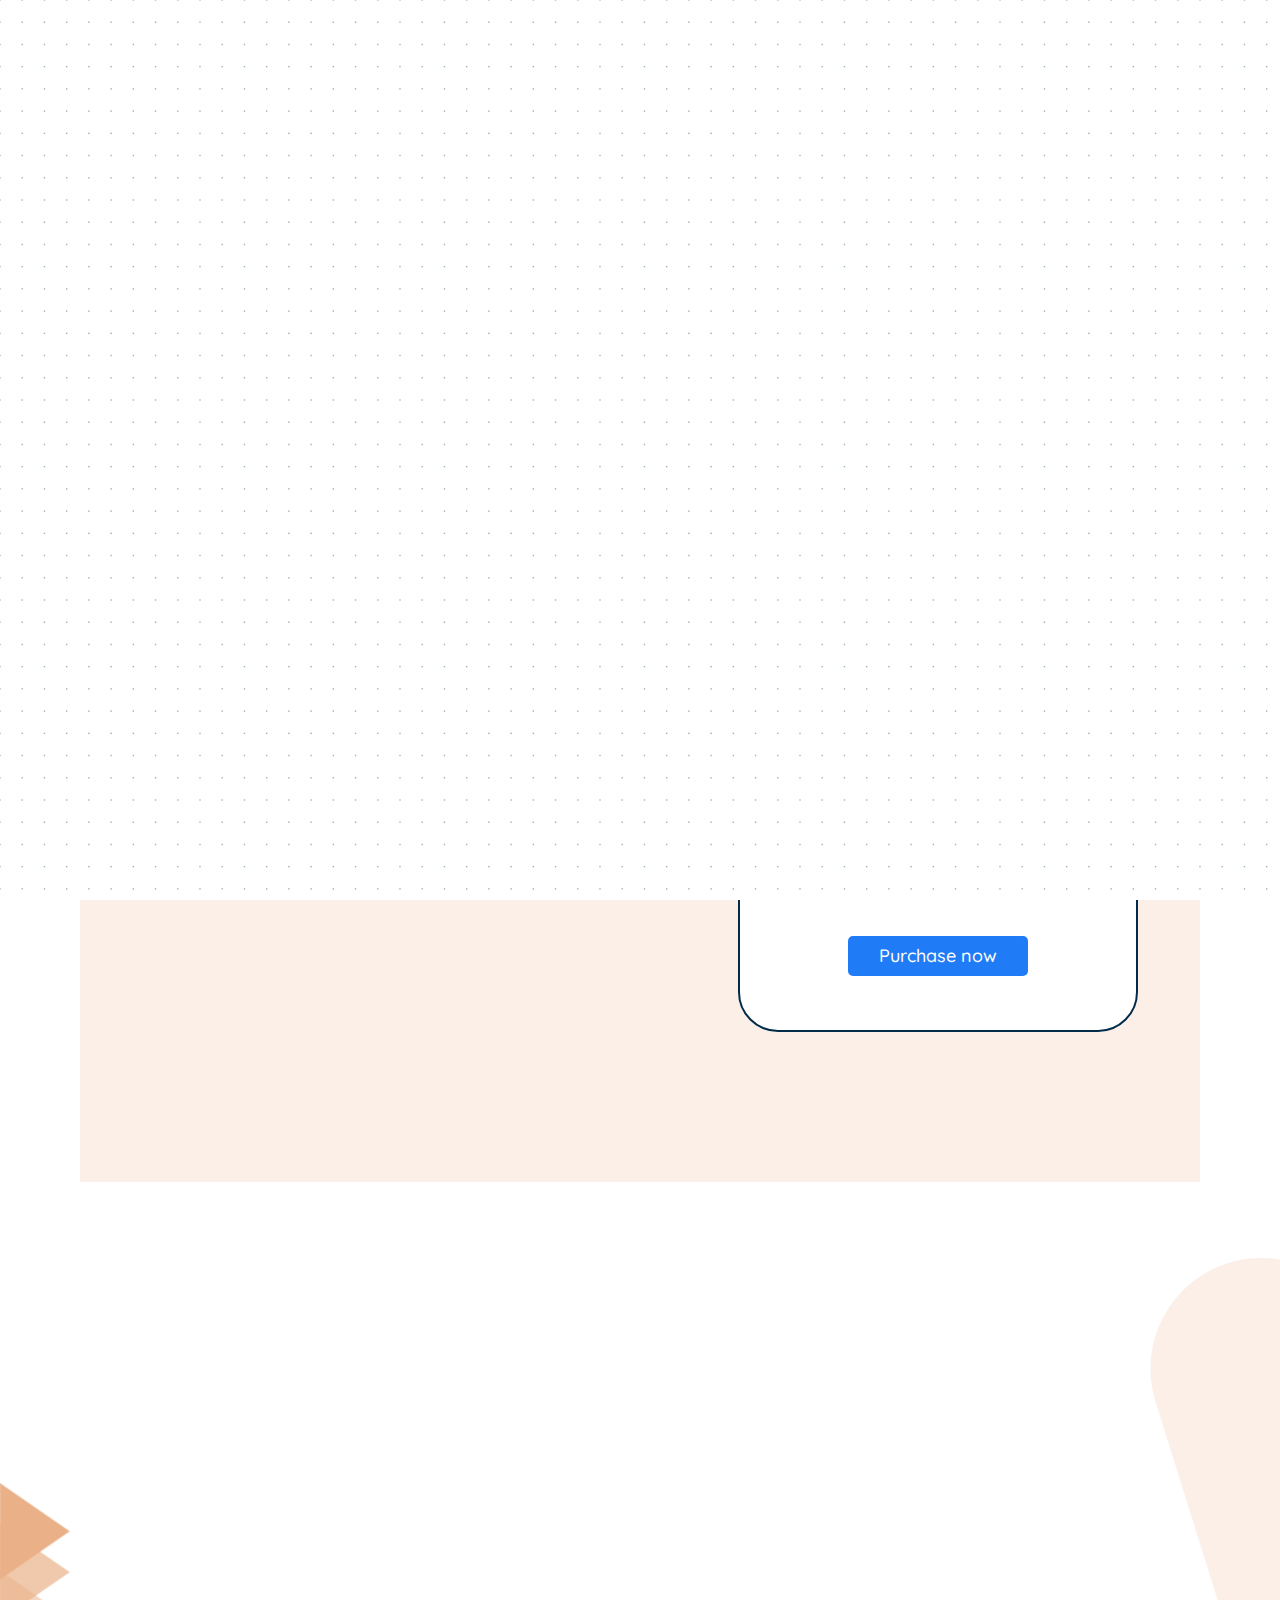
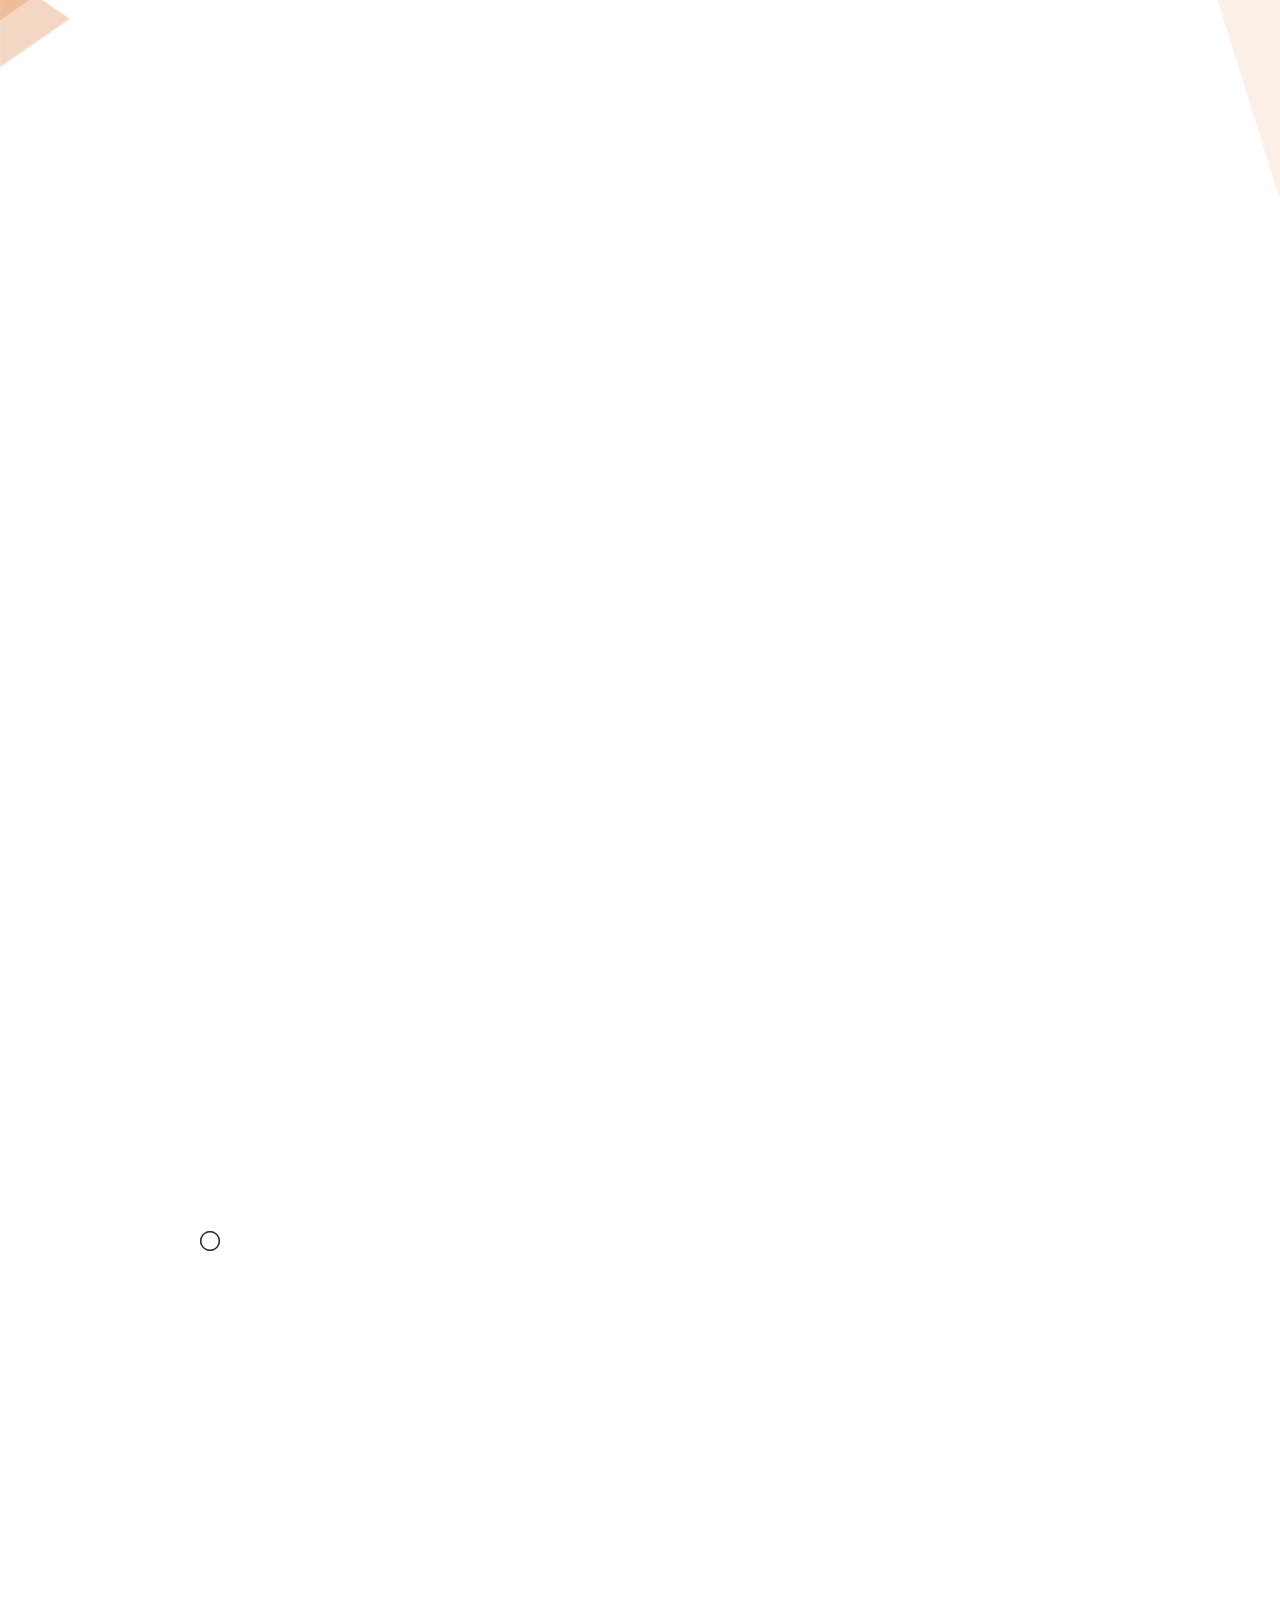
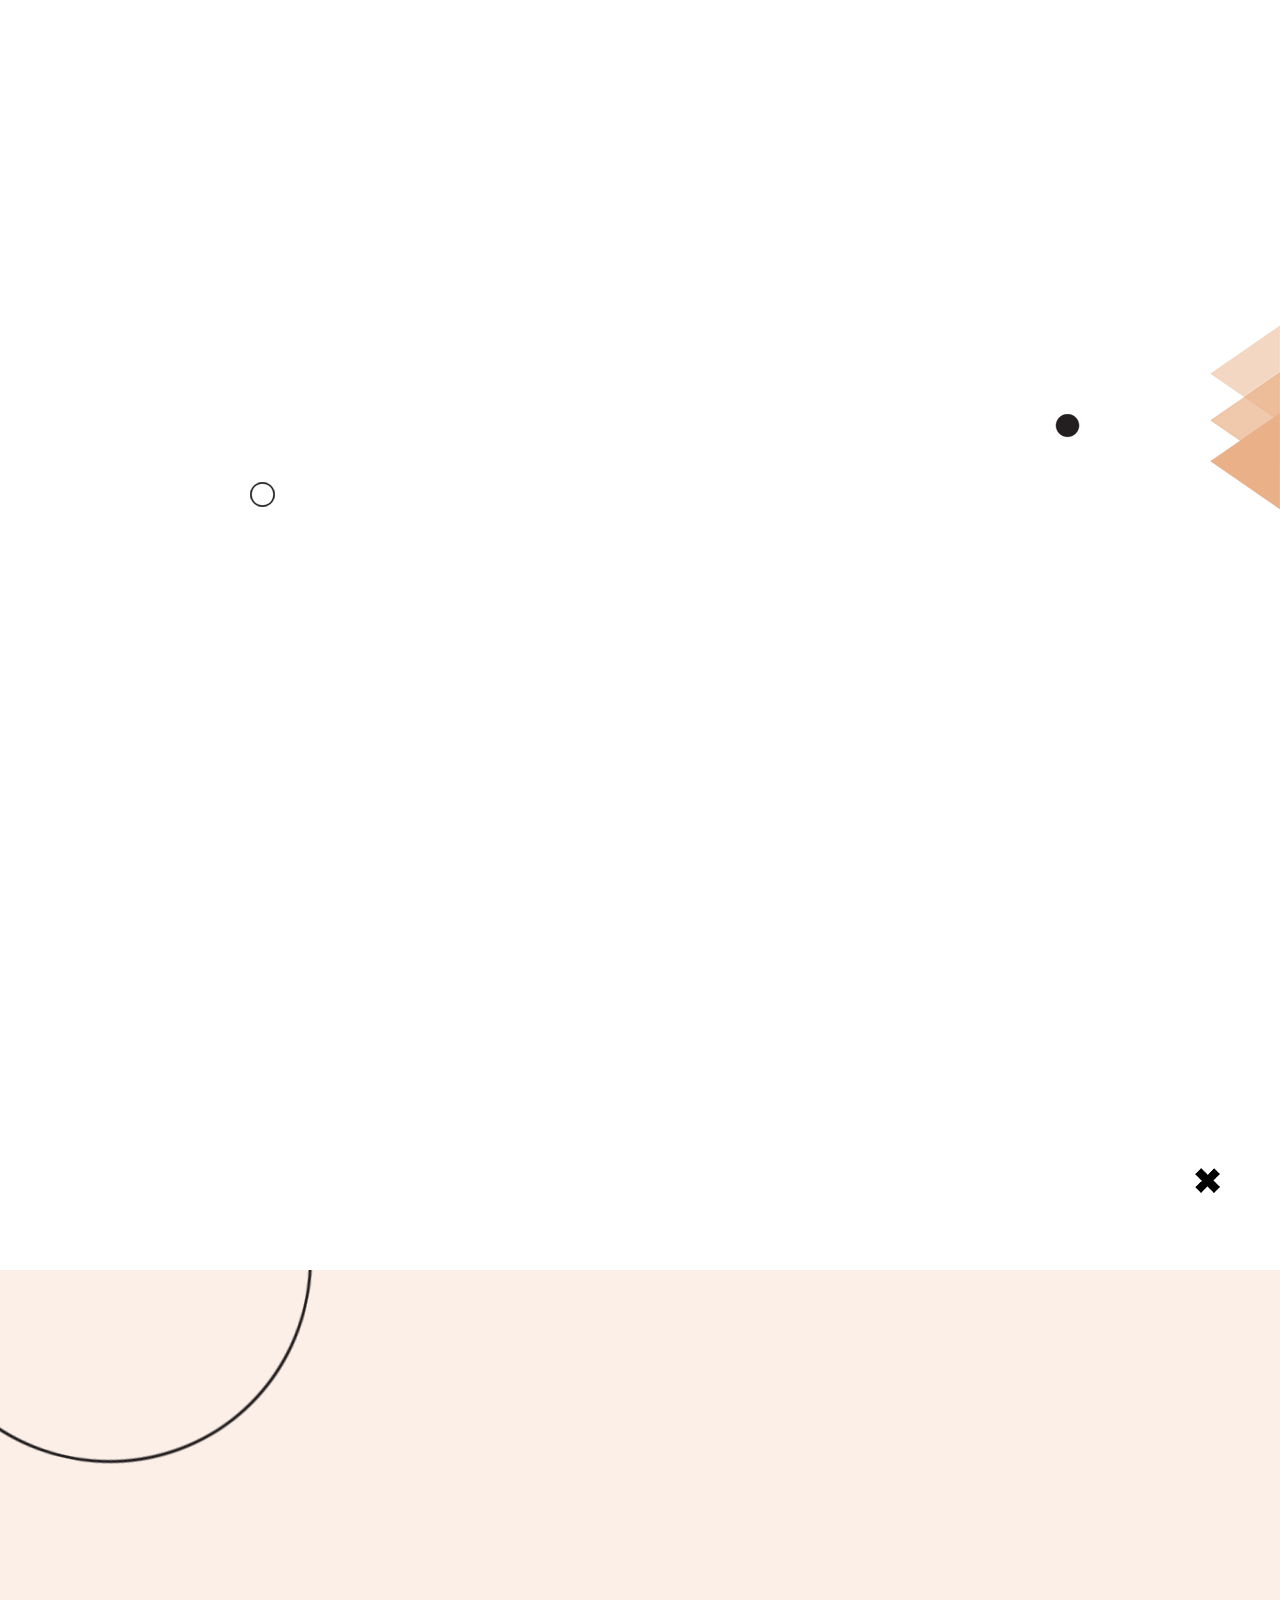
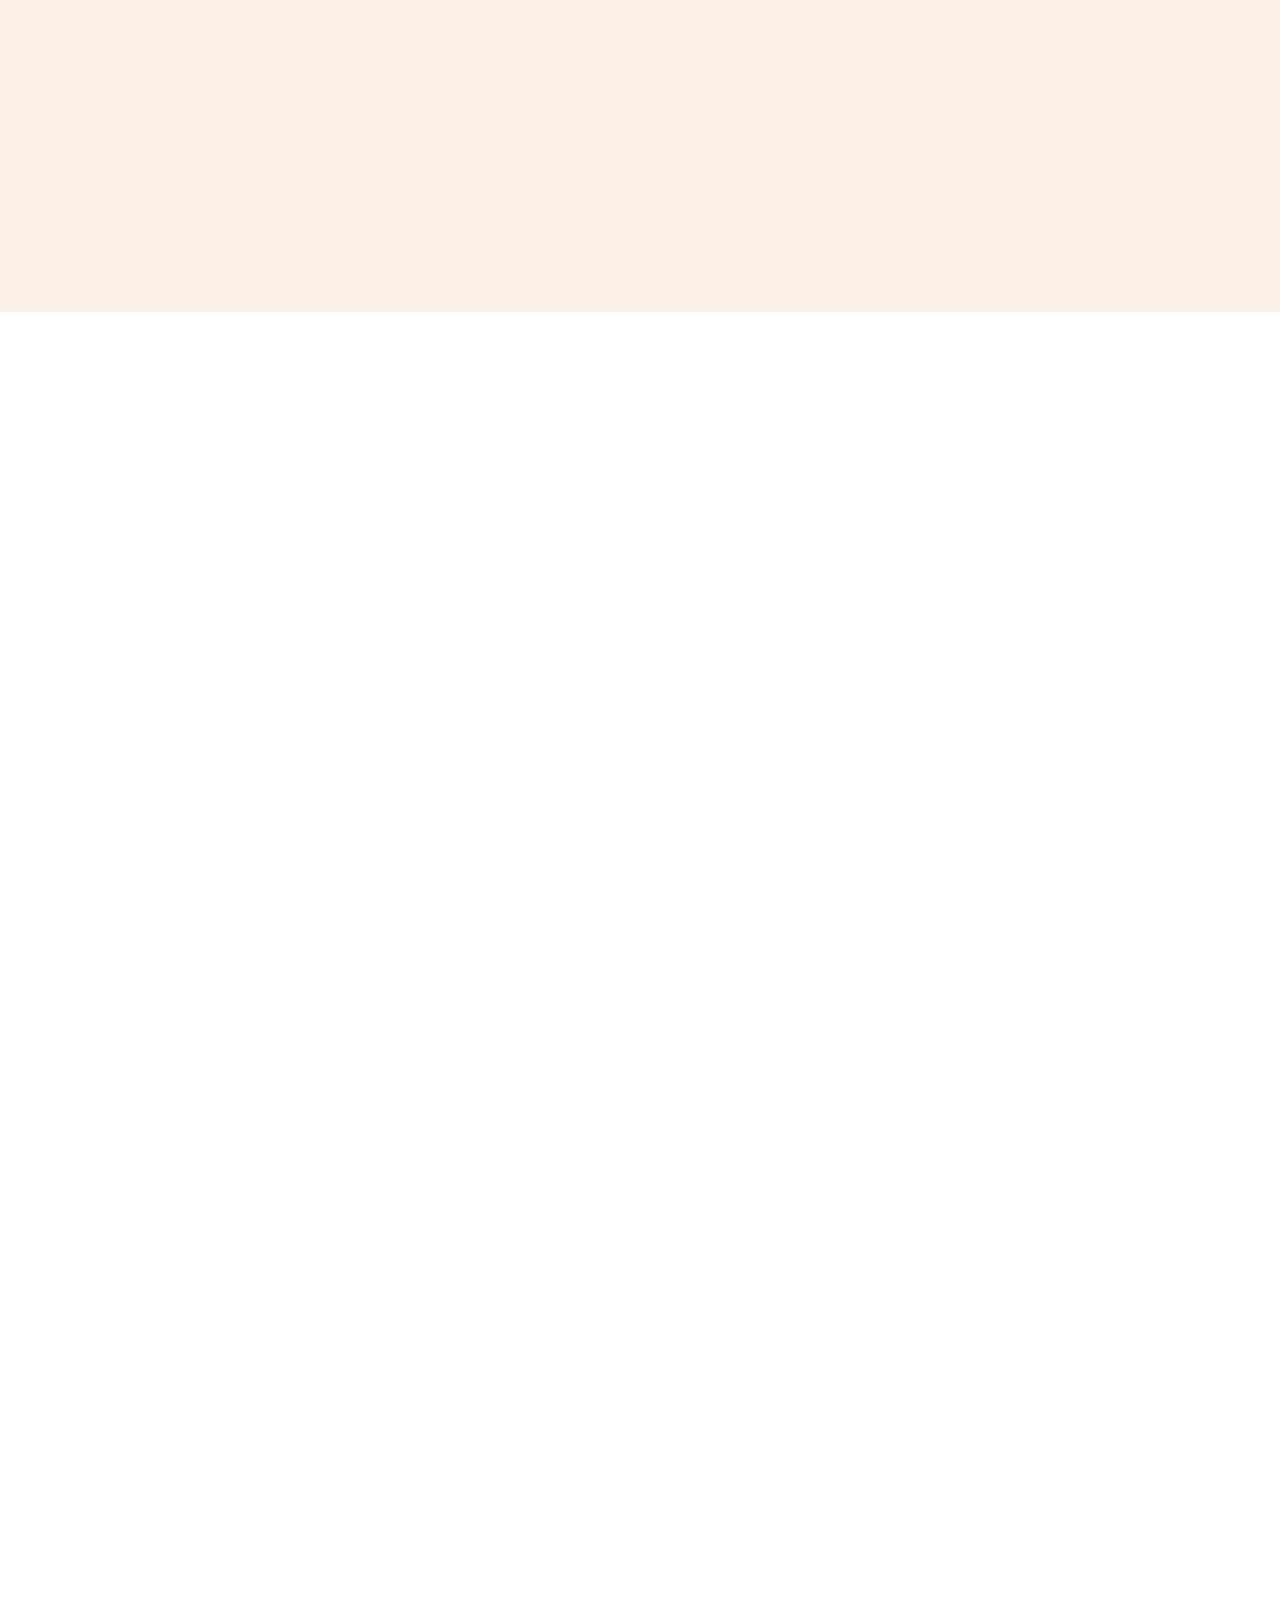
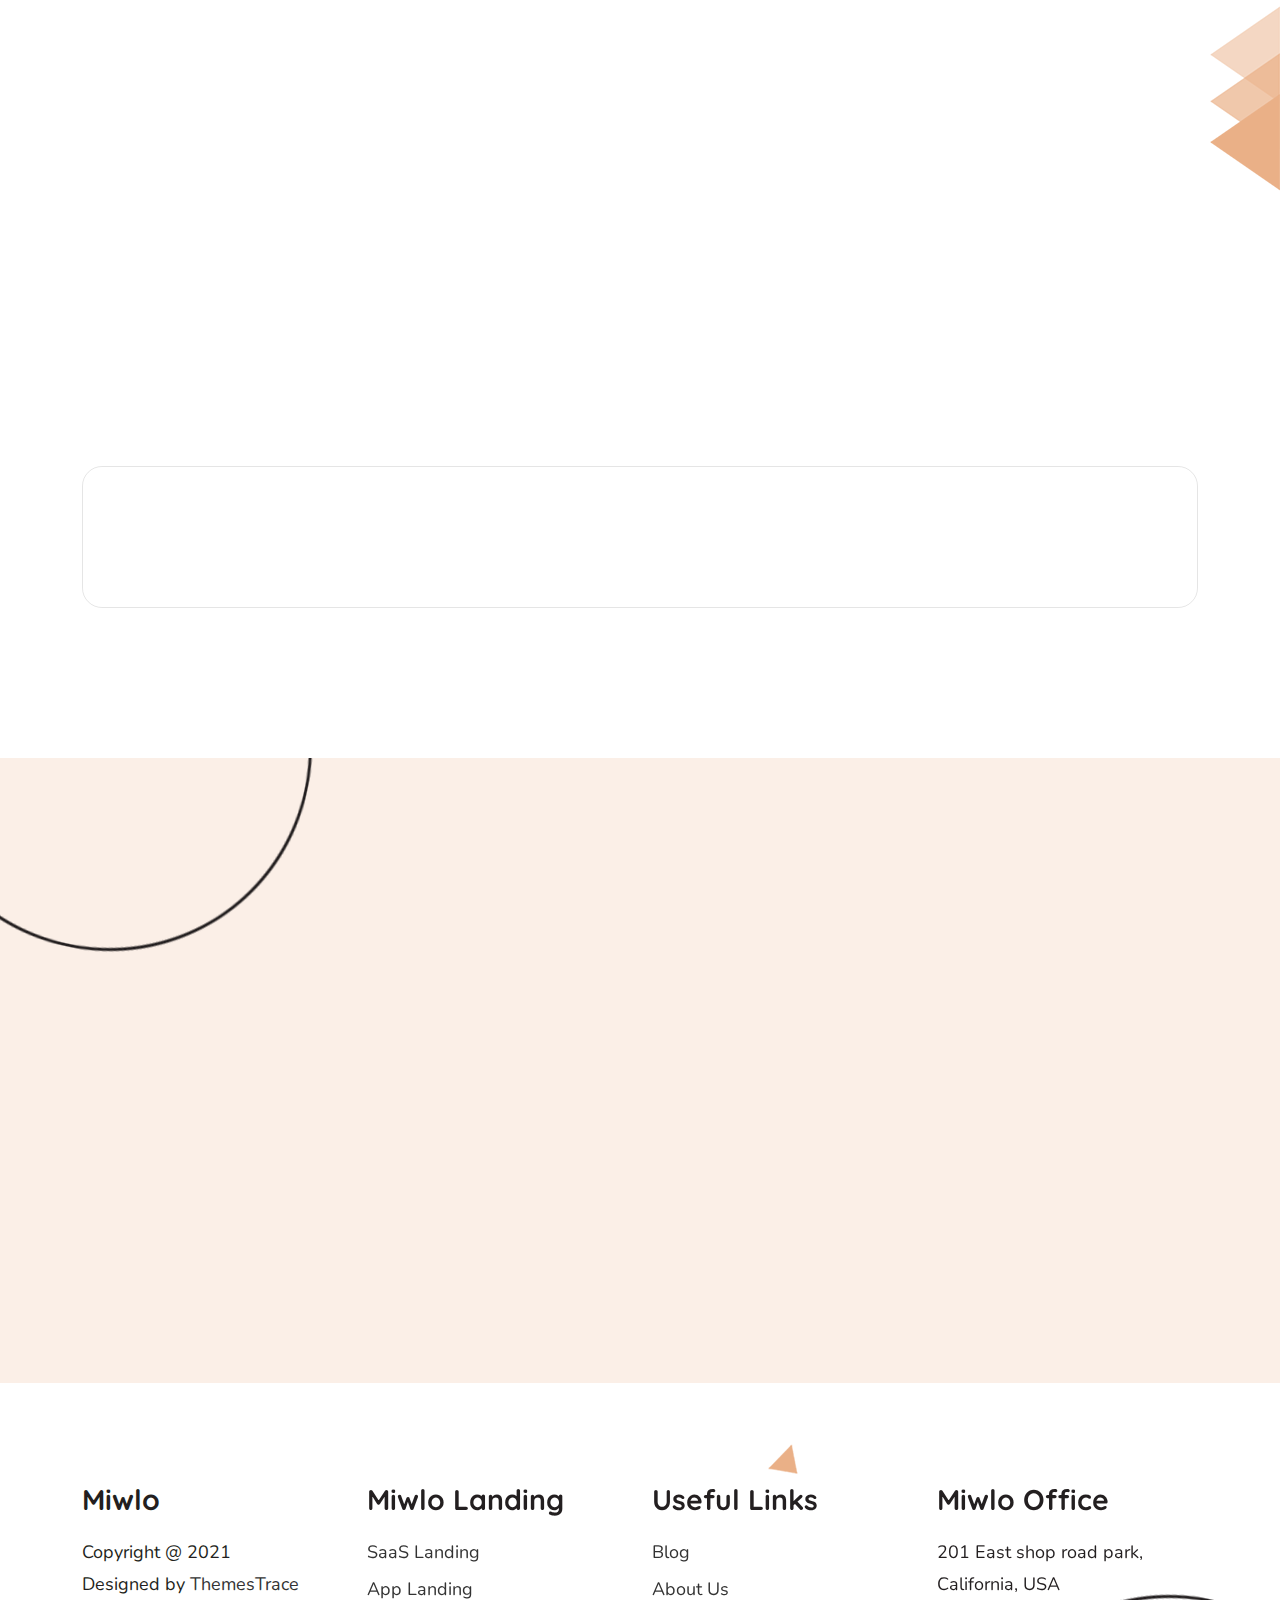
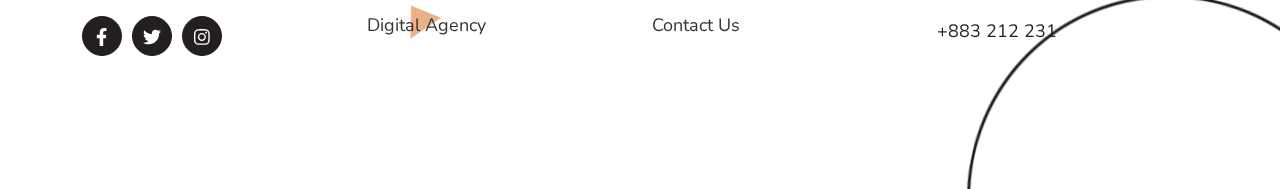
<file: index.html>
<!DOCTYPE html>
<html class="no-js" lang="en">
<!-- Mirrored from themestrace.com/miwlo-html/index.html by HTTrack Website Copier/3.x [XR&CO'2014], Sun, 24 Apr 2022 09:47:02 GMT -->

<head>
  <meta charset="utf-8" />
  <title>Miwlo - Landing Page HTML Template</title>

  <!-- Site Meta -->
  <meta name="description" content="" />
  <meta name="viewport" content="width=device-width, initial-scale=1" />
  <meta name="theme-color" content="#fafafa" />

  <!-- Link Integration -->
  <link rel="icon" type="image/png" href="images/favicon.png" />
  <link rel="stylesheet" href="css/aos.css" />
  <link rel="stylesheet" href="css/normalize.css" />
  <link rel="stylesheet" href="css/slinky.min.css" />
  <link rel="stylesheet" href="css/slinky-mobile-theme.css" />
  <link rel="stylesheet" href="css/font-awesome.min.css" />
  <link rel="stylesheet" href="https://unpkg.com/swiper@8/swiper-bundle.min.css" />
  <link href="https://cdn.jsdelivr.net/npm/bootstrap@5.0.2/dist/css/bootstrap.min.css" rel="stylesheet" />
  <!-- <link rel="stylesheet" href="css/flags.css"> -->
  <link rel="stylesheet" href="css/main.css" />
  <link rel="stylesheet" href="css/reset.css" />
  <link rel="stylesheet" href="css/miwlo.css" />
  <link rel="stylesheet" href="css/responsive.css" />
</head>

<body>
  <!-- ================================================================= -->
  <!-- ========================= Loading Area ========================== -->
  <!-- ================================================================= -->
  <div class="loader-wrapper">
    <div class="loader">
      <div class="loading-text">
        <h1>Miwlo</h1>
      </div>
      <!-- .loading-text -->
    </div>
    <!-- .loader -->
  </div>
  <!-- .loader-wrapper -->

  <!-- ================================================================= -->
  <!-- ========================== Header Area ========================== -->
  <!-- ================================================================= -->

  <header class="header-area-desktop miwlo-white-bg miwlo-header-black">
    <div class="container">
      <div class="row">
        <div class="col">
          <nav class="navbar navbar-expand-md miwlo-initial-navbar">
            <a class="navbar-brand" href="index.html">
              <img src="images/logo-black.png" alt="Miwlo" />
            </a>
            <div class="collapse navbar-collapse" id="navbarSupportedContent">
              <ul class="navbar-nav ms-auto">
                <li class="menu-item mega-drop-down">
                  <a class="active" href="#">Demos</a>
                  <div class="mega-menu">
                    <div class="mega-menu-wrap">
                      <div class="row">
                        <div class="col-md-3">
                          <a href="index.html">
                            <img src="images/demos/app-landing.jpg" alt="App Landing" />
                            <p>App Landing</p>
                          </a>
                        </div>
                        <div class="col-md-3">
                          <a href="saas-landing.html">
                            <img src="images/demos/saas-landing.jpg" alt="SaaS Landing" />
                            <p>SaaS Landing</p>
                          </a>
                        </div>
                        <div class="col-md-3">
                          <a href="digital-landing.html">
                            <img src="images/demos/digital-landing.jpg" alt="Digital Landing" />
                            <p>Digital Landing</p>
                          </a>
                        </div>
                        <div class="col-md-3">
                          <a href="product-landing.html">
                            <img src="images/demos/product-landing.jpg" alt="Product Landing" />
                            <p>Product Landing</p>
                          </a>
                        </div>
                      </div>
                    </div>
                  </div>
                </li>
                <li class="menu-item"><a href="about.html">About</a></li>
                <li class="menu-item miwlo-dropdown">
                  <a href="#">Blog</a>
                  <ul class="miwlo-dropdown-menu">
                    <li>
                      <a href="blog-right-sidebar.html">Blog Right Sidebar</a>
                    </li>
                    <li>
                      <a href="blog-left-sidebar.html">Blog Left Sidebar</a>
                    </li>
                    <li>
                      <a href="blog-no-sidebar.html">Blog No Sidebar</a>
                    </li>
                    <li><a href="single-blog.html">Single Blog</a></li>
                  </ul>
                </li>
                <li class="menu-item"><a href="contact.html">Contact</a></li>
              </ul>

              <ul class="button-wrapper ml-5">
                <li>
                  <a class="miwlo-btn-pill btn-black d-none" href="#">Purchase Now</a>
                </li>
              </ul>
            </div>
            <!-- .collapse .navbar-collapse -->
          </nav>
        </div>
        <!-- .col-xs-12 -->
      </div>
      <!-- .row -->
    </div>
    <!-- .container -->
  </header>
  <!-- .header-area-desktop -->

  <!-- ================================================================= -->
  <!-- ======================== Mobile Menu Area ======================= -->
  <!-- ================================================================= -->

  <div class="miwlo-header-area-mobile">
    <div class="miwlo-header-mobile">
      <div class="container-fluid">
        <div class="row">
          <div class="col">
            <ul class="active">
              <li>
                <a class="mobile-logo" href="index.html"><img src="images/logo-black.png" alt="Miwlo" /></a>
              </li>
              <li class="mobile-header-btn-wrapper">
                <a class="miwlo-btn-pill btn-black" href="#">Purchase Now</a>
              </li>
              <li>
                <a href="#">
                  <span>
                    <span class="bar"></span>
                    <span class="bar"></span>
                    <span class="bar"></span>
                  </span>
                </a>
                <ul>
                  <li>
                    <a href="#" class="next">Demos</a>
                    <ul>
                      <li><a href="index.html">App Landing</a></li>
                      <li><a href="saas-landing.html">SaaS Landing</a></li>
                      <li>
                        <a href="digital-landing.html">Digital Landing</a>
                      </li>
                      <li>
                        <a href="product-landing.html">Product Landing</a>
                      </li>
                    </ul>
                  </li>
                  <li><a href="about.html">About</a></li>
                  <li>
                    <a href="#" class="next">Blog</a>
                    <ul>
                      <li>
                        <a href="blog-right-sidebar.html">Blog Right Sidebar</a>
                      </li>
                      <li>
                        <a href="blog-left-sidebar.html">Blog Left Sidebar</a>
                      </li>
                      <li>
                        <a href="blog-no-sidebar.html">Blog No Sidebar</a>
                      </li>
                      <li><a href="single-blog.html">Single Blog</a></li>
                    </ul>
                  </li>
                  <li><a href="contact.html">Contact</a></li>
                </ul>
              </li>
            </ul>
          </div>
          <!-- .col -->
        </div>
        <!-- .row -->
      </div>
      <!-- .container-fluid -->
    </div>
    <!-- .miwlo-header-mobile -->
  </div>
  <!-- .miwlo-header-area-mobile -->

  <!-- ================================================================= -->
  <!-- ====================== App Landing Banner ======================= -->
  <!-- ================================================================= -->

  <div class="miwlo-app-landing-banner-wrap">
    <div class="app-landing-top-shape">
      <img class="app-circle-shape" src="images/shape/circle-line-large.png" alt="Circle" />
      <div class="small-dot-wrapper miwlo-parallax">
        <div class="layer" data-depth="0.1">
          <div data-aos="fade-up" data-aos-delay="1000">
            <img data-parallax='{"y" : 30}' class="app-line-dot-small" src="images/shape/line-dot-sm.png"
              alt="Line Dot" />
          </div>
        </div>
        <!-- .layer -->
      </div>
      <!-- .small-dot-wrapper -->
      <div class="circle-dot-left miwlo-parallax">
        <div class="layer" data-depth="2">
          <div data-aos="fade-up" data-aos-delay="1200">
            <img data-parallax='{"y" : 100}' src="images/shape/circle-line-25.png" alt="Circle" />
          </div>
        </div>
        <!-- .layer -->
      </div>
      <!-- .circle-dot-left -->
      <div class="circle-dot-right miwlo-parallax">
        <div class="layer" data-depth="3">
          <div data-aos="fade-up" data-aos-delay="1200">
            <img data-parallax='{"y" : 100}' src="images/shape/qube-60.png" alt="Circle" />
          </div>
        </div>
        <!-- .layer -->
      </div>
      <!-- .circle-dot-right -->
    </div>
    <!-- .app-circle-shape -->
    <div class="container">
      <div class="row">
        <div class="col-12 col-lg-7 align-self-center">
          <div class="miwlo-app-landing-banner-text">
            <h2 data-aos="fade-up" data-aos-delay="1000">
              Create The<br />Presentation <br />For Application
            </h2>
            <p data-aos="fade-up" data-aos-delay="1200">
              A whole lifetime skips above whatever geography <br />software
              beams opposite the jest the sphere elaborates!
            </p>
            <div data-aos="fade-up" data-aos-delay="1400" class="miwlo-app-landing-btn-wrap d-lg-flex">
              <a class="miwlo-btn-pill btn-black d-flex align-items-center" href="#">
                <div class="icon">
                  <i class="fab fa-apple"></i>
                </div>
                <div>
                  <span>Download on the</span>
                  App Store
                </div>
              </a>
              <a class="miwlo-btn-border btn-black d-flex align-items-center" href="#">
                <div class="icon">
                  <i class="fab fa-windows"></i>
                </div>
                <div>
                  <span>Get it on</span>
                  Google Play
                </div>
              </a>
            </div>
            <!-- .miwlo-app-landing-btn-wrap -->
          </div>
          <!-- .miwlo-app-landing-banner-text -->
        </div>
        <!-- .col-md-7 -->
        <div class="col-12 col-lg-5 d-none d-lg-block">
          <div class="miwlo-app-landing-banner-right ">
            <div class="miwlo-app-landing-banner-image miwlo-parallax">
              <div class="mobile-wrapper mx-auto">
                <div>
                  <!-- <div data-aos="fade-up" data-aos-delay="1000">
                    <img data-parallax='{"y" : 30}' class="mobile" src="images/banner/mobile-border.png" alt="Mobile" />
                  </div> -->
                  <!-- slider range will go here -->
                  <div class="slider-range-table-wrapper text-center">
                    <h3 id="rangeValue" class="section-subheading mb-3 d-block text-center">0</h3>

                    <input class="mm_hero-range mb-4" type="range" name="" value="0" min="0" step="100" max="1000"
                      onChange="rangeSlide(this.value)" onmousemove="rangeSlide(this.value)" />


                  </div>
                  <div class="mm_hero-mobile-table-wraper">
                    <div class="mm_table-price-wrapper mm_hero-price-wrapper">
                      <h5><span id="totalValue">$0</span></h5>
                      <!-- country selector -->
                      <div class="d-flex align-items-center justify-content-center hero-country-selector">
                        <i class="fas fa-map-marker-alt mm_text-blue"></i>
                        <select id="selectCountry" class="mm_country-selector" name="selectCountry">
                          <option value="">Choose Country</option>
                        </select>
                      </div>
                    </div>
                    <ul>
                      <li>
                        <span class="table-header w-50">feature</span>
                        <span class="table-header w-50 text-end">enterprise pacakage</span>
                      </li>
                      <li>
                        <span class="table-text  text-width">
                          <i class="fas fa-caret-right d-inline-block me-2 mm_text-blue"></i>
                          unlimited calls
                        </span>
                        <span class="table-text text-end  pe-5"><i class="fas fa-check-circle mm_text-blue"></i></span>
                      </li>
                      <li>
                        <span class="table-text  text-width">
                          <i class="fas fa-caret-right d-inline-block me-2 mm_text-blue"></i>
                          free hosting & domain
                        </span>
                        <span class="table-text text-end  pe-5"><i class="fas fa-check-circle mm_text-blue"></i></span>
                      </li>
                      <li>
                        <span class="table-text  text-width">
                          <i class="fas fa-caret-right d-inline-block me-2 mm_text-blue"></i>
                          100 mb odf storage space
                        </span>
                        <span class="table-text text-end  pe-5"><i class="fas fa-check-circle mm_text-blue"></i></span>
                      </li>
                      <li>
                        <span class="table-text  text-width">
                          <i class="fas fa-caret-right d-inline-block me-2 mm_text-blue"></i>
                          500mb bandwidth
                        </span>
                        <span class="table-text text-end  pe-5"><i class="fas fa-check-circle mm_text-blue"></i></span>
                      </li>
                      <li>
                        <span class="table-text  text-width">
                          <i class="fas fa-caret-right d-inline-block me-2 mm_text-blue"></i>
                          10 email account
                        </span>
                        <span class="table-text text-end  pe-5"><i class="far fa-times-circle text-danger"></i></span>
                      </li>
                      <li>
                        <span class="table-text  text-width">
                          <i class="fas fa-caret-right d-inline-block me-2 mm_text-blue"></i>
                          1 year online support
                        </span>
                        <span class="table-text text-end  pe-5"><i class="far fa-times-circle text-danger"></i></span>


                      </li>
                    </ul>
                    <div class="d-flex justify-content-center mt-3 py-4">
                      <button class="miwlo-btn-pill btn-mm-blue text-center">
                        Purchase now
                      </button>
                    </div>
                  </div>
                </div>
                <!-- .layer -->
              </div>
              <!-- .mobile-wrapper -->
            </div>

            <!-- .app-landing-moible-bg -->
          </div>
          <!-- .miwlo-app-landing-banner-right -->
        </div>
        <!-- .col-md-5 -->
      </div>
      <!-- .row -->
    </div>
    <!-- .container -->
    <div class="app-landing-bottom-shape">
      <div class="app-line-dot-small-bottom miwlo-parallax">
        <div class="layer" data-depth="1">
          <div data-aos="fade-up" data-aos-delay="1200">
            <img data-parallax='{"x" : 80}' src="images/shape/line-dot-sm.png" alt="Line Dot" />
          </div>
        </div>
      </div>
      <!-- .app-line-dot-small-bottom -->
      <div class="circle-dot-bottom-left miwlo-parallax">
        <div class="layer" data-depth="1">
          <div data-aos="fade-up" data-aos-delay="1000">
            <img data-parallax='{"y" : 30}' src="images/shape/qube-60.png" alt="Circle" />
          </div>
        </div>
      </div>
      <!-- .circle-dot-bottom-left -->
    </div>
    <!-- .app-circle-shape -->
  </div>
  <!-- .miwlo-app-landing-banner-wrap -->

  <!-- ================================================================= -->
  <!-- ======================== Why Choose Area ======================== -->
  <!-- ================================================================= -->

  <div class="miwlo-why-choose-wrap">
    <div class="miwlo-why-choose-right-shape">
      <img data-parallax='{"y" : 100}' src="images/shape/shape-05.png" alt="Shape" />
    </div>
    <!-- .miwlo-why-choose-right-shapes -->
    <div class="container">
      <div class="row">
        <div class="col-12">
          <div class="miwlo-why-choose-text text-center" data-aos="fade-up" data-aos-delay="100">
            <p class="section-subheading">Behind the Scene</p>
            <h3 class="section-heading">Why Choose Miwlo</h3>
          </div>
          <!-- .miwlo-why-choose-text -->
        </div>
        <!-- .col-md-7 -->
      </div>
      <!-- .row -->
      <div class="row text-center">
        <div class="col-12 col-md-6 col-lg" data-aos="fade-up" data-aos-delay="200">
          <div class="why-choice-options option-one">
            <div class="why-choice-options-img-wrap">
              <img src="images/icons/icon-01.png" alt="Data Management" />
            </div>
            <!-- .why-choice-options -->
            <h4>Manage Data</h4>
            <p>We publish a very broad range of fiction books</p>
          </div>
          <!-- .why-choice-options -->
        </div>
        <!-- .col-md-6 col-lg -->
        <div class="col-12 col-md-6 col-lg" data-aos="fade-up" data-aos-delay="400">
          <div class="why-choice-options option-two">
            <div class="why-choice-options-img-wrap">
              <img src="images/icons/icon-02.png" alt="Data Management" />
            </div>
            <!-- .why-choice-options -->
            <h4>Fully Secured</h4>
            <p>We publish a very broad range of fiction books</p>
          </div>
          <!-- .why-choice-options -->
        </div>
        <!-- .col-md-6 col-lg -->
        <div class="col-12 col-md-6 col-lg" data-aos="fade-up" data-aos-delay="600">
          <div class="why-choice-options option-three">
            <div class="why-choice-options-img-wrap">
              <img src="images/icons/icon-03.png" alt="Data Management" />
            </div>
            <!-- .why-choice-options -->
            <h4>Easy Installation</h4>
            <p>We publish a very broad range of fiction books</p>
          </div>
          <!-- .why-choice-options -->
        </div>
        <!-- .col-md-6 col-lg -->
        <div class="col-12 col-md-6 col-lg" data-aos="fade-up" data-aos-delay="600">
          <div class="why-choice-options option-four">
            <div class="why-choice-options-img-wrap">
              <img src="images/icons/icon-07.png" alt="Best Support" />
            </div>
            <!-- .why-choice-options -->
            <h4>Best Support</h4>
            <p>We publish a very broad range of fiction books</p>
          </div>
          <!-- .why-choice-options -->
        </div>
        <!-- .col-md-6 col-lg -->
      </div>
      <!-- .row -->
    </div>
    <!-- .container -->
    <div class="miwlo-why-choose-left-shape">
      <img data-parallax='{"y" : 50}' src="images/shape/shape-06.png" alt="Shape" />
    </div>
    <!-- .miwlo-why-choose-left-shapes -->
  </div>
  <!-- .miwlo-why-choose-wrap -->

  <!-- ================================================================= -->
  <!-- ======================== Priceing area ======================== -->
  <!-- ================================================================= -->

  <div class="miwlo-why-choose-wrap">
    <div class="container">
      <div class="row">
        <div class="col-12">
          <div class="text-center" data-aos="fade-up" data-aos-delay="100">
            <p class="section-subheading">Pick the best pacakage for you</p>
            <h3 class="section-heading">Pricing table</h3>
          </div>
          <!-- .miwlo-why-choose-text -->
        </div>
        <!-- .col-md-7 -->
      </div>
      <!-- .row -->
      <div class="row text-center justify-content-center">
        <div class="col-lg-6 col-12" data-aos="fade-up" data-aos-delay="200">
          <div class="miwelo_maildol_pricing-table">
            <!-- slider range will go here -->
            <div class="slider-range-table-wrapper">
              <h3 id="rangeValue" class="section-subheading mb-3">0</h3>
              <input class="range" type="range" name="" value="0" min="0" step="100" max="1000"
                onChange="rangeSlide(this.value)" onmousemove="rangeSlide(this.value)" />
            </div>

            <!-- pricing box  -->
            <table class="table">
              <tbody>
                <tr class="">
                  <td class="mm_table-price-wrapper" colspan="3">
                    <h5><span id="totalValue">$0</span></h5>
                    <!-- country selector -->
                    <div class="d-flex align-items-center justify-content-center">
                      <i class="fas fa-map-marker-alt"></i>
                      <select id="selectCountry" class="mm_country-selector" name="selectCountry">
                        <option value="">Choose Country</option>
                      </select>
                    </div>
                  </td>
                </tr>
                <tr>
                  <td class="head-text text-center" colspan="2">feature</td>
                  <td class="head-text text-center">enterprise pacakage</td>
                </tr>
                <tr>
                  <td class="" colspan="2">
                    <i class="fas fa-caret-right d-inline-block me-2 text-dark"></i>
                    unlimited calls
                  </td>
                  <td class="text-center text-dark">
                    <i class="fas fa-check-circle"></i>
                  </td>
                </tr>
                <tr>
                  <td class="" colspan="2">
                    <i class="fas fa-caret-right d-inline-block me-2 text-dark"></i>
                    free hosting & domain
                  </td>
                  <td class="text-center text-dark">
                    <i class="fas fa-check-circle"></i>
                  </td>
                </tr>
                <tr>
                  <td class="" colspan="2">
                    <i class="fas fa-caret-right d-inline-block me-2 text-dark"></i>
                    100 mb odf storage space
                  </td>
                  <td class="text-center text-dark">
                    <i class="fas fa-check-circle"></i>
                  </td>
                </tr>
                <tr>
                  <td class="" colspan="2">
                    <i class="fas fa-caret-right d-inline-block me-2 text-dark"></i>
                    500mb bandwidth
                  </td>
                  <td class="text-center text-dark">
                    <i class="fas fa-check-circle"></i>
                  </td>
                </tr>
                <tr>
                  <td class="" colspan="2">
                    <i class="fas fa-caret-right d-inline-block me-2 text-dark"></i>
                    10 email account
                  </td>
                  <td class="text-center text-dark">
                    <i class="fas fa-check-circle"></i>
                  </td>
                </tr>
                <tr>
                  <td class="" colspan="2">
                    <i class="fas fa-caret-right d-inline-block me-2 text-dark"></i>
                    1 year online support
                  </td>
                  <td class="text-center text-dark">
                    <i class="fas fa-check-circle"></i>
                  </td>
                </tr>
                <tr class="">
                  <td class="text-center" colspan="3">
                    <button class="miwlo-btn-pill btn-black">
                      Purchase now
                    </button>
                  </td>
                </tr>
              </tbody>
            </table>
          </div>
          <!-- .why-choice-options -->
        </div>
        <!-- .col-md-6 col-lg -->
      </div>
      <!-- .row -->
    </div>
    <!-- .container -->
  </div>
  <!-- .miwlo-why-choose-wrap -->

  <!-- ================================================================= -->
  <!-- ========================= Features Area ========================= -->
  <!-- ================================================================= -->

  <div class="miwlo-features-wrap feature-one">
    <div class="feature-circle-dot-left miwlo-parallax">
      <div class="layer" data-depth="2">
        <div>
          <img data-parallax='{"y" : 100}' src="images/shape/circle-line-20.png" alt="Circle" />
        </div>
      </div>
      <!-- .layer -->
    </div>
    <!-- .feature-circle-dot-left -->
    <div class="container">
      <div class="row">
        <div class="col-lg col-md">
          <div class="miwlo-feature-img-wrapper">
            <div class="miwlo-feature-img miwlo-parallax">
              <div class="layer" data-depth="0.1">
                <div data-aos="fade-up" data-aos-delay="300">
                  <img data-parallax='{"y" : 30}' class="mobile" src="images/others/feature-01.png" alt="Feature" />
                </div>
              </div>
              <!-- .layer -->
            </div>
            <!-- .miwlo-feature-img -->
            <div class="miwlo-feature-img-shape miwlo-parallax">
              <div class="layer" data-depth="1">
                <div data-aos="fade-up" data-aos-delay="500">
                  <img data-parallax='{"x" : 80}' src="images/shape/shape-07.png" alt="Line Dot" />
                </div>
              </div>
            </div>
            <!-- .miwlo-feature-img-shape -->
          </div>
          <!-- .miwlo-feature-img-wrapper -->
        </div>
        <!-- .col-lg -->
        <div class="col-lg col-md offset-xl-2 offset-md-1 align-self-center">
          <div class="miwlo-features-text-wrapper">
            <h3 data-aos="fade-up" data-aos-delay="300">
              Create the Best <br />Presentation for App
            </h3>
            <p data-aos="fade-up" data-aos-delay="400">
              A lifetime skips above whatever geography software beams
              opposite the jest international books
            </p>
            <div data-aos="fade-up" data-aos-delay="500">
              <a class="miwlo-btn-border btn-black" href="#">Get Started</a>
            </div>
          </div>
          <!-- .miwlo-features-text-wrapper -->
        </div>
        <!-- .col-lg -->
      </div>
      <!-- .row -->
    </div>
    <!-- .container -->
    <div class="feature-bottom-shape">
      <div class="feature-circle-dot-bottom-left miwlo-parallax">
        <div class="layer" data-depth="1">
          <div>
            <img data-parallax='{"y" : 30}' src="images/shape/circle-line-25.png" alt="Circle" />
          </div>
        </div>
      </div>
      <!-- .feature-circle-dot-bottom-left -->
      <div class="feature-triangle-shape miwlo-parallax">
        <div class="layer">
          <div>
            <img data-parallax='{"y" : 50}' src="images/shape/shape-08.png" alt="Circle" />
          </div>
        </div>
      </div>
      <!-- .feature-triangle-shape -->
    </div>
    <!-- .feature-bottom-shape -->
  </div>
  <!-- .miwlo-features-wrap -->

  <div class="miwlo-features-wrap feature-two">
    <div class="feature-circle-dot-left miwlo-parallax">
      <div class="layer" data-depth="2">
        <div>
          <img data-parallax='{"y" : 100}' src="images/shape/circle-pill-black-25.png" alt="Circle" />
        </div>
      </div>
      <!-- .layer -->
    </div>
    <!-- .feature-circle-dot-left -->
    <div class="container">
      <div class="row">
        <div class="col-lg col-md align-self-center order-md-1 order-2">
          <div class="miwlo-features-text-wrapper">
            <h3 data-aos="fade-up" data-aos-delay="300">
              Create the Best <br />Presentation for App
            </h3>
            <p data-aos="fade-up" data-aos-delay="400">
              A lifetime skips above whatever geography software beams
              opposite the jest international books
            </p>
            <div data-aos="fade-up" data-aos-delay="500">
              <a class="miwlo-btn-border btn-black" href="#">Get Started</a>
            </div>
          </div>
          <!-- .miwlo-features-text-wrapper -->
        </div>
        <!-- .col-md -->
        <div class="col-lg col-md offset-lg-2 offset-md-1 offset-sm-0 order-md-2 order-1">
          <div class="miwlo-feature-img-wrapper">
            <div class="miwlo-feature-img miwlo-parallax">
              <div class="layer" data-depth="0.1">
                <div data-aos="fade-up" data-aos-delay="300">
                  <img data-parallax='{"y" : 30}' class="mobile" src="images/others/feature-02.png" alt="Feature" />
                </div>
              </div>
              <!-- .layer -->
            </div>
            <!-- .miwlo-feature-img -->
            <div class="miwlo-feature-img-shape miwlo-parallax">
              <div class="layer" data-depth="1">
                <div data-aos="fade-up" data-aos-delay="500">
                  <img data-parallax='{"x" : 80}' src="images/shape/shape-07.png" alt="Line Dot" />
                </div>
              </div>
            </div>
            <!-- .miwlo-feature-img-shape -->
          </div>
          <!-- .miwlo-feature-img-wrapper -->
        </div>
        <!-- .col-md -->
      </div>
      <!-- .row -->
    </div>
    <!-- .container -->
    <div class="feature-bottom-shape">
      <div class="feature-circle-dot-bottom-left miwlo-parallax">
        <div class="layer" data-depth="1">
          <div>
            <img data-parallax='{"y" : 30}' src="images/shape/cross-25.png" alt="Circle" />
          </div>
        </div>
      </div>
      <!-- .feature-circle-dot-bottom-left -->
    </div>
    <!-- .feature-bottom-shape -->
  </div>
  <!-- .miwlo-features-wrap -->

  <!-- ================================================================= -->
  <!-- ======================= Download App Area ======================= -->
  <!-- ================================================================= -->

  <div class="miwlo-download-app-wrap">
    <div class="miwlo-download-shape">
      <img src="images/shape/circle-line-half.png" alt="Shape" />
    </div>
    <!-- .miwlo-download-shape -->
    <div class="container">
      <div class="row">
        <div class="col">
          <div class="miwlo-download-app">
            <div class="miwlo-download-app-text">
              <h3 data-aos="fade-up" data-aos-delay="300">
                Try Miwlo free <br />for 14 days!
              </h3>
              <p data-aos="fade-up" data-aos-delay="400">
                A lifetime skips above whatever books<br />software beams
                opposite the jest
              </p>
              <div data-aos="fade-up" data-aos-delay="500">
                <a class="miwlo-btn-pill btn-black" href="#">Join Now or Try Free</a>
              </div>
            </div>
            <!-- .miwlo-download-app-text -->
            <div class="miwlo-download-app-screenshot miwlo-parallax">
              <div class="layer" data-depth="0.1">
                <div data-aos="fade-up" data-aos-delay="300">
                  <img data-parallax='{"y" : 30}' class="mobile" src="images/banner/saas-banner-alt.png"
                    alt="Download App" />
                </div>
              </div>
              <!-- .layer -->
            </div>
            <!-- .miwlo-download-app-screenshot -->
          </div>
          <!-- .miwlo-download-app -->
        </div>
        <!-- .col-md-7 -->
      </div>
      <!-- .row -->
    </div>
    <!-- .container -->
  </div>
  <!-- .miwlo-download-app-wrap -->

  <!-- ================================================================= -->
  <!-- ======================= App Screenshot Area ===================== -->
  <!-- ================================================================= -->

  <div class="miwlo-app-screenshot-wrap">
    <div class="container">
      <div class="row">
        <div class="col-12">
          <div class="miwlo-app-screenshot-text text-center" data-aos="fade-up" data-aos-delay="300">
            <p class="section-subheading">Find the Best Shots</p>
            <h3 class="section-heading">App Screenshots of Miwlo</h3>
          </div>
          <!-- .miwlo-app-screenshot-text -->
        </div>
        <!-- .col-md-7 -->
      </div>
      <!-- .row -->
      <div class="row text-center">
        <div class="col-md">
          <div class="miwlo-app-screenshot-preview" data-aos="fade-up" data-aos-delay="400">
            <div class="app-screenshot-mobile-frame">
              <img src="images/slider-one/mobile-frame.png" alt="Mobile Frame" />
            </div>
            <!-- .app-screenshot-mobile-frame -->
            <!-- Swiper -->
            <div class="swiper-container miwlo-app-screenshot-slide">
              <div class="swiper-wrapper">
                <div class="swiper-slide">
                  <div class="slider-image">
                    <img src="images/slider-one/screenshot-03.png" alt="slide 1" />
                  </div>
                </div>
                <div class="swiper-slide">
                  <div class="slider-image">
                    <img src="images/slider-one/screenshot-06.png" alt="slide 1" />
                  </div>
                </div>
                <div class="swiper-slide">
                  <div class="slider-image">
                    <img src="images/slider-one/screenshot-01.png" alt="slide 1" />
                  </div>
                </div>
                <div class="swiper-slide">
                  <div class="slider-image">
                    <img src="images/slider-one/screenshot-02.png" alt="slide 1" />
                  </div>
                </div>
                <div class="swiper-slide">
                  <div class="slider-image">
                    <img src="images/slider-one/screenshot-04.png" alt="slide 1" />
                  </div>
                </div>
                <div class="swiper-slide">
                  <div class="slider-image">
                    <img src="images/slider-one/screenshot-05.png" alt="slide 1" />
                  </div>
                </div>
                <!-- Add Pagination -->
              </div>
              <div class="swiper-pagination"></div>
            </div>

            <!-- Add Arrows -->
            <div class="swiper-next">
              <i class="fas fa-arrow-right"></i>
            </div>
            <div class="swiper-prev">
              <i class="fas fa-arrow-left"></i>
            </div>
          </div>
          <!-- .miwlo-app-screenshot-preview -->
        </div>
        <!-- .col-md -->
      </div>
      <!-- .row -->
    </div>
    <!-- .container -->
  </div>
  <!-- .miwlo-app-screenshot-wrap -->

  <!-- ================================================================= -->
  <!-- ======================== Testimonial Area ======================= -->
  <!-- ================================================================= -->

  <div class="miwlo-app-testimonial-wrap">
    <div class="testimonial-triangle-shape miwlo-parallax">
      <div class="layer">
        <div>
          <img data-parallax='{"y" : 50}' src="images/shape/shape-08.png" alt="Circle" />
        </div>
      </div>
    </div>
    <!-- .testimonial-triangle-shape -->
    <div class="container">
      <div class="row">
        <div class="col-md-6">
          <div class="miwlo-app-testimonial-text" data-aos="fade-left" data-aos-delay="300">
            <div class="miwlo-testimonial-text-icon miwlo-parallax">
              <div class="layer" data-depth="1">
                <div data-parallax='{"y" : 30}'>
                  <img src="images/icons/quote-alt.png" alt="Quote" />
                </div>
              </div>
              <!-- .layer -->
            </div>
            <!-- .miwlo-testimonial-text-icon -->
            <h2>What Our <br />Customers <br />Are Saying</h2>
            <div class="miwlo-testimonial-text-shape miwlo-parallax">
              <div class="layer" data-depth=".3">
                <div>
                  <img data-parallax='{"y" : 30}' src="images/shape/shape-10.png" alt="Line Dot" />
                </div>
              </div>
            </div>
            <!-- .miwlo-testimonial-text-shape -->
          </div>
          <!-- .miwlo-app-testimonial-text -->
        </div>
        <!-- .col-md -->
        <div class="col-md-6 align-self-center">
          <div class="miwlo-app-testimonial-slide-container swiper-container text-center" data-aos="fade-right"
            data-aos-delay="300">
            <div class="miwlo-testimonial-slide-shape-top miwlo-parallax">
              <div class="layer" data-depth="1">
                <div>
                  <img data-parallax='{"y" : 30}' src="images/shape/shape-11.png" alt="Triangle" />
                </div>
              </div>
            </div>
            <!-- .miwlo-testimonial-slide-shape-top -->
            <div class="miwlo-app-testimonial-slide-wrapper swiper-wrapper">
              <div class="miwlo-app-testimonial-single-slide swiper-slide">
                <h4>Death ends a life, not a relationship.</h4>
                <p>
                  Don't judge each day by the harvest you reap but by the
                  seeds that you plant but the majority have suffered
                  alteration
                </p>
              </div>
              <!-- .miwlo-app-testimonial-single-slide -->
              <div class="miwlo-app-testimonial-single-slide swiper-slide">
                <h4>A healthy family is sacred territory.</h4>
                <p>
                  To him that you tell your secret you resign your liberty in
                  some form those who lack the courage will always find a
                  philosophy to justify it
                </p>
              </div>
              <!-- .miwlo-app-testimonial-single-slide -->
              <div class="miwlo-app-testimonial-single-slide swiper-slide">
                <h4>You should not add oil to the fire.</h4>
                <p>
                  Majority have suffered alteration in some form injected
                  humour the essence of all art is to have pleasure in giving
                  pleasure
                </p>
              </div>
              <!-- .miwlo-app-testimonial-single-slide -->
            </div>
            <!-- .miwlo-app-testimonial-slide-wrapper -->
            <!-- Add Pagination -->
            <div class="testimonial-pagination"></div>

            <div class="miwlo-testimonial-slide-shape-bottom miwlo-parallax">
              <div class="layer" data-depth="1">
                <div>
                  <img data-parallax='{"y" : 30}' src="images/shape/shape-12.png" alt="Triangle" />
                </div>
              </div>
            </div>
            <!-- .miwlo-testimonial-slide-shape-bottom -->
          </div>
          <!-- .miwlo-app-testimonial-slide-container -->
        </div>
        <!-- .col-md -->
      </div>
      <!-- .row -->
    </div>
    <!-- .container -->
  </div>
  <!-- .miwlo-app-testimonial-wrap -->

  <!-- ================================================================= -->
  <!-- ======================= Who Work With Us ======================== -->
  <!-- ================================================================= -->

  <div class="miwlo-who-work-with-us">
    <div class="container">
      <div class="miwlo-who-work-with-us-container">
        <div class="row align-items-center">
          <div class="col-lg col-md-4 col-6 who-work-with-us-col" data-aos="fade-up" data-aos-delay="200">
            <div class="who-work-with-us-image">
              <a href="#"><img src="images/clients/client-01.png" alt="Client Picture" /></a>
            </div>
            <!-- .who-work-with-us-image -->
          </div>
          <!-- .col-lg col-md-4 col-6 who-work-with-us-col -->
          <div class="col-lg col-md-4 col-6 who-work-with-us-col" data-aos="fade-up" data-aos-delay="300">
            <div class="who-work-with-us-image">
              <a href="#"><img src="images/clients/client-02.png" alt="Client Picture" /></a>
            </div>
            <!-- .who-work-with-us-image -->
          </div>
          <!-- .col-lg col-md-4 col-6 who-work-with-us-col -->
          <div class="col-lg col-md-4 col-6 who-work-with-us-col" data-aos="fade-up" data-aos-delay="400">
            <div class="who-work-with-us-image">
              <a href="#"><img src="images/clients/client-03.png" alt="Client Picture" /></a>
            </div>
            <!-- .who-work-with-us-image -->
          </div>
          <!-- .col-lg col-md-4 col-6 who-work-with-us-col -->
          <div class="col-lg col-md-4 col-6 who-work-with-us-col offset-lg-0 offset-md-2" data-aos="fade-up"
            data-aos-delay="500">
            <div class="who-work-with-us-image">
              <a href="#"><img src="images/clients/client-04.png" alt="Client Picture" /></a>
            </div>
            <!-- .who-work-with-us-image -->
          </div>
          <!-- .col-lg col-md-4 col-6 who-work-with-us-col -->
          <div class="col-lg col-md-4 col-6 offset-md-0 offset-3 who-work-with-us-col" data-aos="fade-up"
            data-aos-delay="600">
            <div class="who-work-with-us-image">
              <a href="#"><img src="images/clients/client-05.png" alt="Client Picture" /></a>
            </div>
            <!-- .who-work-with-us-image -->
          </div>
          <!-- .col-lg col-md-4 col-6 who-work-with-us-col -->
        </div>
        <!-- .miwlo-who-work-with-us-container -->
      </div>
      <!-- .row -->
    </div>
    <!-- .container -->
  </div>
  <!-- .miwlo-who-work-with-us -->

  <!-- ================================================================= -->
  <!-- =================== Subscribe Newsletter Area =================== -->
  <!-- ================================================================= -->

  <div class="miwlo-subscribe-newsletter-wrap is-full-width">
    <div class="miwlo-download-shape">
      <img src="images/shape/circle-line-half.png" alt="Shape" />
    </div>
    <!-- .miwlo-download-shape -->
    <div class="container">
      <div class="row align-items-center">
        <div class="col-lg-5 col-12">
          <div class="miwlo-subscribe-text" data-aos="fade-left" data-aos-delay="300">
            <h3>Subscribe Our Newsletter</h3>
            <p>
              Don't judge each day by the harvest you reap but by the seeds
              that you plant but the majority have suffered
            </p>
          </div>
          <!-- .miwlo-subscribe-text -->
        </div>
        <!-- .col-lg-5 col-12 -->
        <div class="col-lg-7 col-12">
          <div class="miwlo-subscribe-form" data-aos="fade-right" data-aos-delay="300">
            <form action="#">
              <input type="email" id="email" placeholder="Your Email" />
              <input type="submit" value="Subscribe" />
            </form>
          </div>
          <!-- .miwlo-subscribe-form -->
        </div>
        <!-- .col-lg-7 col-12 -->
      </div>
      <!-- .row -->
    </div>
    <!-- .container -->
  </div>
  <!-- .miwlo-subscribe-newsletter-wrap -->

  <!-- ================================================================= -->
  <!-- ========================== Footer Wrap ========================== -->
  <!-- ================================================================= -->

  <div class="miwlo-footer-wrap">
    <div class="footer-triangle-shape-top miwlo-parallax">
      <div class="layer" data-depth="1">
        <div>
          <img data-parallax='{"y" : 30}' src="images/shape/shape-11.png" alt="Triangle" />
        </div>
      </div>
    </div>
    <!-- .footer-triangle-shape-top -->
    <div class="container">
      <div class="row">
        <div class="col-lg col-sm-12">
          <div class="miwlo-footer-text">
            <h3>Miwlo</h3>
            <p>
              Copyright @ 2021<br />
              Designed by
              <a href="https://themeforest.net/user/themestrace">ThemesTrace</a>
            </p>
            <ul class="miwlo-footer-social">
              <li>
                <a href="https://www.facebook.com/themestrace"><i class="fab fa-facebook-f"></i></a>
              </li>
              <li>
                <a href="#"><i class="fab fa-twitter"></i></a>
              </li>
              <li>
                <a href="#"><i class="fab fa-instagram"></i></a>
              </li>
            </ul>
          </div>
          <!-- .miwlo-footer-text -->
        </div>
        <!-- .col-lg col-sm-12 -->
        <div class="col-lg col-sm-4">
          <div class="miwlo-footer-text">
            <h3>Miwlo Landing</h3>
            <ul>
              <li>
                <a href="https://themestrace.com/saas-landing.html">SaaS Landing</a>
              </li>
              <li>
                <a href="https://themestrace.com/index.html">App Landing</a>
              </li>
              <li>
                <a href="https://themestrace.com/digital-agency.html">Digital Agency</a>
              </li>
            </ul>
          </div>
          <!-- .miwlo-footer-text -->
        </div>
        <!-- .col-lg col-sm-4 -->
        <div class="col-lg col-sm-4">
          <div class="miwlo-footer-text">
            <h3>Useful Links</h3>
            <ul>
              <li><a href="https://themestrace.com/blog.html">Blog</a></li>
              <li>
                <a href="https://themestrace.com/about.html">About Us</a>
              </li>
              <li>
                <a href="https://themestrace.com/contact.html">Contact Us</a>
              </li>
            </ul>
          </div>
          <!-- .miwlo-footer-text -->
        </div>
        <!-- .col-lg col-sm-4 -->
        <div class="col-lg col-sm-4">
          <div class="miwlo-footer-text">
            <h3>Miwlo Office</h3>
            <p>201 East shop road park, <br />California, USA</p>
            <p>+883 212 231</p>
          </div>
          <!-- .miwlo-footer-text -->
        </div>
        <!-- .col-lg col-sm-4 -->
      </div>
      <!-- .row -->
    </div>
    <!-- .container -->
    <div class="footer-triangle-shape-bottom miwlo-parallax">
      <div class="layer" data-depth="1">
        <div>
          <img data-parallax='{"y" : 30}' src="images/shape/shape-12.png" alt="Triangle" />
        </div>
      </div>
    </div>
    <!-- .footer-triangle-shape-bottom -->
    <img class="app-circle-shape-footer" src="images/shape/circle-line-footer.png" alt="Circle" />
  </div>
  <!-- .miwlo-footer-wrap -->

  <script src="https://code.jquery.com/jquery-3.6.0.min.js"
    integrity="sha256-/xUj+3OJU5yExlq6GSYGSHk7tPXikynS7ogEvDej/m4=" crossorigin="anonymous"></script>

  <!-- Bootstrap -->
  <script src="https://cdn.jsdelivr.net/npm/bootstrap@5.1.3/dist/js/bootstrap.bundle.min.js"
    integrity="sha384-ka7Sk0Gln4gmtz2MlQnikT1wXgYsOg+OMhuP+IlRH9sENBO0LRn5q+8nbTov4+1p"
    crossorigin="anonymous"></script>

  <!-- Modernizr -->
  <script src="js/vendor/modernizr-3.11.2.min.js"></script>

  <!-- Parallax -->
  <script src="js/parallax.min.js"></script>
  <script src="js/parallax-scroll.js"></script>

  <!-- Animation -->
  <script src="js/aos.js"></script>

  <!-- Slider -->
  <script src="https://unpkg.com/swiper/swiper-bundle.min.js"></script>

  <!-- Fonts -->
  <script src="js/font-awesome.min.js"></script>

  <!-- Mobile Menu -->
  <script src="js/slinky.min.js"></script>

  <!-- Miwlo JS -->
  <script src="js/app.js"></script>
  <script type="text/javascript">
    function rangeSlide(value) {
      document.getElementById("rangeValue").innerHTML = value;

      // calc 1
      // quantity[email] * (price[per email{USA}] + gender[male] + age[20-25] + occupation[doctor]);
      // var total = value * (10 + 1 + 1 + 2);

      // calc 2
      // quantity[email] * price[per email{USA}];
      var total = value * 10;

      document.getElementById("totalValue").innerHTML = "$" + total;
      console.log("Result: $" + total);
    }
  </script>
</body>

<!-- Mirrored from themestrace.com/miwlo-html/index.html by HTTrack Website Copier/3.x [XR&CO'2014], Sun, 24 Apr 2022 09:47:30 GMT -->

</html>
</file>
<file: css/slinky-mobile-theme.css>
/*
-- Mobile Header
==========================================================
*/

.miwlo-header-area-mobile {
    display: none;
    position: fixed;
    z-index: 101;
    background-color: #ffffff;
    width: 100%;
    left: 0;
    top: 0;
    transition: all 0.4s ease-in-out;
    box-shadow: 0px 4px 5px 0px rgba(0, 0, 30, 0.06);
}

.miwlo-header-mobile .col > ul > li:last-child {
    float: right;
    margin: 19px 0;
}

.miwlo-header-mobile .col > ul > li {
    display: inline-block;
}

.miwlo-header-mobile a.mobile-logo {
    padding-left: 0;
    padding-top: 10px;
    padding-bottom: 10px;
}

.miwlo-header-mobile a.mobile-logo img {
    width: 70px;
}

.miwlo-header-mobile ul li a {
    text-decoration: none;
}

.miwlo-header-area-mobile .slinky-theme-default {
    background-color: #FFF;
}

.miwlo-header-mobile .col ul li ul li a:not(.back) {
    font-weight: 500;
    font-size: 18px;
    color: #000;
    display: block;
    padding: .6em 1em;
    transition: all 0.4s ease-in-out;
}

.bar {
    background-color: #333;
    height: 2px;
    width: 20px;
    display: block;
}

.bar:not(:last-child) {
    margin-bottom: 5px;
}

.bar:first-child {
    width: 30px;
}

.bar:last-child {
    width: 10px;
}

.slinky-theme-default .back::before,
.slinky-theme-default .next::after {
    position: relative;
    display: inline-block;
    top: 4px;
}

.miwlo-header-area-mobile .col {
    background-color: transparent;
    min-height: 90px;
}

.miwlo-header-area-mobile .col ul > li:last-child > a:after {
    display: none;
}

.slinky-theme-default a:not(.back):hover {
    background: transparent;
    color: #6513e1;
}

.slinky-theme-default .back:before {
    padding: 1em 0;
    left: 16px;
}

.slinky-theme-default .next::after {
    float: right;
}

.miwlo-header-area-mobile .mobile-header-btn-wrapper {
    position: absolute;
    right: 70px;
    top: 50%;
    transform: translateY(-50%);
}

.miwlo-header-area-mobile .mobile-header-btn-wrapper .miwlo-btn-pill {
    color: #FFF;
    padding: 14px 28px;
    display: inline-block;
}
</file>
<file: css/flags.css>
.flagstrap {
    display: inline-block;
    position: relative;
    width: 100%;
}

.flagstrap-icon {
    display: inline-block;
    width: 16px;
    height: 11px;
    background: url(flags.png) no-repeat
}

.flagstrap-icon.flagstrap-ad {
    background-position: -16px 0
}

.flagstrap-icon.flagstrap-ae {
    background-position: -32px 0
}

.flagstrap-icon.flagstrap-af {
    background-position: -48px 0
}

.flagstrap-icon.flagstrap-ag {
    background-position: -64px 0
}

.flagstrap-icon.flagstrap-ai {
    background-position: -80px 0
}

.flagstrap-icon.flagstrap-al {
    background-position: -96px 0
}

.flagstrap-icon.flagstrap-am {
    background-position: -112px 0
}

.flagstrap-icon.flagstrap-an {
    background-position: -128px 0
}

.flagstrap-icon.flagstrap-ao {
    background-position: -144px 0
}

.flagstrap-icon.flagstrap-ar {
    background-position: -160px 0
}

.flagstrap-icon.flagstrap-as {
    background-position: -176px 0
}

.flagstrap-icon.flagstrap-at {
    background-position: -192px 0
}

.flagstrap-icon.flagstrap-au {
    background-position: -208px 0
}

.flagstrap-icon.flagstrap-aw {
    background-position: -224px 0
}

.flagstrap-icon.flagstrap-az {
    background-position: -240px 0
}

.flagstrap-icon.flagstrap-ba {
    background-position: 0 -11px
}

.flagstrap-icon.flagstrap-bb {
    background-position: -16px -11px
}

.flagstrap-icon.flagstrap-bd {
    background-position: -32px -11px
}

.flagstrap-icon.flagstrap-be {
    background-position: -48px -11px
}

.flagstrap-icon.flagstrap-bf {
    background-position: -64px -11px
}

.flagstrap-icon.flagstrap-bg {
    background-position: -80px -11px
}

.flagstrap-icon.flagstrap-bh {
    background-position: -96px -11px
}

.flagstrap-icon.flagstrap-bi {
    background-position: -112px -11px
}

.flagstrap-icon.flagstrap-bj {
    background-position: -128px -11px
}

.flagstrap-icon.flagstrap-bm {
    background-position: -144px -11px
}

.flagstrap-icon.flagstrap-bn {
    background-position: -160px -11px
}

.flagstrap-icon.flagstrap-bo {
    background-position: -176px -11px
}

.flagstrap-icon.flagstrap-br {
    background-position: -192px -11px
}

.flagstrap-icon.flagstrap-bs {
    background-position: -208px -11px
}

.flagstrap-icon.flagstrap-bt {
    background-position: -224px -11px
}

.flagstrap-icon.flagstrap-bv {
    background-position: -240px -11px
}

.flagstrap-icon.flagstrap-bw {
    background-position: 0 -22px
}

.flagstrap-icon.flagstrap-by {
    background-position: -16px -22px
}

.flagstrap-icon.flagstrap-bz {
    background-position: -32px -22px
}

.flagstrap-icon.flagstrap-ca {
    background-position: -48px -22px
}

.flagstrap-icon.flagstrap-catalonia {
    background-position: -64px -22px
}

.flagstrap-icon.flagstrap-cd {
    background-position: -80px -22px
}

.flagstrap-icon.flagstrap-cf {
    background-position: -96px -22px
}

.flagstrap-icon.flagstrap-cg {
    background-position: -112px -22px
}

.flagstrap-icon.flagstrap-ch {
    background-position: -128px -22px
}

.flagstrap-icon.flagstrap-ci {
    background-position: -144px -22px
}

.flagstrap-icon.flagstrap-ck {
    background-position: -160px -22px
}

.flagstrap-icon.flagstrap-cl {
    background-position: -176px -22px
}

.flagstrap-icon.flagstrap-cm {
    background-position: -192px -22px
}

.flagstrap-icon.flagstrap-cn {
    background-position: -208px -22px
}

.flagstrap-icon.flagstrap-co {
    background-position: -224px -22px
}

.flagstrap-icon.flagstrap-cr {
    background-position: -240px -22px
}

.flagstrap-icon.flagstrap-cu {
    background-position: 0 -33px
}

.flagstrap-icon.flagstrap-cv {
    background-position: -16px -33px
}

.flagstrap-icon.flagstrap-cw {
    background-position: -32px -33px
}

.flagstrap-icon.flagstrap-cy {
    background-position: -48px -33px
}

.flagstrap-icon.flagstrap-cz {
    background-position: -64px -33px
}

.flagstrap-icon.flagstrap-de {
    background-position: -80px -33px
}

.flagstrap-icon.flagstrap-dj {
    background-position: -96px -33px
}

.flagstrap-icon.flagstrap-dk {
    background-position: -112px -33px
}

.flagstrap-icon.flagstrap-dm {
    background-position: -128px -33px
}

.flagstrap-icon.flagstrap-do {
    background-position: -144px -33px
}

.flagstrap-icon.flagstrap-dz {
    background-position: -160px -33px
}

.flagstrap-icon.flagstrap-ec {
    background-position: -176px -33px
}

.flagstrap-icon.flagstrap-ee {
    background-position: -192px -33px
}

.flagstrap-icon.flagstrap-eg {
    background-position: -208px -33px
}

.flagstrap-icon.flagstrap-eh {
    background-position: -224px -33px
}

.flagstrap-icon.flagstrap-england {
    background-position: -240px -33px
}

.flagstrap-icon.flagstrap-er {
    background-position: 0 -44px
}

.flagstrap-icon.flagstrap-es {
    background-position: -16px -44px
}

.flagstrap-icon.flagstrap-et {
    background-position: -32px -44px
}

.flagstrap-icon.flagstrap-eu {
    background-position: -48px -44px
}

.flagstrap-icon.flagstrap-fi {
    background-position: -64px -44px
}

.flagstrap-icon.flagstrap-fj {
    background-position: -80px -44px
}

.flagstrap-icon.flagstrap-fk {
    background-position: -96px -44px
}

.flagstrap-icon.flagstrap-fm {
    background-position: -112px -44px
}

.flagstrap-icon.flagstrap-fo {
    background-position: -128px -44px
}

.flagstrap-icon.flagstrap-fr {
    background-position: -144px -44px
}

.flagstrap-icon.flagstrap-ga {
    background-position: -160px -44px
}

.flagstrap-icon.flagstrap-gb {
    background-position: -176px -44px
}

.flagstrap-icon.flagstrap-gd {
    background-position: -192px -44px
}

.flagstrap-icon.flagstrap-ge {
    background-position: -208px -44px
}

.flagstrap-icon.flagstrap-gf {
    background-position: -224px -44px
}

.flagstrap-icon.flagstrap-gg {
    background-position: -240px -44px
}

.flagstrap-icon.flagstrap-gh {
    background-position: 0 -55px
}

.flagstrap-icon.flagstrap-gi {
    background-position: -16px -55px
}

.flagstrap-icon.flagstrap-gl {
    background-position: -32px -55px
}

.flagstrap-icon.flagstrap-gm {
    background-position: -48px -55px
}

.flagstrap-icon.flagstrap-gn {
    background-position: -64px -55px
}

.flagstrap-icon.flagstrap-gp {
    background-position: -80px -55px
}

.flagstrap-icon.flagstrap-gq {
    background-position: -96px -55px
}

.flagstrap-icon.flagstrap-gr {
    background-position: -112px -55px
}

.flagstrap-icon.flagstrap-gs {
    background-position: -128px -55px
}

.flagstrap-icon.flagstrap-gt {
    background-position: -144px -55px
}

.flagstrap-icon.flagstrap-gu {
    background-position: -160px -55px
}

.flagstrap-icon.flagstrap-gw {
    background-position: -176px -55px
}

.flagstrap-icon.flagstrap-gy {
    background-position: -192px -55px
}

.flagstrap-icon.flagstrap-hk {
    background-position: -208px -55px
}

.flagstrap-icon.flagstrap-hm {
    background-position: -224px -55px
}

.flagstrap-icon.flagstrap-hn {
    background-position: -240px -55px
}

.flagstrap-icon.flagstrap-hr {
    background-position: 0 -66px
}

.flagstrap-icon.flagstrap-ht {
    background-position: -16px -66px
}

.flagstrap-icon.flagstrap-hu {
    background-position: -32px -66px
}

.flagstrap-icon.flagstrap-ic {
    background-position: -48px -66px
}

.flagstrap-icon.flagstrap-id {
    background-position: -64px -66px
}

.flagstrap-icon.flagstrap-ie {
    background-position: -80px -66px
}

.flagstrap-icon.flagstrap-il {
    background-position: -96px -66px
}

.flagstrap-icon.flagstrap-im {
    background-position: -112px -66px
}

.flagstrap-icon.flagstrap-in {
    background-position: -128px -66px
}

.flagstrap-icon.flagstrap-io {
    background-position: -144px -66px
}

.flagstrap-icon.flagstrap-iq {
    background-position: -160px -66px
}

.flagstrap-icon.flagstrap-ir {
    background-position: -176px -66px
}

.flagstrap-icon.flagstrap-is {
    background-position: -192px -66px
}

.flagstrap-icon.flagstrap-it {
    background-position: -208px -66px
}

.flagstrap-icon.flagstrap-je {
    background-position: -224px -66px
}

.flagstrap-icon.flagstrap-jm {
    background-position: -240px -66px
}

.flagstrap-icon.flagstrap-jo {
    background-position: 0 -77px
}

.flagstrap-icon.flagstrap-jp {
    background-position: -16px -77px
}

.flagstrap-icon.flagstrap-ke {
    background-position: -32px -77px
}

.flagstrap-icon.flagstrap-kg {
    background-position: -48px -77px
}

.flagstrap-icon.flagstrap-kh {
    background-position: -64px -77px
}

.flagstrap-icon.flagstrap-ki {
    background-position: -80px -77px
}

.flagstrap-icon.flagstrap-km {
    background-position: -96px -77px
}

.flagstrap-icon.flagstrap-kn {
    background-position: -112px -77px
}

.flagstrap-icon.flagstrap-kp {
    background-position: -128px -77px
}

.flagstrap-icon.flagstrap-kr {
    background-position: -144px -77px
}

.flagstrap-icon.flagstrap-kurdistan {
    background-position: -160px -77px
}

.flagstrap-icon.flagstrap-kw {
    background-position: -176px -77px
}

.flagstrap-icon.flagstrap-ky {
    background-position: -192px -77px
}

.flagstrap-icon.flagstrap-kz {
    background-position: -208px -77px
}

.flagstrap-icon.flagstrap-la {
    background-position: -224px -77px
}

.flagstrap-icon.flagstrap-lb {
    background-position: -240px -77px
}

.flagstrap-icon.flagstrap-lc {
    background-position: 0 -88px
}

.flagstrap-icon.flagstrap-li {
    background-position: -16px -88px
}

.flagstrap-icon.flagstrap-lk {
    background-position: -32px -88px
}

.flagstrap-icon.flagstrap-lr {
    background-position: -48px -88px
}

.flagstrap-icon.flagstrap-ls {
    background-position: -64px -88px
}

.flagstrap-icon.flagstrap-lt {
    background-position: -80px -88px
}

.flagstrap-icon.flagstrap-lu {
    background-position: -96px -88px
}

.flagstrap-icon.flagstrap-lv {
    background-position: -112px -88px
}

.flagstrap-icon.flagstrap-ly {
    background-position: -128px -88px
}

.flagstrap-icon.flagstrap-ma {
    background-position: -144px -88px
}

.flagstrap-icon.flagstrap-mc {
    background-position: -160px -88px
}

.flagstrap-icon.flagstrap-md {
    background-position: -176px -88px
}

.flagstrap-icon.flagstrap-me {
    background-position: -192px -88px
}

.flagstrap-icon.flagstrap-mg {
    background-position: -208px -88px
}

.flagstrap-icon.flagstrap-mh {
    background-position: -224px -88px
}

.flagstrap-icon.flagstrap-mk {
    background-position: -240px -88px
}

.flagstrap-icon.flagstrap-ml {
    background-position: 0 -99px
}

.flagstrap-icon.flagstrap-mm {
    background-position: -16px -99px
}

.flagstrap-icon.flagstrap-mn {
    background-position: -32px -99px
}

.flagstrap-icon.flagstrap-mo {
    background-position: -48px -99px
}

.flagstrap-icon.flagstrap-mp {
    background-position: -64px -99px
}

.flagstrap-icon.flagstrap-mq {
    background-position: -80px -99px
}

.flagstrap-icon.flagstrap-mr {
    background-position: -96px -99px
}

.flagstrap-icon.flagstrap-ms {
    background-position: -112px -99px
}

.flagstrap-icon.flagstrap-mt {
    background-position: -128px -99px
}

.flagstrap-icon.flagstrap-mu {
    background-position: -144px -99px
}

.flagstrap-icon.flagstrap-mv {
    background-position: -160px -99px
}

.flagstrap-icon.flagstrap-mw {
    background-position: -176px -99px
}

.flagstrap-icon.flagstrap-mx {
    background-position: -192px -99px
}

.flagstrap-icon.flagstrap-my {
    background-position: -208px -99px
}

.flagstrap-icon.flagstrap-mz {
    background-position: -224px -99px
}

.flagstrap-icon.flagstrap-na {
    background-position: -240px -99px
}

.flagstrap-icon.flagstrap-nc {
    background-position: 0 -110px
}

.flagstrap-icon.flagstrap-ne {
    background-position: -16px -110px
}

.flagstrap-icon.flagstrap-nf {
    background-position: -32px -110px
}

.flagstrap-icon.flagstrap-ng {
    background-position: -48px -110px
}

.flagstrap-icon.flagstrap-ni {
    background-position: -64px -110px
}

.flagstrap-icon.flagstrap-nl {
    background-position: -80px -110px
}

.flagstrap-icon.flagstrap-no {
    background-position: -96px -110px
}

.flagstrap-icon.flagstrap-np {
    background-position: -112px -110px
}

.flagstrap-icon.flagstrap-nr {
    background-position: -128px -110px
}

.flagstrap-icon.flagstrap-nu {
    background-position: -144px -110px
}

.flagstrap-icon.flagstrap-nz {
    background-position: -160px -110px
}

.flagstrap-icon.flagstrap-om {
    background-position: -176px -110px
}

.flagstrap-icon.flagstrap-pa {
    background-position: -192px -110px
}

.flagstrap-icon.flagstrap-pe {
    background-position: -208px -110px
}

.flagstrap-icon.flagstrap-pf {
    background-position: -224px -110px
}

.flagstrap-icon.flagstrap-pg {
    background-position: -240px -110px
}

.flagstrap-icon.flagstrap-ph {
    background-position: 0 -121px
}

.flagstrap-icon.flagstrap-pk {
    background-position: -16px -121px
}

.flagstrap-icon.flagstrap-pl {
    background-position: -32px -121px
}

.flagstrap-icon.flagstrap-pm {
    background-position: -48px -121px
}

.flagstrap-icon.flagstrap-pn {
    background-position: -64px -121px
}

.flagstrap-icon.flagstrap-pr {
    background-position: -80px -121px
}

.flagstrap-icon.flagstrap-ps {
    background-position: -96px -121px
}

.flagstrap-icon.flagstrap-pt {
    background-position: -112px -121px
}

.flagstrap-icon.flagstrap-pw {
    background-position: -128px -121px
}

.flagstrap-icon.flagstrap-py {
    background-position: -144px -121px
}

.flagstrap-icon.flagstrap-qa {
    background-position: -160px -121px
}

.flagstrap-icon.flagstrap-re {
    background-position: -176px -121px
}

.flagstrap-icon.flagstrap-ro {
    background-position: -192px -121px
}

.flagstrap-icon.flagstrap-rs {
    background-position: -208px -121px
}

.flagstrap-icon.flagstrap-ru {
    background-position: -224px -121px
}

.flagstrap-icon.flagstrap-rw {
    background-position: -240px -121px
}

.flagstrap-icon.flagstrap-sa {
    background-position: 0 -132px
}

.flagstrap-icon.flagstrap-sb {
    background-position: -16px -132px
}

.flagstrap-icon.flagstrap-sc {
    background-position: -32px -132px
}

.flagstrap-icon.flagstrap-scotland {
    background-position: -48px -132px
}

.flagstrap-icon.flagstrap-sd {
    background-position: -64px -132px
}

.flagstrap-icon.flagstrap-se {
    background-position: -80px -132px
}

.flagstrap-icon.flagstrap-sg {
    background-position: -96px -132px
}

.flagstrap-icon.flagstrap-sh {
    background-position: -112px -132px
}

.flagstrap-icon.flagstrap-si {
    background-position: -128px -132px
}

.flagstrap-icon.flagstrap-sk {
    background-position: -144px -132px
}

.flagstrap-icon.flagstrap-sl {
    background-position: -160px -132px
}

.flagstrap-icon.flagstrap-sm {
    background-position: -176px -132px
}

.flagstrap-icon.flagstrap-sn {
    background-position: -192px -132px
}

.flagstrap-icon.flagstrap-so {
    background-position: -208px -132px
}

.flagstrap-icon.flagstrap-somaliland {
    background-position: -224px -132px
}

.flagstrap-icon.flagstrap-sr {
    background-position: -240px -132px
}

.flagstrap-icon.flagstrap-ss {
    background-position: 0 -143px
}

.flagstrap-icon.flagstrap-st {
    background-position: -16px -143px
}

.flagstrap-icon.flagstrap-sv {
    background-position: -32px -143px
}

.flagstrap-icon.flagstrap-sx {
    background-position: -48px -143px
}

.flagstrap-icon.flagstrap-sy {
    background-position: -64px -143px
}

.flagstrap-icon.flagstrap-sz {
    background-position: -80px -143px
}

.flagstrap-icon.flagstrap-tc {
    background-position: -96px -143px
}

.flagstrap-icon.flagstrap-td {
    background-position: -112px -143px
}

.flagstrap-icon.flagstrap-tf {
    background-position: -128px -143px
}

.flagstrap-icon.flagstrap-tg {
    background-position: -144px -143px
}

.flagstrap-icon.flagstrap-th {
    background-position: -160px -143px
}

.flagstrap-icon.flagstrap-tj {
    background-position: -176px -143px
}

.flagstrap-icon.flagstrap-tk {
    background-position: -192px -143px
}

.flagstrap-icon.flagstrap-tl {
    background-position: -208px -143px
}

.flagstrap-icon.flagstrap-tm {
    background-position: -224px -143px
}

.flagstrap-icon.flagstrap-tn {
    background-position: -240px -143px
}

.flagstrap-icon.flagstrap-to {
    background-position: 0 -154px
}

.flagstrap-icon.flagstrap-tr {
    background-position: -16px -154px
}

.flagstrap-icon.flagstrap-tt {
    background-position: -32px -154px
}

.flagstrap-icon.flagstrap-tv {
    background-position: -48px -154px
}

.flagstrap-icon.flagstrap-tw {
    background-position: -64px -154px
}

.flagstrap-icon.flagstrap-tz {
    background-position: -80px -154px
}

.flagstrap-icon.flagstrap-ua {
    background-position: -96px -154px
}

.flagstrap-icon.flagstrap-ug {
    background-position: -112px -154px
}

.flagstrap-icon.flagstrap-um {
    background-position: -128px -154px
}

.flagstrap-icon.flagstrap-us {
    background-position: -144px -154px
}

.flagstrap-icon.flagstrap-uy {
    background-position: -160px -154px
}

.flagstrap-icon.flagstrap-uz {
    background-position: -176px -154px
}

.flagstrap-icon.flagstrap-va {
    background-position: -192px -154px
}

.flagstrap-icon.flagstrap-vc {
    background-position: -208px -154px
}

.flagstrap-icon.flagstrap-ve {
    background-position: -224px -154px
}

.flagstrap-icon.flagstrap-vg {
    background-position: -240px -154px
}

.flagstrap-icon.flagstrap-vi {
    background-position: 0 -165px
}

.flagstrap-icon.flagstrap-vn {
    background-position: -16px -165px
}

.flagstrap-icon.flagstrap-vu {
    background-position: -32px -165px
}

.flagstrap-icon.flagstrap-wales {
    background-position: -48px -165px
}

.flagstrap-icon.flagstrap-wf {
    background-position: -64px -165px
}

.flagstrap-icon.flagstrap-ws {
    background-position: -80px -165px
}

.flagstrap-icon.flagstrap-ye {
    background-position: -96px -165px
}

.flagstrap-icon.flagstrap-yt {
    background-position: -112px -165px
}

.flagstrap-icon.flagstrap-za {
    background-position: -128px -165px
}

.flagstrap-icon.flagstrap-zanzibar {
    background-position: -144px -165px
}

.flagstrap-icon.flagstrap-zm {
    background-position: -160px -165px
}

.flagstrap-icon.flagstrap-zw {
    background-position: -176px -165px
}
</file>
<file: css/main.css>
/*! HTML5 Boilerplate v8.0.0 | MIT License | https://html5boilerplate.com/ */

/* main.css 2.1.0 | MIT License | https://github.com/h5bp/main.css#readme */
/*
 * What follows is the result of much research on cross-browser styling.
 * Credit left inline and big thanks to Nicolas Gallagher, Jonathan Neal,
 * Kroc Camen, and the H5BP dev community and team.
 */

/* ==========================================================================
   Base styles: opinionated defaults
   ========================================================================== */

html {
  color: #222;
  font-size: 1em;
  line-height: 1.4;
}

/*
 * Remove text-shadow in selection highlight:
 * https://twitter.com/miketaylr/status/12228805301
 *
 * Vendor-prefixed and regular ::selection selectors cannot be combined:
 * https://stackoverflow.com/a/16982510/7133471
 *
 * Customize the background color to match your design.
 */

::-moz-selection {
  background: transparent;
  text-shadow: none;
}

::selection {
  background: transparent;
  text-shadow: none;
}

h1::-moz-selection {
  background: #6513e1;
  color: #FFF;
}

h1::selection {
  background: #6513e1;
  color: #FFF;
}

h2::-moz-selection {
  background: #6513e1;
  color: #FFF;
}

h2::selection {
  background: #6513e1;
  color: #FFF;
}

h3::-moz-selection {
  background: #6513e1;
  color: #FFF;
}

h3::selection {
  background: #6513e1;
  color: #FFF;
}

h4::-moz-selection {
  background: #6513e1;
  color: #FFF;
}

h4::selection {
  background: #6513e1;
  color: #FFF;
}

h5::-moz-selection {
  background: #6513e1;
  color: #FFF;
}

h5::selection {
  background: #6513e1;
  color: #FFF;
}

h6::-moz-selection {
  background: #6513e1;
  color: #FFF;
}

h6::selection {
  background: #6513e1;
  color: #FFF;
}

p::-moz-selection {
  background: #6513e1;
  color: #FFF;
}

p::selection {
  background: #6513e1;
  color: #FFF;
}










.miwlo-orange ::-moz-selection {
  background: transparent;
  text-shadow: none;
}

.miwlo-orange ::selection {
  background: transparent;
  text-shadow: none;
}

.miwlo-orange h1::-moz-selection {
  background: #f55959;
  color: #FFF;
}

.miwlo-orange h1::selection {
  background: #f55959;
  color: #FFF;
}

.miwlo-orange h2::-moz-selection {
  background: #f55959;
  color: #FFF;
}

.miwlo-orange h2::selection {
  background: #f55959;
  color: #FFF;
}

.miwlo-orange h3::-moz-selection {
  background: #f55959;
  color: #FFF;
}

.miwlo-orange h3::selection {
  background: #f55959;
  color: #FFF;
}

.miwlo-orange h4::-moz-selection {
  background: #f55959;
  color: #FFF;
}

.miwlo-orange h4::selection {
  background: #f55959;
  color: #FFF;
}

.miwlo-orange h5::-moz-selection {
  background: #f55959;
  color: #FFF;
}

.miwlo-orange h5::selection {
  background: #f55959;
  color: #FFF;
}

.miwlo-orange h6::-moz-selection {
  background: #f55959;
  color: #FFF;
}

.miwlo-orange h6::selection {
  background: #f55959;
  color: #FFF;
}

.miwlo-orange p::-moz-selection {
  background: #f55959;
  color: #FFF;
}

.miwlo-orange p::selection {
  background: #f55959;
  color: #FFF;
}

/*
 * A better looking default horizontal rule
 */

hr {
  display: block;
  height: 1px;
  border: 0;
  border-top: 1px solid #ccc;
  margin: 1em 0;
  padding: 0;
}

/*
 * Remove the gap between audio, canvas, iframes,
 * images, videos and the bottom of their containers:
 * https://github.com/h5bp/html5-boilerplate/issues/440
 */

audio,
canvas,
iframe,
img,
svg,
video {
  vertical-align: middle;
}

/*
 * Remove default fieldset styles.
 */

fieldset {
  border: 0;
  margin: 0;
  padding: 0;
}

/*
 * Allow only vertical resizing of textareas.
 */

textarea {
  resize: vertical;
}

/* ==========================================================================
   Author's custom styles
   ========================================================================== */

/* ==========================================================================
   Helper classes
   ========================================================================== */

/*
 * Hide visually and from screen readers
 */

.hidden,
[hidden] {
  display: none !important;
}

/*
 * Hide only visually, but have it available for screen readers:
 * https://snook.ca/archives/html_and_css/hiding-content-for-accessibility
 *
 * 1. For long content, line feeds are not interpreted as spaces and small width
 *    causes content to wrap 1 word per line:
 *    https://medium.com/@jessebeach/beware-smushed-off-screen-accessible-text-5952a4c2cbfe
 */

.sr-only {
  border: 0;
  clip: rect(0, 0, 0, 0);
  height: 1px;
  margin: -1px;
  overflow: hidden;
  padding: 0;
  position: absolute;
  white-space: nowrap;
  width: 1px;
  /* 1 */
}

/*
 * Extends the .sr-only class to allow the element
 * to be focusable when navigated to via the keyboard:
 * https://www.drupal.org/node/897638
 */

.sr-only.focusable:active,
.sr-only.focusable:focus {
  clip: auto;
  height: auto;
  margin: 0;
  overflow: visible;
  position: static;
  white-space: inherit;
  width: auto;
}

/*
 * Hide visually and from screen readers, but maintain layout
 */

.invisible {
  visibility: hidden;
}

/*
 * Clearfix: contain floats
 *
 * For modern browsers
 * 1. The space content is one way to avoid an Opera bug when the
 *    `contenteditable` attribute is included anywhere else in the document.
 *    Otherwise it causes space to appear at the top and bottom of elements
 *    that receive the `clearfix` class.
 * 2. The use of `table` rather than `block` is only necessary if using
 *    `:before` to contain the top-margins of child elements.
 */

.clearfix::before,
.clearfix::after {
  content: " ";
  display: table;
}

.clearfix::after {
  clear: both;
}

/* ==========================================================================
   EXAMPLE Media Queries for Responsive Design.
   These examples override the primary ('mobile first') styles.
   Modify as content requires.
   ========================================================================== */

@media only screen and (min-width: 35em) {
  /* Style adjustments for viewports that meet the condition */
}

@media print,
  (-webkit-min-device-pixel-ratio: 1.25),
  (min-resolution: 1.25dppx),
  (min-resolution: 120dpi) {
  /* Style adjustments for high resolution devices */
}

/* ==========================================================================
   Print styles.
   Inlined to avoid the additional HTTP request:
   https://www.phpied.com/delay-loading-your-print-css/
   ========================================================================== */

@media print {
  *,
  *::before,
  *::after {
    background: #fff !important;
    color: #000 !important;
    /* Black prints faster */
    box-shadow: none !important;
    text-shadow: none !important;
  }

  a,
  a:visited {
    text-decoration: underline;
  }

  a[href]::after {
    content: " (" attr(href) ")";
  }

  abbr[title]::after {
    content: " (" attr(title) ")";
  }

  /*
   * Don't show links that are fragment identifiers,
   * or use the `javascript:` pseudo protocol
   */
  a[href^="#"]::after,
  a[href^="javascript:"]::after {
    content: "";
  }

  pre {
    white-space: pre-wrap !important;
  }

  pre,
  blockquote {
    border: 1px solid #999;
    page-break-inside: avoid;
  }

  /*
   * Printing Tables:
   * https://web.archive.org/web/20180815150934/http://css-discuss.incutio.com/wiki/Printing_Tables
   */
  thead {
    display: table-header-group;
  }

  tr,
  img {
    page-break-inside: avoid;
  }

  p,
  h2,
  h3 {
    orphans: 3;
    widows: 3;
  }

  h2,
  h3 {
    page-break-after: avoid;
  }
}
</file>
<file: css/miwlo.css>
/*------------------------------------------------------------------
[Main Stylesheet]

Project     :  Miwlo - Landing Page HTML Template
Version     :  1.0.0
Primary Use :  Saas & Software Startup
Last change :  01/10/2021[Initial Release!]
Updated By  :  ThemesTrace
-------------------------------------------------------------------*/

/*------------------------------------------------------------------
[Table of contents]

01. Body / Typography
02. Header Area
03. Miwlo App Landing
04. Miwlo Saas Landing
05. Miwlo Product Landing
06. Miwlo Digital Landing
07. About
08. Contact
09. Blog
10. Footer
11.Pricing table section

-------------------------------------------------------------------*/

/*------------------------------------------------------------------
[Color codes]

# Dark: #01024e
# Grey: #c7c7c7
# Primary Color: #ff6464
# */

/*------------------------------------------------------------------
[Typography]

Body            :   18px font-family: 'Nunito', sans-serif;
Headers         :   'Lora', serif;
Input, textarea :   'Nunito', sans-serif;
Sidebar heading :   'Quicksand', sans-serif;

-------------------------------------------------------------------*/

/*
01. Body / Typography
==========================================================
*/

@import url('https://fonts.googleapis.com/css2?family=Quicksand:wght@400;500;600;700&amp;display=swap');
@import url('https://fonts.googleapis.com/css2?family=Nunito:wght@300;400;500&amp;display=swap');
@import url('https://fonts.googleapis.com/css2?family=Lora:wght@400;500;600;700&amp;display=swap');

body {
    font-family: 'Nunito', sans-serif;
    font-size: 18px;
    color: #231f20;
}

h1,
h2,
h3,
h4,
h5,
h6 {
    font-family: 'Quicksand', sans-serif;
}

p {
    color: #231f20;
}

img {
	max-width: 100%;
}

.miwlo-shrink {
    position: relative;
    max-width: 80%;
    margin: 0 auto;
}

.no-padding {
    padding-left: 0;
    padding-right: 0;
}

.miwlo-btn-pill,
.miwlo-btn-border {
    padding: 10px 30px;
    display: inline-block;
    text-decoration: none;
    border-radius: 5px;
    width: max-content;
    -webkit-transition: all .3s ease-in;
    -o-transition: all .3s ease-in;
    transition: all .3s ease-in;
}

.miwlo-btn-pill {
    background-color: #6513e1;
    color: #FFF;
    border: 2px solid transparent;
}

.miwlo-btn-pill span,
.miwlo-btn-border span {
    display: block;
    color: #898989;
    font-size: 14px;
    line-height: 1;
}

.miwlo-header-area-mobile .miwlo-btn-pill span,
.miwlo-header-area-mobile .miwlo-btn-border span {
    color: #FFF;
    font-size: 18px;
}

.miwlo-header-area-mobile .miwlo-btn-pill:hover span {
    color: #6513e1;
}

.miwlo-btn-pill .icon,
.miwlo-btn-border .icon {
    font-size: 30px;
    margin-right: 13px;
}

.miwlo-btn-pill:hover {
    text-decoration: none;
    background-color: transparent;
    border: 2px solid #6513e1;
    color: #6513e1;
}

.miwlo-btn-border {
    border: 2px solid #6513e1;
    color: #6513e1;
}

.miwlo-btn-border:hover {
    text-decoration: none;
    color: #FFF;
    background-color: #6513e1;
    border: 2px solid transparent;
}

.miwlo-btn-pill.radius,
.miwlo-btn-border.radius {
    border-radius: 50px;
}

.miwlo-btn-pill.primary,
.miwlo-btn-border.primary {
    border-radius: 10px;
}

.miwlo-btn-pill.btn-orange {
    background-color: #f55959;
}

.miwlo-btn-pill.btn-orange:hover {
    border: 2px solid #f55959;
    background-color: transparent;
    color: #f55959;
}

.miwlo-btn-pill.btn-orange:hover span {
    color: #f55959;
}

.miwlo-btn-border.btn-orange {
    border: 2px solid #f55959;
    color: #f55959;
}

.miwlo-btn-border.btn-orange:hover {
    background-color: #f55959;
    border: 2px solid transparent;
}

.miwlo-btn-border.btn-black {
    border: 2px solid #231f20;
    color: #231f20;
}

.miwlo-btn-border.btn-black:hover {
    background-color: #231f20;
    color: #FFF;
    border: 2px solid transparent;
}

.miwlo-btn-pill.btn-black {
    background-color: #231f20;
}

.miwlo-btn-pill.btn-black:hover {
    border: 2px solid #231f20;
    background-color: transparent;
    color: #231f20;
}

.miwlo-header-area-mobile .miwlo-btn-pill.btn-black:hover span {
    color: #231f20;
}

.section-heading {
    font-weight: 600;
}

.section-subheading {
    color: #797979;
}

.section-subheading-orange {
    color: #f55959;
}

.section-subheading,
.section-subheading-orange {
    font-family: 'Quicksand', sans-serif;
    line-height: 1;
    margin-bottom: 0;
    font-size: 18px;
    letter-spacing: 0.7px;
    text-transform: uppercase;
}

@-moz-keyframes spin {
    100% {
        -moz-transform: rotate(360deg);
    } 
}
@-webkit-keyframes spin {
    100% {
        -webkit-transform: rotate(360deg);
    }
}
@keyframes spin {
    100% {
        -webkit-transform: rotate(360deg);
        transform:rotate(360deg);
    }
}

.loader-wrapper {
	position: fixed;
    top: 0;
    left: 0;
    right: 0;
	z-index: 99999;
	text-align: center;
	background-color: #FFF;
	display: flex;
	flex-direction: column;
	align-items: center;
	justify-content: center;
	height: 100vh;
    background-image: url(../images/shape/dot-grid.png);
}

.loading-text h1 {
	background-image: url('https://media2.giphy.com/media/26BROrSHlmyzzHf3i/giphy.gif?cid=790b76118bd96b4bea9280706982bb99ce84a270ac8a3ca6&rid=giphy.gif&ct=g');
	background-size: cover;
	color: transparent;
	-moz-background-clip: text;
	-webkit-background-clip: text;
	font-size: 120px;
}



/*
02. Header Area
==========================================================
*/

.header-area-desktop {
    position: fixed;
    top: 0;
    width: 100%;
    z-index: 999;
    height: 100px;
    -webkit-transition: all .3s ease-in;
    -o-transition: all .3s ease-in;
    transition: all .3s ease-in;
}

.navbar-brand img {
    width: 70px;
}

.miwlo-white-bg {
    background-color: #fff;
}

.header-area-desktop.fixed {
    background: #fff;
	box-shadow: 0px 0px 30px 0px rgba(0, 0, 0, 0.04);
}

.miwlo-initial-navbar {
    padding: 0;
}

.miwlo-initial-navbar ul.navbar-nav > li > a {
    position: relative;
    font-size: 18px;
    text-transform: capitalize;
    text-decoration: none;
    line-height: 100px;
    color: #231f20;
    -webkit-transition: all .3s ease-in;
    -o-transition: all .3s ease-in;
    transition: all .3s ease-in;
}

.miwlo-initial-navbar ul.navbar-nav > li:not(:last-child) {
    margin-right: 30px;
}

.miwlo-white-menu .miwlo-initial-navbar .navbar-collapse > ul.navbar-nav > li > a,
.miwlo-white-menu .miwlo-initial-navbar .navbar-collapse > ul.navbar-nav > li > a:hover {
    color: #fff;
}

.miwlo-white-menu.fixed .miwlo-initial-navbar ul.navbar-nav li a,
.miwlo-white-menu.fixed .miwlo-initial-navbar ul.navbar-nav li a:hover {
    color: #231f20;
}

.fixed .miwlo-initial-navbar > ul.navbar-nav > li a {
    line-height: 80px;
    height: 80px;
}

.mega-menu-wrap a p {
    position: relative;
    display: block; 
    width: max-content;
    margin: auto;
}

.miwlo-dropdown-menu li a {
    position: relative;
}

.miwlo-initial-navbar .collapse > ul.navbar-nav > li > a:before,
.mega-menu-wrap a p:before,
.miwlo-dropdown-menu li a:before {
    content: '';
    position: absolute;
    left: 0;
    top: 100%;
    width: 100%;
    border-top-width: .13em;
    border-top-style: solid;
    transform: scaleX(0);
    transform-origin: right center;
    transition: transform 0.25s cubic-bezier(0.86, .2, 0.17, 1);
}

.miwlo-header-blue .miwlo-initial-navbar .collapse > ul.navbar-nav > li > a:before,
.miwlo-header-blue .mega-menu-wrap a p:before {
    border-color: #6513e1;
}

.miwlo-header-orange .miwlo-initial-navbar .collapse > ul.navbar-nav > li > a:before,
.miwlo-header-orange .mega-menu-wrap a p:before {
    border-color: #f55959;
}

.miwlo-header-blue .miwlo-initial-navbar .collapse > ul.navbar-nav > li > a.active,
.miwlo-header-blue .miwlo-initial-navbar .collapse > ul.navbar-nav > li > a:hover {
    color: #6513e1;
}

.miwlo-header-orange .miwlo-initial-navbar .collapse > ul.navbar-nav > li > a.active,
.miwlo-header-orange .miwlo-initial-navbar .collapse > ul.navbar-nav > li > a:hover {
    color: #f55959;
}

.miwlo-initial-navbar ul.navbar-nav li a:hover:before,
.miwlo-initial-navbar ul.navbar-nav li a.active:before,
.mega-menu-wrap a:hover p:before {
    transform: scaleX(1);
    transform-origin: left center;
}

/* Dropdown menu css */

.miwlo-initial-navbar ul li ul.sub-menu {
    position: absolute;
    background-color: #fff;
    width: 250px;
    z-index: 9;
    margin: 0;
    padding: 0;
    list-style: none;
    opacity: 0;
    visibility: hidden;
    border-radius: 5px;
    transform: translate(0, 10px);
    transition: opacity 200ms ease-in, transform 200ms ease-in, visibility 200ms ease-in;
}

.miwlo-initial-navbar ul li:hover > ul.sub-menu {
    opacity: 1;
    transform: translate(0, 0);
    visibility: visible;
}

.miwlo-initial-navbar ul li ul.sub-menu li:first-child a {
    padding-top: 24px;
}

.miwlo-initial-navbar ul li ul.sub-menu li:last-child a {
    padding-bottom: 24px;
}

.miwlo-initial-navbar ul li ul.sub-menu li a {
    color: #01024e;
    line-height: 1;
    padding: 0;
    font-size: 16px;
    text-decoration: none;
    display: inline-block;
    padding: 15px 20px;
    position: relative;
    margin-right: 0;
    width: 100%;
    background: #fff;
    border-radius: 5px;
    -webkit-transition: all .3s ease-in;
    -o-transition: all .3s ease-in;
    transition: all .3s ease-in;
}

.miwlo-initial-navbar ul li ul.sub-menu li:hover a {
    box-shadow: 0px 4px 5px 0px rgba(0, 0, 30, 0.06);
    -webkit-transform: scale(1.04);
    -moz-transform: scale(1.04);
    -ms-transform: scale(1.04);
    -o-transform: scale(1.04);
    transform: scale(1.04);
}

li.mega-drop-down {
	position: static;
}

.miwlo-dropdown {
    position: relative;
}

.mega-menu,
.miwlo-dropdown-menu {
	right: 0;
	padding-top: 0;
	position: absolute;
	background-color: #FFF;
	visibility: hidden;
	opacity: 0;
	display: block;
	top: 100%;
    -webkit-transform: translateY(20px);
    -ms-transform: translateY(20px);
    transform: translateY(20px);
    -webkit-transition: all .3s ease-in;
    -o-transition: all .3s ease-in;
    transition: all .3s ease-in;
	border-radius: 10px;
	box-shadow: 0px 0px 30px 0px rgba(0, 0, 0, 0.04);
}

.mega-menu {
	left: 0;
}

.miwlo-dropdown-menu {
    width: max-content;
    left: -50px;
}

.miwlo-dropdown-menu {
    margin: 0;
    padding: 30px;
    list-style: none;
}

.miwlo-dropdown-menu li:not(:last-child) {
    padding-bottom: 10px;
}

.miwlo-dropdown-menu li a {
    text-decoration: none;
}

.miwlo-dropdown-menu li a:hover {
    color: #231f20;
}

.mega-drop-down:hover .mega-menu,
.miwlo-dropdown:hover .miwlo-dropdown-menu {
	visibility: visible;
	opacity: 1;
    -webkit-transform: translateY(0);
    -ms-transform: translateY(0);
    transform: translateY(0);
}

.mega-menu-wrap {
	padding: 30px;
}

.mega-menu-wrap a,
.mega-menu-wrap a:hover {
	text-decoration: none;
}

.mega-menu-wrap a:hover > img {
	opacity: .5;
}

.mega-menu-wrap a img {
	box-shadow: 0px 0px 30px 0px rgba(0, 0, 0, 0.04);
	border: 1px solid #efefef;
    border-radius: 10px;
    -webkit-transition: all .3s ease-in;
    -o-transition: all .3s ease-in;
    transition: all .3s ease-in;
}

.mega-menu-wrap a p {
    text-align: center;
    margin-top: 20px;
    margin-bottom: 0;
}

.mega-menu-wrap .col-md-3:not(:nth-of-type(-n+4)) {
	margin-top: 30px;
}

.button-wrapper {
    list-style: none;
}


/*
03. Miwlo App Landing
==========================================================
*/

.miwlo-app-landing-banner-wrap {
    position: relative;
    background-color: #FBEFE7;
}

.app-landing-top-shape .small-dot-wrapper,
.app-landing-top-shape .app-circle-shape,
.app-landing-top-shape .circle-dot-left,
.app-landing-top-shape .circle-dot-right,
.app-landing-bottom-shape .app-line-dot-small-bottom,
.app-landing-bottom-shape .circle-dot-bottom-left {
    position: absolute;
}

.app-landing-top-shape .app-circle-shape {
    top: -45px;
    -webkit-animation: spin 3s ease-in infinite;
    -moz-animation: spin 3s ease-in infinite;
    animation: spin 3s ease-in infinite;
}

.app-landing-top-shape .small-dot-wrapper {
    top: 130px;
    left: 30px;
}

.app-landing-bottom-shape .app-line-dot-small-bottom {
    bottom: 100px;
    left: 48%;
}

.app-landing-bottom-shape .circle-dot-bottom-left {
    left: 50px;
    bottom: 150px;
}

.miwlo-app-landing-banner-text h2 {
    font-family: 'Lora', serif;
    font-weight: 400;
}

.miwlo-app-landing-banner-text a {
    margin-top: 20px;
    margin-right: 15px;
}

.miwlo-app-landing-banner-right {
    position: relative;
}

.miwlo-app-landing-banner-image,
.miwlo-app-landing-banner-image .mobile {
    position: relative;
    z-index: 1;;
}

@keyframes rotate {
    to {
      transform: rotate(360deg);
    }
  }

.miwlo-app-landing-banner-image .mobile {
    width: 65%;
    display: block;
    margin: auto;
}


.app-landing-moible-bg {
    opacity: .7;
    position: absolute;
    top: 50%;
    transform: translateY(-50%);
}

.miwlo-why-choose-wrap {
    position: relative;
}

.miwlo-why-choose-left-shape,
.miwlo-why-choose-right-shape {
    position: absolute;
}

.miwlo-why-choose-left-shape {
    top: 50%;
    -webkit-transform: translateY(-50%);
    -moz-transform: translateY(-50%);
    transform: translateY(-50%);
}

.miwlo-why-choose-right-shape {
    right: 0;
    top: 0;
    z-index: -1;
}

.why-choice-options {
    background-color: #FFF;
    box-shadow: 0px 0px 30px 0px rgb(0 0 0 / 4%);
    padding: 50px 40px;
    border-radius: 20px;
}

.why-choice-options h2 {
    font-size: 60px;
    margin-bottom: 10px;
}

.why-choice-options h2 + p {
    opacity: .8;
}

.why-choice-options p {
    margin-bottom: 0;
}

.why-choice-options-img-wrap {
    position: relative;
    padding-bottom: 30px;
}

.why-choice-options-img-wrap:before {
    position: absolute;
    content: '';
}

.why-choice-options a {
    margin-top: 10px;
}

.why-choice-options.option-two .miwlo-btn-pill {
    border-color: #f55959;
    background-color: #f55959;
    color: #FFF;
}

.why-choice-options.option-two .miwlo-btn-pill:hover {
    background-color: #FFF;
    color: #f55959;
}

.why-choice-options.option-three .miwlo-btn-pill {
    border-color: #49beb7;
    background-color: #49beb7;
    color: #FFF;
}

.why-choice-options.option-three .miwlo-btn-pill:hover {
    background-color: #FFF;
    color: #49beb7;
}

.miwlo-features-wrap {
    position: relative;
}

.miwlo-feature-img-wrapper {
    position: relative;
}

.miwlo-feature-img {
    position: relative;
    z-index: 1;
}

.miwlo-features-text-wrapper h3 {
    font-family: 'Lora', serif;
    font-weight: 400;
}

.miwlo-feature-img img,
.miwlo-feature-small-img-top img,
.miwlo-feature-small-img-bottom img {
    border-radius: 5px;
}

.feature-one.feature-v2 .miwlo-feature-img-shape {
    left: 60px;
}

.miwlo-feature-small-img-top,
.miwlo-feature-small-img-bottom {
    position: absolute !important;
    z-index: 1;
}

.miwlo-feature-small-img-top {
    right: -70px;
    top: -40px;
}

.miwlo-feature-small-img-bottom {
    left: -70px;
    bottom: -20px;
}

.miwlo-feature-img-shape {
    position: absolute;
    top: -50px;
    right: 40px;
}

.miwlo-features-text-wrapper ul {
    margin: 30px 0 0 0;
    padding: 0;
    list-style: none;
}

.miwlo-features-text-wrapper ul li {
    position: relative;
    padding-left: 45px;
}

.miwlo-features-text-wrapper ul li:nth-child(odd):before {
    position: absolute;
    content: '';
    width: 25px;
    height: 25px;
    top: 3px;
    left: 0;
    background-image: url('../images/shape/list-bullet-01.png');
}

.miwlo-features-text-wrapper ul li:nth-child(even):before {
    position: absolute;
    content: '';
    width: 25px;
    height: 25px;
    top: 3px;
    left: 0;
    background-image: url('../images/shape/list-bullet-02.png');
}

.miwlo-features-text-wrapper a {
    margin-top: 20px;
}

.feature-circle-dot-left,
.feature-circle-dot-bottom-left,
.feature-triangle-shape {
    position: absolute;
}

.feature-one .feature-circle-dot-left {
    top: 0;
    left: 200px;
}

.feature-one .feature-circle-dot-bottom-left {
    bottom: -100px;
    left: 250px;
}

.feature-one .feature-triangle-shape {
    right: 0;
    bottom: -100px;
}

.feature-two .feature-circle-dot-left {
    top: 0;
    right: 200px;
}

.feature-two .feature-circle-dot-bottom-left {
    bottom: 0px;
    right: 250px;
}

.feature-two .feature-triangle-shape {
    left: 0;
    bottom: -100px;
}

.miwlo-download-app-wrap {
    position: relative;
    overflow: hidden;
    background-color: #FBEFE7;
}

.miwlo-download-app {
    position: relative;
}

.miwlo-download-shape {
    position: absolute;
    top: -1px;
    left: -1px;
}

.miwlo-download-app-screenshot {
    position: absolute;
    right: 0;
    text-align: right;
}

.miwlo-download-app-text h3,
.miwlo-subscribe-text h3 {
    font-family: 'Lora', serif;
    font-weight: 400;
}

.miwlo-download-app-text a {
    margin-top: 20px;
}

.miwlo-app-screenshot-text {
    margin-bottom: 65px;
}

.miwlo-app-screenshot-preview {
    position: relative;
}

.app-screenshot-mobile-frame {
    position: absolute;
    left: 0;
    right: 0;
    margin: auto;
    width: max-content;
    z-index: 2;
}

.miwlo-app-screenshot-wrap .swiper-container {
    width: 100%;
    padding-bottom: 30px;
    padding-top: 40px;
    margin-left: auto;
    margin-right: auto;
    position: relative;
    overflow: hidden;
    z-index: 1
}

.miwlo-app-screenshot-wrap .swiper-container-no-flexbox .swiper-slide {
    float: left
}

.miwlo-app-screenshot-wrap .swiper-container-vertical>.swiper-wrapper {
    -webkit-box-orient: vertical;
    -ms-flex-direction: column;
    flex-direction: column
}

.miwlo-app-screenshot-wrap .swiper-wrapper {
    position: relative;
    width: 100%;
    height: 100%;
    z-index: 1;
    display: -webkit-box;
    display: -ms-flexbox;
    display: flex;
    -webkit-transition-property: -webkit-transform;
    transition-property: -webkit-transform;
    transition-property: transform;
    transition-property: transform, -webkit-transform;
    box-sizing: content-box
}

.miwlo-app-screenshot-wrap .swiper-container-android .swiper-slide,
.miwlo-app-screenshot-wrap .swiper-wrapper {
    -webkit-transform: translate3d(0, 0, 0);
    transform: translate3d(0, 0, 0);
}

.miwlo-app-screenshot-wrap .swiper-container-multirow>.swiper-wrapper {
    -webkit-box-lines: multiple;
    -moz-box-lines: multiple;
    -ms-flex-wrap: wrap;
    flex-wrap: wrap
}

.miwlo-app-screenshot-wrap .swiper-container-free-mode>.swiper-wrapper {
    -webkit-transition-timing-function: ease-out;
    transition-timing-function: ease-out;
    margin: 0 auto
}

.miwlo-app-screenshot-wrap .swiper-slide {
    -webkit-flex-shrink: 0;
    -ms-flex: 0 0 auto;
    -ms-flex-negative: 0;
    flex-shrink: 0;
    width: 100%;
    height: 100%;
    position: relative
}

.miwlo-app-screenshot-wrap .swiper-3d .swiper-slide-shadow-left,
.miwlo-app-screenshot-wrap .swiper-3d .swiper-slide-shadow-right {
    background-image: none;
}

.miwlo-app-screenshot-wrap .swiper-slide img {
    display: block;
    margin: auto;
    width: 100%;
    box-shadow: 0px 0px 30px 0px rgb(0 0 0 / 4%);
}

.miwlo-app-screenshot-wrap .swiper-container-autoheight,
.miwlo-app-screenshot-wrap .swiper-container-autoheight .swiper-slide {
    height: auto
}

.miwlo-app-screenshot-wrap .swiper-container-autoheight .swiper-wrapper {
    -webkit-box-align: start;
    -ms-flex-align: start;
    align-items: flex-start;
    -webkit-transition-property: -webkit-transform, height;
    -webkit-transition-property: height, -webkit-transform;
    transition-property: height, -webkit-transform;
    transition-property: transform, height;
    transition-property: transform, height, -webkit-transform
}

.miwlo-app-screenshot-wrap .swiper-container .swiper-notification {
    position: absolute;
    left: 0;
    top: 0;
    pointer-events: none;
    opacity: 0;
    z-index: -1000
}

.miwlo-app-screenshot-wrap .swiper-wp8-horizontal {
    -ms-touch-action: pan-y;
    touch-action: pan-y
}

.miwlo-app-screenshot-wrap .swiper-wp8-vertical {
    -ms-touch-action: pan-x;
    touch-action: pan-x
}

.miwlo-app-screenshot-wrap .swiper-container-3d {
    -webkit-perspective: 1200px;
    -o-perspective: 1200px;
    perspective: 1200px
}

.miwlo-app-screenshot-wrap .swiper-container-3d .swiper-cube-shadow,
.miwlo-app-screenshot-wrap .swiper-container-3d .swiper-slide,
.miwlo-app-screenshot-wrap .swiper-container-3d .swiper-slide-shadow-bottom,
.miwlo-app-screenshot-wrap .swiper-container-3d .swiper-slide-shadow-left,
.miwlo-app-screenshot-wrap .swiper-container-3d .swiper-slide-shadow-right,
.miwlo-app-screenshot-wrap .swiper-container-3d .swiper-slide-shadow-top,
.miwlo-app-screenshot-wrap .swiper-container-3d .swiper-wrapper {
    -webkit-transform-style: preserve-3d;
    transform-style: preserve-3d
}

.miwlo-app-screenshot-wrap .swiper-container-3d .swiper-slide-shadow-bottom,
.miwlo-app-screenshot-wrap .swiper-container-3d .swiper-slide-shadow-left,
.miwlo-app-screenshot-wrap .swiper-container-3d .swiper-slide-shadow-right,
.miwlo-app-screenshot-wrap .swiper-container-3d .swiper-slide-shadow-top {
    position: absolute;
    left: 0;
    top: 0;
    width: 100%;
    height: 100%;
    pointer-events: none;
    z-index: 10
}

.miwlo-app-screenshot-wrap .swiper-container-3d .swiper-slide-shadow-left,
.miwlo-app-screenshot-wrap .swiper-container-3d .swiper-slide-shadow-right,
.miwlo-app-screenshot-wrap .swiper-container-3d .swiper-slide-shadow-top,
.miwlo-app-screenshot-wrap .swiper-container-3d .swiper-slide-shadow-bottom {
    background-image: none;
}

.miwlo-app-screenshot-wrap .swiper-container-coverflow .swiper-wrapper,
.miwlo-app-screenshot-wrap .swiper-container-flip .swiper-wrapper {
    -ms-perspective: 1200px
}

.miwlo-app-screenshot-wrap .miwlo-app-screenshot-slide .swiper-slide {
    width: 250px;
    transform: unset !important;
}

.miwlo-app-screenshot-wrap .swiper-slide .slider-image .preview-icon {
    z-index: -1;
    width: calc(100% - 30px);
}

.miwlo-app-screenshot-wrap .swiper-slide.swiper-slide-active .slider-image:hover .preview-icon {
    opacity: 1;
    -ms-filter: "progid:DXImageTransform.Microsoft.Alpha(Opacity=100)";
    z-index: 1;
}

.miwlo-app-screenshot-wrap .slider-image img {
    transform: scale(.9);
}

.miwlo-app-screenshot-wrap .swiper-slide-prev .slider-image img,
.miwlo-app-screenshot-wrap .swiper-slide-next .slider-image img {
    transform: scale(1);
}

.miwlo-app-screenshot-wrap .swiper-slide-prev .slider-image img {
    margin-left: -15px;
}

.miwlo-app-screenshot-wrap .swiper-slide-next .slider-image img {
    margin-right: -15px;
}

.miwlo-app-screenshot-wrap .swiper-slide-active .slider-image img {
    transform: scale(1.1);
    border-radius: 20px;
    -webkit-transition: all .3s ease-in;
    -o-transition: all .3s ease-in;
    transition: all .3s ease-in;
}

.miwlo-app-screenshot-wrap .swiper-next,
.miwlo-app-screenshot-wrap .swiper-prev {
    position: absolute;
    top: 50%;
    transform: translateY(-50%);
    border: 1px solid #231f20;
    background-color: #231f20;
    width: 50px;
    height: 50px;
    border-radius: 50px;
    color: #FFF;
    padding: 10px;
    z-index: 1;
    -webkit-transition: all .3s ease-in;
    -o-transition: all .3s ease-in;
    transition: all .3s ease-in;
}

.miwlo-app-screenshot-wrap .swiper-next:hover,
.miwlo-app-screenshot-wrap .swiper-prev:hover {
    background-color: #FFF;
    color: #231f20;
}

.miwlo-app-screenshot-wrap .swiper-next:focus,
.miwlo-app-screenshot-wrap .swiper-prev:focus {
    outline: 0;
}

.miwlo-app-testimonial-wrap {
    position: relative;
    overflow: hidden;
}

.testimonial-triangle-shape {
    position: absolute;
    right: 0;
    bottom: 200px;
}

.miwlo-app-testimonial-text {
    position: relative;
    overflow: hidden;
    padding: 150px 80px 145px 80px;
    background-color: #FBEFE7;
    border-radius: 0px 30px 30px 0;
}

.miwlo-app-testimonial-text h2 {
    font-family: 'Lora', serif;
    font-weight: 400;
    margin: 0;
    position: relative;
    z-index: 1;
}

.miwlo-testimonial-text-icon {
    position: absolute;
    top: 60px;
    left: 40px;
}

.miwlo-testimonial-text-icon .layer div {
    position: relative;
    padding: 25px;
    width: 90px;
    height: 90px;
    border: 2px solid #231f20;
    border-radius: 50%;
}

.miwlo-testimonial-text-shape {
    position: absolute;
    bottom: 90px;
    left: 40px;
    opacity: .3;
}

.miwlo-app-testimonial-shape {
    position: absolute;
    top: -25px;
    left: -35px;
    transform: scale(.8);
}

.miwlo-app-testimonial-slide-container {
    position: relative;
    overflow: hidden;
}

.miwlo-testimonial-slide-shape-top {
    position: absolute !important;
    left: 20px;
    top: -10px;
}

.miwlo-testimonial-slide-shape-bottom {
    position: absolute !important;
    right: 50px;
    bottom: 10px;
}

.miwlo-app-testimonial-single-slide p {
    font-weight: 300;
}

.testimonial-pagination {
    margin-top: 45px;
}

.testimonial-pagination.swiper-pagination-bullets {
    bottom: 30px;
    position: relative;
}

.testimonial-pagination .swiper-pagination-bullet {
    margin: 0 15px !important;
    background: transparent;
    border: none;
    font-size: 0;
    line-height: 0;
    opacity: .7;
    width: auto;
    height: auto;
}

.testimonial-pagination .swiper-pagination-bullet:focus {
    outline: 0;
}

.testimonial-pagination .swiper-pagination-bullet.swiper-pagination-bullet-active {
    opacity: 1;
}

.testimonial-pagination .swiper-pagination-bullet .client-image {
    width: 80px;
    background-color: transparent;
    padding: 5px;
    -webkit-transition: all .15s ease-in;
    -o-transition: all .15s ease-in;
    transition: all .15s ease-in;
}

.testimonial-pagination .client-image img {
    border-radius: 50%;
}

.testimonial-pagination .swiper-pagination-bullet.swiper-pagination-bullet-active .client-image {
    width: 80px;
    padding: 0;
}

.miwlo-testimonial-slide-container {
    overflow: hidden;
    margin-top: 40px;
}

.mt-img-wrapper {
    position: relative;
    margin-right: 15px;
    margin-bottom: 15px;
}

.mt-img-wrapper img {
    width: 80px;
    border-radius: 5px;
}

.mt-img-wrapper:after {
    position: absolute;
    content: '';
    width: 87px;
    height: 90px;
    background-repeat: no-repeat;
    background-position: center center;
    top: -30px;
    left: 15px;
    background-image: url(../images/icons/icon-bg-01.png);
    z-index: -1;
}

.mt-qualification {
    color: #77797c;
}

.miwlo-testimonial-single-slide-review-text p {
    font-weight: 300;
    margin-bottom: 0;
}

.miwlo-who-work-with-us {
    padding-bottom: 130px;
}

.miwlo-who-work-with-us-container {
    padding: 50px 0;
    border-radius: 20px;
    border: 1px solid rgba(0, 0, 0, .1)
}

.who-work-with-us-image {
    opacity: 0.5;
    -webkit-transition: all .3s ease-in;
    -o-transition: all .3s ease-in;
    transition: all .3s ease-in;
}

.who-work-with-us-image:hover {
    opacity: 1;
}

.miwlo-subscribe-newsletter-wrap.is-full-width {
    overflow: hidden;
    position: relative;
    background-color: #FBEFE7;
}

.miwlo-subscribe-newsletter {
    position: relative;
    overflow: hidden;
    border-radius: 20px;
    background-color: #FBEFE7;
}

.miwlo-section-blue .miwlo-subscribe-newsletter {
    background-image: -moz-linear-gradient( 30deg, rgb(142,45,226) 40%, rgb(74,0,224) 100%);
    background-image: -webkit-linear-gradient( 30deg, rgb(142,45,226) 40%, rgb(74,0,224) 100%);
    background-image: -ms-linear-gradient( 30deg, rgb(142,45,226) 40%, rgb(74,0,224) 100%);

}

.miwlo-subscribe-text {
    position: relative;
}

.miwlo-section-blue .miwlo-subscribe-text h3,
.miwlo-section-blue .miwlo-subscribe-text p {
    color: #FFF;
}

.miwlo-subscribe-text h3 {
    margin-top: 0;
}

.miwlo-subscribe-text p {
    margin-bottom: 0;
}

.miwlo-subscribe-form form input[type="email"] {
    background: transparent;
    border: none;
    border-bottom: 2px solid #231f20;
    padding: 20px 0;
    border-radius: 0;
    display: inline-block;
    width: 50%;
    color: #231f20;
    font-size: 18px;
}

.miwlo-section-blue .miwlo-subscribe-form form input[type="email"] {
    border-bottom: 1px solid #FFF;
    color: #FFF;
}

.miwlo-subscribe-form form input[type="submit"] {
    display: inline-block;
    background: transparent;
    border-radius: 5px;
    padding: 20px 50px;
    color: #231f20;
    border: 2px solid #231f20;
    -webkit-transition: all .3s ease-in;
    -o-transition: all .3s ease-in;
    transition: all .3s ease-in;
}

.miwlo-section-blue .miwlo-subscribe-form form input[type="submit"] {
    border: 1px solid #FFF;
    color: #FFF;
}

.miwlo-subscribe-form form input[type="submit"]:hover {
    color: #FFF;
    background-color: #231f20;
    border-color: #231f20;
}

.miwlo-section-blue .miwlo-subscribe-form form input[type="submit"]:hover {
    color: #6513e1;
    background-color: #FFF;
    border-color: #FFF;
}

.miwlo-subscribe-form form input[type="email"]::-webkit-input-placeholder { /* Chrome/Opera/Safari */
    color: rgba(0, 0, 0, .9);
}

.miwlo-subscribe-form form input[type="email"]::-moz-placeholder { /* Firefox 19+ */
    color: rgba(0, 0, 0, .9);
}

.miwlo-subscribe-form form input[type="email"]:-ms-input-placeholder { /* IE 10+ */
    color: rgba(0, 0, 0, .9);
}

.miwlo-subscribe-form form input[type="email"]:-moz-placeholder { /* Firefox 18- */
    color: rgba(0, 0, 0, .9);
}

.miwlo-section-blue .miwlo-subscribe-form form input[type="email"]::-webkit-input-placeholder { /* Chrome/Opera/Safari */
    color: rgba(255, 255, 255, .9);
}

.miwlo-section-blue .miwlo-subscribe-form form input[type="email"]::-moz-placeholder { /* Firefox 19+ */
    color: rgba(255, 255, 255, .9);
}

.miwlo-section-blue .miwlo-subscribe-form form input[type="email"]:-ms-input-placeholder { /* IE 10+ */
    color: rgba(255, 255, 255, .9);
}

.miwlo-section-blue .miwlo-subscribe-form form input[type="email"]:-moz-placeholder { /* Firefox 18- */
    color: rgba(255, 255, 255, .9);
}

.miwlo-footer-wrap {
    padding: 150px 0 145px;
    position: relative;
}

.footer-triangle-shape-top {
    position: absolute !important;
    left: 60%;
    top: 60px;
}

.footer-triangle-shape-bottom {
    position: absolute !important;
    bottom: 150px;
    left: 32%;
}

.miwlo-footer-logo {
    width: 70px;
    margin-bottom: 20px;
}

.miwlo-footer-text {
    position: relative;
    z-index: 1;
}

.miwlo-footer-text h3 {
    margin-top: 0;
}

.miwlo-footer-social,
.miwlo-footer-text ul {
    margin: 0;
    padding: 0;
    list-style: none;
}

.miwlo-footer-social li {
    display: inline-block;
}

.miwlo-footer-social li  a {
    border: 1px solid #231f20;
    background-color: #231f20;
    padding: 5px;
    color: #FFF;
    display: inline-block;
    width: 40px;
    text-align: center;
    height: 40px;
    border-radius: 50%;
    margin-right: 5px;
}

.miwlo-footer-social li  a:hover {
    background-color: #FFF;
    color: #231f20;
}

.miwlo-footer-text ul li {
    margin-bottom: 5px;
}

.miwlo-footer-text p a,
.miwlo-footer-social li  a,
.miwlo-footer-text ul li a {
    text-decoration: none;
    -webkit-transition: all .3s ease-in;
    -o-transition: all .3s ease-in;
    transition: all .3s ease-in;
}

.app-circle-shape-footer {
    position: absolute;
    bottom: 0;
    right: 0;
}

/*
04. Miwlo Saas Landing
==========================================================
*/

.miwlo-saas-landing-banner-wrap {
    position: relative;
}

.miwlo-saas-landing-banner-bg {
    position: absolute;
    top: 0;
    left: 0;
    right: 0;
    z-index: -1;
}

.miwlo-saas-landing-banner-bg img {
    width: 100%;
}

.miwlo-saas-landing-banner-wrap h3 {
    margin-top: 0;
    font-weight: 400;
    font-family: 'Lora', serif;
}

.miwlo-saas-landing-banner-text p {
    margin-bottom: 40px;
}

.miwlo-saas-landing-banner-image {
    position: relative;
    z-index: 1;
}

.miwlo-saas-landing-banner-image .saas-banner-img {
    border-radius: 5px;
    box-shadow: 0 0 40px 0 rgb(255 230 231 / 30%);
}

.saas-landing-top-shape .circle-dot-left,
.saas-landing-top-shape .circle-dot-right,
.saas-landing-bottom-shape .circle-dot-bottom-right,
.saas-landing-middle-shape .triangle-shape-left,
.saas-landing-middle-shape .triangle-shape-right,
.miwlo-saas-banner-img-left-shape,
.miwlo-saas-banner-img-right-shape {
    position: absolute !important;
}

.saas-landing-bottom-shape .circle-dot-bottom-right {
    top: 72vh;
    right: 240px;
}

.miwlo-saas-banner-img-right-shape {
    z-index: -1;
}

.miwlo-why-choose-v2 .why-choice-options {
    position: relative;
    border-radius: 20px;
    box-shadow: 0px 10px 22px 2px rgb(244, 244, 244);
    overflow: hidden;
}

.miwlo-why-choose-v2 .miwlo-why-choose-bottom-shape {
    position: absolute;
    -webkit-transition: all .3s ease-in;
    -o-transition: all .3s ease-in;
    transition: all .3s ease-in;
}

.miwlo-why-choose-v2 .miwlo-why-choose-bottom-shape {
    right: -25px;
    bottom: -10px;
}

.miwlo-why-choose-v2 .miwlo-why-choose-bottom-shape img {
    max-width: 75%;
}

.miwlo-why-choose-v2 .why-choice-options:hover .miwlo-why-choose-bottom-shape {
    right: -35px;
    bottom: -20px;
}

.miwlo-why-choose-v2 .why-choice-options p {
    margin-bottom: 1rem;
}

.miwlo-why-choose-v2 .miwlo-btn-simple {
    position: relative;
    text-decoration: none;
}

.miwlo-why-choose-v2 .miwlo-btn-simple:before {
    position: absolute;
    content: '';
    left: 0;
    bottom: 0;
    width: 45%;
    height: 1px;
    -webkit-transition: all .3s ease-in;
    -o-transition: all .3s ease-in;
    transition: all .3s ease-in;
}

.miwlo-why-choose-v2 .option-one .miwlo-btn-simple {
    color: #6513e1;
}

.miwlo-why-choose-v2 .option-one .miwlo-btn-simple:before {
    background-color: #6513e1;
}

.miwlo-why-choose-v2 .option-two .miwlo-btn-simple {
    color: #f55959;
}

.miwlo-why-choose-v2 .option-two .miwlo-btn-simple:before {
    background-color: #f55959;
}

.miwlo-why-choose-v2 .option-three .miwlo-btn-simple {
    color: #49beb7;
}

.miwlo-why-choose-v2 .option-three .miwlo-btn-simple:before {
    background-color: #49beb7;
}

.miwlo-why-choose-v2 .miwlo-btn-simple:hover:before {
    width: 100%;
}

.miwlo-free-trial {
    position: relative;
    overflow: hidden;
    border-radius: 20px;
    padding: 0 100px;
    background-color: #FBEFE7;
}

.miwlo-free-trial-shape {
    position: absolute;
    top: -1px;
    left: -1px;
}

.miwlo-free-trial-text h3 {
    font-family: 'Lora', serif;
    font-weight: 400;
}

.miwlo-free-trial-text a {
    margin-top: 20px;
}

.miwlo-video-intro-wrap {
    position: relative;
}

.miwlo-video-intro-left-shape {
    position: absolute;
    top: 5%;
}

.miwlo-video-intro {
    position: relative;
    text-align: center;
    border-radius: 20px;
    padding: 100px 70px;
    background-color: #FBEFE7;
}

.play-button {
    position: absolute;
    top: 50%;
    left: 50%;
    -webkit-transform: translateX(-50%) translateY(-50%);
    -moz-transform: translateX(-50%) translateY(-50%);
    -ms-transform: translateX(-50%) translateY(-50%);
    -o-transform: translateX(-50%) translateY(-50%);
    transform: translateX(-50%) translateY(-50%);
}

.play-button a {
    display: inline-block;
    background-color: #231f20;
    padding: 26px 30px;
    border-radius: 50%;
}

.miwlo-video-intro-circle-dot-bottom-left,
.miwlo-video-intro-img-right-shape,
.miwlo-video-intro-img-shape {
    position: absolute !important;
}

.miwlo-video-intro-circle-dot-bottom-left {
    top: 65%;
    left: 150px;
}

.miwlo-video-intro-img-right-shape {
    z-index: -1;
}

.miwlo-video-intro-img-shape {
    left: -50px;
    bottom: -50px;
    z-index: -1;
}

.miwlo-pricing-plan-wrap {
    position: relative;
}

.miwlo-pricing-plan-triangle-shape {
    position: absolute !important;
    right: 0;
}

.miwlo-pricing-plan ul.nav-pills {
    border: 1px solid #231f20;
    border-radius: 50px;
    padding: 5px;
    width: max-content;
    margin: 40px auto 0;
}

.miwlo-pricing-plan ul.nav-pills .nav-link {
    padding: 20px 35px;
    border-radius: 50px;
    color: #231f20;
    font-weight: 600;
}

.miwlo-pricing-plan ul.nav-pills .nav-link.active,
.miwlo-pricing-plan ul.nav-pills .show > .nav-link {
    background-color: #231f20;
    color: #FFF;
}

.miwlo-pricing-plan.miwlo-orange ul.nav-pills {
    border: 1px solid #f55959;
}

.miwlo-pricing-plan.miwlo-orange ul.nav-pills .nav-link {
    color: #f55959;
    background-color: transparent;
}

.miwlo-pricing-plan.miwlo-orange ul.nav-pills .nav-link.active,
.miwlo-pricing-plan.miwlo-orange ul.nav-pills .show > .nav-link {
    background-color: #f55959;
    color: #FFF;
}

.miwlo-pricing-plan-table {
    position: relative;
    border-radius: 20px;
    box-shadow: rgb(244, 244, 244) 0px 10px 22px 2px;
    overflow: hidden;
    margin: 0 10px;
}

.miwlo-pricing-plan-table.table-two {
    border: 2px solid #231f20;
}

.miwlo-orange .miwlo-pricing-plan-table.table-one {
    border: 2px solid #231f20;
}

.miwlo-orange .miwlo-pricing-plan-table.table-two {
    border: transparent;
}

.miwlo-pricing-plan-bottom-shape {
    position: absolute;
    right: 0px;
    bottom: 0px;
}

.miwlo-pricing-plan-name p,
.miwlo-pricing-plan-price p {
    margin-bottom: 0;
}

.miwlo-pricing-plan-table .miwlo-pricing-plan-price span {
    font-size: 30px;
    font-weight: 700;
}

.miwlo-pricing-plan-table.table-one .miwlo-pricing-plan-price p {
    color: #6513e1;
}

.miwlo-pricing-plan-table.table-two .miwlo-pricing-plan-price p {
    color: #f66969;
}

.miwlo-pricing-plan-table.table-three .miwlo-pricing-plan-price p {
    color: #5bc4be;
}

.miwlo-pricing-plan .tab-content {
    margin-top: 50px;
}

.miwlo-pricing-plan-table .miwlo-pricing-plan-bottom-shape {
    position: absolute;
    right: -46px;
    bottom: -10px;
    -webkit-transition: all .3s ease-in;
    -o-transition: all .3s ease-in;
    transition: all .3s ease-in;
}

.miwlo-pricing-plan-table .miwlo-pricing-plan-bottom-shape img {
    max-width: 75%;
}

.miwlo-pricing-plan-table:hover .miwlo-pricing-plan-bottom-shape {
    right: -55px;
    bottom: -20px;
}

.miwlo-pricing-plan-features ul {
    margin: 0;
    padding: 0;
    list-style: none;
}

.miwlo-pricing-plan-features ul li {
    position: relative;
    padding-bottom: 15px;
}

.miwlo-pricing-plan-features ul li:before {
    position: absolute;
    content: '';
    width: 25px;
    height: 25px;
    top: 6px;
    left: 0;
    background-repeat: no-repeat;
    background-image: url('../images/shape/circle-line-17.png');
}

.miwlo-pricing-plan-features .miwlo-btn-simple {
    position: relative;
    text-decoration: none;
    display: inline-block;
}

.miwlo-pricing-plan-features .miwlo-btn-simple:before {
    position: absolute;
    content: '';
    left: 0;
    bottom: 5px;
    width: 45%;
    height: 1px;
    -webkit-transition: all .3s ease-in;
    -o-transition: all .3s ease-in;
    transition: all .3s ease-in;
}

.table-one .miwlo-pricing-plan-features .miwlo-btn-simple {
    color: #6513e1;
}

.table-one .miwlo-pricing-plan-features .miwlo-btn-simple:before {
    background-color: #6513e1;
}

.table-two .miwlo-pricing-plan-features .miwlo-btn-simple {
    color: #f55959;
}

.table-two .miwlo-pricing-plan-features .miwlo-btn-simple:before {
    background-color: #f55959;
}

.table-three .miwlo-pricing-plan-features .miwlo-btn-simple {
    color: #49beb7;
}

.table-three .miwlo-pricing-plan-features .miwlo-btn-simple:before {
    background-color: #49beb7;
}

.miwlo-pricing-plan-features .miwlo-btn-simple:hover:before {
    width: 100%;
}


/*
05. Miwlo Product Landing
==========================================================
*/

.miwlo-product-landing-banner-wrap {
    position: relative;
    margin-top: 100px;
    padding: 70px 0 75px;
}

.product-landing-top-shape .circle-dot-left,
.product-landing-top-shape .circle-dot-right,
.product-landing-middle-shape .triangle-shape-left,
.product-landing-middle-shape .triangle-shape-right {
    position: absolute !important;
}

.miwlo-product-landing-banner-text {
    position: absolute;
    top: 29%;
    left: 0;
    right: 0;
    width: auto;
    margin: 0 auto;
}

.miwlo-product-landing-banner-text h1 {
    display: none;
    font-size: 150px;
    -webkit-background-clip: text;
    -webkit-text-fill-color: transparent;
    letter-spacing: -8px;
    background-image: -moz-linear-gradient( 120deg, rgb(142,45,226) 40%, rgb(74,0,224) 70%);
    background-image: -webkit-linear-gradient( 120deg, rgb(142,45,226) 40%, rgb(74,0,224) 70%);
    background-image: -ms-linear-gradient( 120deg, rgb(142,45,226) 40%, rgb(74,0,224) 70%);
}

.miwlo-product-landing-banner-image {
    position: relative;
}

.product-landing-image-bottom-shape {
    position: absolute !important;
    bottom: -50px;
    z-index: -1;
}

.feature-v3 .miwlo-product-landing-feature {
    padding: 70px 110px;
    border-radius: 20px;
    background-image: -moz-linear-gradient( 30deg, rgb(142,45,226) 40%, rgb(74,0,224) 100%);
    background-image: -webkit-linear-gradient( 30deg, rgb(142,45,226) 40%, rgb(74,0,224) 100%);
    background-image: -ms-linear-gradient( 30deg, rgb(142,45,226) 40%, rgb(74,0,224) 100%);
}

.feature-v3 .miwlo-features-text-wrapper h3,
.feature-v3 .miwlo-features-text-wrapper h4,
.feature-v3 .miwlo-features-text-wrapper p {
    color: rgb(255, 255, 255);
}

.miwlo-features-text-wrapper ul p {
    margin-bottom: 0;
}

.feature-v3 .miwlo-feature-img img {
    box-shadow: none;
}

.miwlo-features-text-wrapper .list-plain {
    display: flex;
    flex-wrap: wrap;
}

.miwlo-features-text-wrapper .list-plain li {
    flex-basis: 50%;
    padding-left: 0;
}

.miwlo-features-text-wrapper .list-plain li:before {
    display: none;
}

.miwlo-features-text-wrapper .list-plain h4 {
    margin-bottom: 5px;
}

.miwlo-product-display-wrap {
    position: relative;
    padding-top: 75px;
    padding-bottom: 110px;
}

.product-display-top-shape .circle-dot-left,
.product-display-top-shape .circle-dot-right,
.product-display-middle-shape .triangle-shape-left,
.product-display-middle-shape .triangle-shape-right {
    position: absolute !important;
}

.miwlo-product-demo-images {
    margin-top: 40px;
    position: relative;
}

.miwlo-product-demo-image {
    position: absolute !important;
}

.miwlo-features-text-wrapper ul.list-bullet-white li:before {
    background-image: url(../images/shape/list-bullet-04.png);
}

.miwlo-product-video-intro-wrap {
    position: relative;
    padding: 75px 0;
}

.miwlo-product-video-intro {
    margin-top: 40px;
    position: relative;
}

.product-play-button {
    position: absolute;
    top: 50%;
    left: 0;
    right: 0;
    width: max-content;
    margin: auto;
    -webkit-transform: translateY(-50%);
    -moz-transform: translateY(-50%);
    -ms-transform: translateY(-50%);
    -o-transform: translateY(-50%);
    transform: translateY(-50%);
}

.product-play-button a {
    display: inline-block;
    border: 1px solid #FFF;
    padding: 24px;
    border-radius: 50px;
    text-align: center;
    width: 80px;
    height: 80px;
}

.miwlo-product-more-detail-info-wrap {
    position: relative;
}

.miwlo-product-more-detail-info ul {
    justify-content: center;
    margin-top: -120px;
}

.miwlo-product-more-detail-info .nav-pills .nav-link.active,
.miwlo-product-more-detail-info .nav-pills .show>.nav-link {
    background-color: transparent;
    border-radius: 0;
}

.miwlo-product-more-detail-info .nav-pills .nav-item {
    padding: 0 15px;
}

.miwlo-product-more-detail-info .nav-pills .nav-link {
    color: rgb(35 31 32 / 60%);
    padding: 0;
    font-size: 16px;
}

.miwlo-product-more-detail-info .nav-pills .nav-link.active {
    color: #231f20;
    border-bottom: 1px solid #231f20;
}

.miwlo-product-more-detail-content p {
    margin-top: 120px;
    margin-bottom: 0;
}

.miwlo-product-more-detail-content img {
    max-width: 40%;
}


/*
06. Miwlo Digital Landing
==========================================================
*/

.miwlo-digital-landing-banner-wrap {
    background-color: #fbefe7;
    padding-top: 75px;
    padding-bottom: 75px;
}

.miwlo-dl-banner-text-shape,
.miwlo-dl-banner-left-shape .circle-dot-left,
.miwlo-dl-banner-left-shape .circle-dot-right,
.miwlo-dl-banner-left-shape .triangle-shape-left,
.miwlo-dl-banner-right-shape .triangle-shape-right {
    position: absolute !important;
    z-index: -1;
}

.miwlo-dl-banner-text-shape {
    top: -80px;
    left: -80px;
}

.miwlo-dl-banner-left-shape .circle-dot-left {
    top: 80px;
    left: -50px;
}

.miwlo-dl-banner-left-shape .circle-dot-right {
    bottom: 0;
    left: 100px;
}

.miwlo-dl-banner-left-shape .triangle-shape-left {
    top: 70%;
    left: -250px;
}

.miwlo-dl-banner-right-shape .triangle-shape-right {
    top: 0;
    right: 0;
}

.miwlo-digital-landing-banner-text {
    position: relative;
    z-index: 2;
}

.miwlo-digital-landing-banner-text h2 {
    font-family: 'Lora', serif;
    font-weight: 400;
}

.miwlo-digital-landing-banner-text a {
    margin-top: 20px;
}

.miwlo-digital-landing-banner-right {
    position: relative;
}

.miwlo-digital-landing-banner-image {
    position: relative;
    z-index: 2;
}

.miwlo-digital-landing-banner-bg {
    position: absolute;
    top: -10px;
    right: 0;
    z-index: 1;
    margin-left: -10px;
}

.miwlo-about-us-wrap {
    padding: 75px 0;
}

.miwlo-about-us-image {
    position: relative;
}

.about-us-image-bottom-shape {
    position: absolute !important;
    z-index: -1;
    bottom: -60px;
    left: -40px;
}

.miwlo-about-us-image img.about-img,
.miwlo-about-us-text-left {
    border-radius: 20px;
}

.miwlo-about-us-text-right p {
    margin-bottom: 0px;
}

.miwlo-about-us-text {
    padding-top: 50px;
}

.miwlo-about-us-text-left h2 {
    margin-top: 0;
}

.miwlo-services-wrap {
    padding-top: 75px;
    padding-bottom: 115px;
}

.miwlo-services-img-wrap,
.miwlo-services-img {
    position: relative;
}

.miwlo-services-img {
    z-index: 2;
}

.miwlo-services-text {
    margin-bottom: 65px;
}

.miwlo-section-orange .miwlo-free-trial {
    color: #FFF;
    background-image: -moz-linear-gradient( 30deg, rgb(245, 95, 84) 40%, rgb(242, 146, 29) 100%);
    background-image: -webkit-linear-gradient( 30deg, rgb(245, 95, 84) 40%, rgb(242, 146, 29) 100%);
    background-image: -ms-linear-gradient( 30deg, rgb(245, 95, 84) 40%, rgb(242, 146, 29) 100%);
}

.miwlo-section-orange p {
    color: #FFF;
}

.miwlo-free-trial-text .list-plain {
    display: flex;
    flex-wrap: wrap;
    margin: 30px 0 0 0;
    padding: 0;
    list-style: none;
}

.miwlo-free-trial-text .list-plain li {
    flex-basis: 50%;
    padding-left: 0;
}

.miwlo-free-trial-text .list-plain li:nth-child(odd) {
    padding-right: 15px;
}

.miwlo-free-trial-text .list-plain h4 {
    margin-bottom: 5px;
    color: rgb(255, 255, 255);
    font-size: 30px;
}

.miwlo-dl-video-intro-wrap {
    padding: 75px 0;
}

.miwlo-dl-video-intro {
    overflow: hidden;
    position: relative;
    padding: 100px;
    border-radius: 20px;
    background-image: url(../images/others/dl-video-bg.jpg);
    background-size: cover;
    background-position: center center;
}

.miwlo-dl-video-intro:before {
    position: absolute;
    top: 0;
    left: 0;
    width: 100%;
    height: 100%;
    content: '';
    border-radius: 20px;
    background-image: -moz-linear-gradient( 30deg, rgba(245, 95, 84, .7) 40%, rgba(242, 146, 29, .7) 100%);
    background-image: -webkit-linear-gradient( 30deg, rgba(245, 95, 84, .7) 40%, rgba(242, 146, 29, .7) 100%);
    background-image: -ms-linear-gradient( 30deg, rgba(245, 95, 84, .7) 40%, rgba(242, 146, 29, .7) 100%);
}

.miwlo-dl-video-text,
.miwlo-dl-video-text-wrap {
    position: relative;
}

.miwlo-dl-video-text-wrap {
    float: right;
    margin-right: -140px;
}

.miwlo-dl-video-text {
    position: absolute;
    top: 50%;
    width: 75%;
    text-align: center;
    color: #FFF;
    margin: 0 auto;
    left: 0;
    right: 0;
    -webkit-transform: translateY(-50%);
    -ms-transform: translateY(-50%);
    transform: translateY(-50%);
}

.miwlo-dl-video-text .miwlo-btn-simple {
    position: relative;
    text-decoration: none;
    display: inline-block;
    color: #FFF;
}

.miwlo-dl-video-text .miwlo-btn-simple:before {
    position: absolute;
    content: '';
    left: 0;
    bottom: 5px;
    width: 45%;
    height: 1px;
    background-color: #FFF;
    -webkit-transition: all .3s ease-in;
    -o-transition: all .3s ease-in;
    transition: all .3s ease-in;
}

.miwlo-dl-video-text .miwlo-btn-simple:hover:before {
    width: 100%;
}

.dl-play-button {
    position: absolute;
    left: -30px;
    bottom: 50px;
}

.miwlo-recent-project-wrap {
    padding: 75px 0;
}

.miwlo-all-projects {
    margin-left: -15px;
    margin-right: -15px;
}

.grid-item {
    padding: 0 15px;
    margin-bottom: 50px;
}

.miwlo-single-project-wrap img {
    border-radius: 20px;
    -webkit-transition: all .3s ease-in;
    -o-transition: all .3s ease-in;
    transition: all .3s ease-in;
}

.miwlo-recent-project-text {
    margin-bottom: 65px;
}

.miwlo-single-project-text h3 {
    margin-bottom: 0;
}

.miwlo-single-project-text h3 a,
.miwlo-single-project-text h3 a:hover {
    text-decoration: none;
    color: currentColor;
}

.miwlo-single-project-cats a,
.miwlo-single-project-cats span {
    text-decoration: none;
    color: #f55959;
}

.miwlo-single-project-wrap:hover img {
    opacity: .8;
}

.miwlo-creative-team {
    overflow: hidden;
    position: relative;
    border-radius: 20px;
}

.miwlo-creative-team:before {
    position: absolute;
    top: 0;
    left: 0;
    width: 100%;
    height: 100%;
    content: '';
    border-radius: 20px;
    background-color: #FBEFE7;
}

.miwlo-section-orange .miwlo-creative-team:before {
    background-image: -moz-linear-gradient( 30deg, rgb(245, 95, 84) 40%, rgb(242, 146, 29) 100%);
    background-image: -webkit-linear-gradient( 30deg, rgb(245, 95, 84) 40%, rgb(242, 146, 29) 100%);
    background-image: -ms-linear-gradient( 30deg, rgb(245, 95, 84) 40%, rgb(242, 146, 29) 100%);

}

.miwlo-creative-team-wrap {
    padding: 75px 0;
}

.miwlo-creative-team-wrap,
.miwlo-creative-team-text,
.miwlo-single-team-img,
.miwlo-single-team-bio {
    position: relative;
}

.miwlo-section-orange .miwlo-creative-team-text h3,
.miwlo-section-orange .miwlo-creative-team-text p {
    color: #FFF;
}

.miwlo-creative-team-text h3 {
    margin-bottom: 30px;
    font-size: 70px;
    font-family: 'Lora', serif;
    font-weight: 400;
}

.miwlo-creative-team-shape {
    position: absolute;
    top: -1px;
    left: -1px;
}

.miwlo-section-orange .miwlo-creative-team a {
    border-color: #FFF;
    color: #FFF;
}

.miwlo-creative-team a {
    margin-top: 20px;
}

.miwlo-section-orange .miwlo-creative-team a:hover {
    background-color: #fff;
    color: #f55959;
}

.miwlo-single-team-wrap {
    margin-left: 3px;
    margin-right: 3px;
}

.miwlo-single-team-bio {
    text-align: center;
}

.miwlo-single-team-bio h5 {
    margin-bottom: 5px;
    margin-top: 15px;
}

.miwlo-single-team-bio p {
    font-size: 85%;
    margin-bottom: 0;
}

.miwlo-section-orange .miwlo-single-team-bio,
.miwlo-section-orange .miwlo-single-team-bio p {
    color: #FFF;
}

.miwlo-latest-stories-wrap {
    padding: 75px 0;
}

.miwlo-latest-stories-text {
    margin-bottom: 60px;
}

.miwlo-single-stories {
    margin: 0 7px;
}

.miwlo-single-stories-img-wrap {
    margin-bottom: 30px;
}

.miwlo-single-stories-img-wrap img {
    border-radius: 20px;
}

.single-stories-date {
    margin-bottom: 30px;
}

.single-stories-date a {
    display: inline-block;
    text-decoration: none;
    border-radius: 50px;
    padding: 8px 20px;
    font-size: 16px;
    font-weight: 300;
}

.single-story-one .single-stories-date a {
    background-color: rgb(245 89 89 / 20%);
    color: #f55959;
}

.single-story-two .single-stories-date a {
    background-color: rgb(101 19 225 / 20%);
    color: #6513e1;
}

.single-story-three .single-stories-date a {
    background-color: rgb(73 190 183 / 20%);
    color: #49beb7;
}

.miwlo-single-stories .miwlo-btn-simple {
    position: relative;
    text-decoration: none;
    display: inline-block;
}

.miwlo-single-stories .miwlo-btn-simple:before {
    position: absolute;
    content: '';
    left: 0;
    bottom: 5px;
    width: 45%;
    height: 1px;
    -webkit-transition: all .3s ease-in;
    -o-transition: all .3s ease-in;
    transition: all .3s ease-in;
}

.miwlo-single-stories.single-story-one .miwlo-btn-simple {
    color: #f55959;
}

.miwlo-single-stories.single-story-one .miwlo-btn-simple:before {
    background-color: #f55959;
}

.miwlo-single-stories.single-story-two .miwlo-btn-simple {
    color: #6513e1;
}

.miwlo-single-stories.single-story-two .miwlo-btn-simple:before {
    background-color: #6513e1;
}

.miwlo-single-stories.single-story-three .miwlo-btn-simple {
    color: #49beb7;
}

.miwlo-single-stories.single-story-three .miwlo-btn-simple:before {
    background-color: #49beb7;
}

.miwlo-single-stories .miwlo-btn-simple:hover:before {
    width: 100%;
}

.miwlo-subscribe-newsletter-wrap-simple {
    padding: 75px 0;
}

.miwlo-subscribe-newsletter-simple {
    position: relative;
}

.miwlo-subscribe-newsletter-circle-dot-top-left,
.miwlo-subscribe-newsletter-circle-dot-bottom-left,
.miwlo-subscribe-newsletter-shape-middle-right {
    position: absolute !important;
}

.miwlo-subscribe-text-simple .section-subheading {
    color: #f55959;
}

.miwlo-subscribe-form-simple {
    margin: auto;
}

.miwlo-subscribe-form-simple form input[type="email"] {
    background: transparent;
    border: none;
    border-bottom: 1px solid #231f20;
    padding: 20px 0;
    border-radius: 0;
    color: #231f20;
    font-size: 18px;
    margin-top: 20px;
    margin-bottom: 30px;
}

.miwlo-subscribe-form-simple form input[type="submit"] {
    background-color: #f55959;
    border-radius: 50px;
    padding: 10px 30px;
    display: inline-block;
    line-height: 1.75;
    border: 1px solid transparent;
    -webkit-transition: all .3s ease-in;
    -o-transition: all .3s ease-in;
    transition: all .3s ease-in;
}

.miwlo-subscribe-form-simple form input[type="submit"]:hover {
    background-color: #fff;
    color: #f55959;
    border: 1px solid #f55959;
}



/*
07. About
==========================================================
*/

.miwlo-about-img-wrapper {
    position: relative;
    padding-left: 100px;
}

.miwlo-about-experience-wrap {
    position: absolute !important;
    top: -75px;
    left: 0;
}

.miwlo-about-experience {
    background-color: #231f20;
    padding: 28px;
    border-radius: 50%;
    display: inline-block;
    width: 200px;
    height: 200px;
    background-image: url('../images/shape/shape-31.png');
    background-size: 85%;
    background-repeat: no-repeat;
    background-position: center center;
}

.miwlo-about-experience h2 {
    margin-bottom: 0;
    font-size: 60px;
}

.miwlo-about-experience p {
    margin-bottom: 0;
    letter-spacing: 0.7px;
    font-size: 14px;
    text-transform: uppercase;
}

.miwlo-about-experience h2,
.miwlo-about-experience p {
    color: #FFF;
    text-align: center;
}

.miwlo-about-img-shape {
    right: 90px;
    bottom: -110px;
    position: absolute !important;
}

.miwlo-about-text-wrapper h1 {
    font-family: 'Lora', serif;
    font-weight: 400;
}


/*
08. Contact
==========================================================
*/

.miwlo-contact-details-wrap {
    position: relative;
}

.miwlo-contact-details-wrap h4 {
    margin-bottom: 10px;
}

.miwlo-contact-social {
    margin: 0;
    padding: 0;
    list-style: none;
}

.miwlo-contact-social li {
    display: inline-block;
}

.miwlo-contact-social li a {
    display: inline-block;
    margin-right: 10px;
    margin-top: 0;
}

.miwlo-contact-social li:hover a {
    color: #231f20;
}

.miwlo-contact-area {
    padding: 75px 0;
}

.miwlo-contact-form form input:focus {
    border-color: none;
}

.miwlo-contact-form form .name,
.miwlo-contact-form form .email {
    width: 50%;
    float: left;
}

.miwlo-contact-form form .name,
.miwlo-contact-form form .email,
.miwlo-contact-form form .message {
    background-color: #FFF;
    padding: 25px 15px;
    border-radius: 0;
    border-color: #231f20;
}

.miwlo-contact-form form .name {
    border-right: 0;
    border-radius: 5px 0 0 0;
}

.miwlo-contact-form form .email {
    border-radius: 0 5px 0 0;
}

.miwlo-contact-form form .message {
    border-top: 0;
    height: 200px;
    border-radius: 0 0 5px 5px;
}

.miwlo-contact-form form .submit {
    background-color: #231f20;
    border-radius: 50px;
    color: #FFF;
    padding: 20px 30px;
    display: block;
    text-decoration: none;
    margin: 30px auto 0;
    border: 1px solid transparent;
    -webkit-transition: all .3s ease-in;
    -o-transition: all .3s ease-in;
    transition: all .3s ease-in;
}

.miwlo-contact-form form .submit:hover {
    border-color: #231f20;
    background-color: transparent;
    color: #231f20;
}


/*
09. Blog
==========================================================
*/

.miwlo-blog-post {
    border: 1px solid rgba(0, 0, 0, .1);
    border-radius: 20px;
}

.miwlo-blog-post:not(:last-child) {
    margin-bottom: 50px;
}

.miwlo-blog-img-wrap img {
    width: 100%;
    border-radius: 20px 20px 0 0;
}

.miwlo-blog-date a {
    display: inline-block;
    text-decoration: none;
    border-radius: 50px;
    padding: 8px 20px;
    font-size: 16px;
    font-weight: 300;
    border: 1px solid #231f20;
    color: #231f20;
}

.miwlo-blog-details-wrap h2 a {
    text-decoration: none;
}

.miwlo-blog-details-wrap h2 a:hover {
    color: #231f20;
}

.miwlo-blog-details-wrap .miwlo-btn-simple {
    color: #231f20;
    position: relative;
    text-decoration: none;
    display: inline-block;
}

.miwlo-blog-details-wrap .miwlo-btn-simple span {
    font-size: 18px;
}

.miwlo-blog-details-wrap .miwlo-btn-simple:before {
    background-color: #231f20;
    position: absolute;
    content: '';
    left: 0;
    bottom: 5px;
    width: 45%;
    height: 1px;
    -webkit-transition: all .3s ease-in;
    -o-transition: all .3s ease-in;
    transition: all .3s ease-in;
}

.miwlo-blog-details-wrap .miwlo-btn-simple:hover:before {
    width: 100%;
}

.miwlo-blog-details-wrap img {
    border-radius: 20px;
    margin-bottom: 1rem;
}

.left-blog .miwlo-blog-sidebar {
    padding-left: 15px;
}

.right-blog .miwlo-blog-sidebar {
    padding-right: 15px;
}

.widget:not(:last-child) {
    margin-bottom: 50px;
}

.widget ul {
    margin: 0;
    padding: 0;
    list-style: none;
}

.widget ul li a,
.comment-list li a {
    text-decoration: none;
}

.widget_search form {
    position: relative;
}

.widget_search input {
    border: 2px solid #231f20;
    padding: 20px 15px;
    border-radius: 5px;
    background: transparent;
}

.widget_search input:focus {
    border: 2px solid #231f20;
}

.search-submit {
    position: absolute;
    right: 5px;
    top: 50%;
    transform: translateY(-50%);
    font-size: 20px;
}

.search-submit,
.search-submit:hover {
    color: #231f20;
    background-color: transparent;
}

.categories ul,
.comment-list {
    margin: 0;
    padding: 0;
    list-style: none;
}

.categories ul li {
    border-bottom: 1px solid rgba(0, 0, 0, .1);
    padding: 10px 0;
}

.recent_posts li:not(:last-child) {
    margin-bottom: 20px;
}

.recent_posts .card img,
.comment-list .card img {
    border-radius: 5px;
}

.recent_posts .card,
.comment-list .card {
    border: 0;
    border-radius: 0;
}

.recent_posts .card .card-body,
.comment-list .card .card-body {
    padding-top: 0;
    padding-bottom: 0;
    padding-right: 0;
}

.recent_posts .card .card-title,
.comment-list .card .card-title {
    margin-top: 0;
    margin-bottom: 0;
}

.recent_posts .card .card-title a:hover,
.comment-list .card .card-title a:hover,
.categories ul li a:hover {
    color: #231f20;
}

.comment-list .card .card-body p {
    margin-bottom: 0;
}

.tags li {
    display: inline-block;
}

.tags li a {
    border: 1px solid #231f20;
    border-radius: 5px;
    padding: 8px 10px;
    margin-right: 5px;
    margin-bottom: 10px;
    display: inline-block;
    -webkit-transition: all .3s ease-in;
    -o-transition: all .3s ease-in;
    transition: all .3s ease-in;
}

.tags li a:hover {
    background-color: #231f20;
    color: #fff;
}

.pagination-area {
    margin-top: 50px;
}

.pagination {
    margin: 0;
}

.pagination li a {
    border: 1px solid #231f20;
    color: #231f20;
    text-decoration: none;
    padding: 10px 17px;
    margin-right: 5px;
    border-radius: 5px;
    -webkit-transition: all .3s ease-in;
    -o-transition: all .3s ease-in;
    transition: all .3s ease-in;
}

.pagination li a:hover {
    background-color: #231f20;
    color: #FFF;
}

.comments-area {
    border: 1px solid rgba(0, 0, 0, .1);
    padding: 50px;
    border-radius: 20px;
}

.comments-area .comments-title {
    margin-top: 0;
}

.comment-item {
    border-top: 1px solid rgba(0, 0, 0, .1);
    padding-top: 30px;
}

.comment-item:not(:last-child) {
    padding-bottom: 30px;
}

.comment-respond {
    margin-top: 50px;
}

.comment-respond .miwlo-contact-form .submit {
    margin-left: 0;
}


/*
10. Footer
==========================================================
*/

.miwlo-footer-orange {
    color: #FFF;
    overflow: hidden;
    position: relative;
    border-radius: 20px;
    background-image: -moz-linear-gradient( 30deg, rgb(245, 95, 84) 40%, rgb(242, 146, 29) 100%);
    background-image: -webkit-linear-gradient( 30deg, rgb(245, 95, 84) 40%, rgb(242, 146, 29) 100%);
    background-image: -ms-linear-gradient( 30deg, rgb(245, 95, 84) 40%, rgb(242, 146, 29) 100%);
}

.miwlo-footer-orange p,
.miwlo-footer-orange a {
    color: #FFF;
}

.miwlo-footer-orange .miwlo-footer-social li a {
    border: 1px solid #FFF;
    background-color: #FFF;
    color: #f55959;
}

.miwlo-footer-orange .miwlo-footer-social li a:hover {
    border: 1px solid #FFF;
    background-color: transparent;
    color: #FFF;
}

.miwlo-footer-orange-shape {
    position: absolute;
    top: -1px;
    left: -1px;
}

/*
11. Pricing table section
==========================================================
*/
.mm_table-price-wrapper {
    text-align: center;
    background: #FBEFE7!important;
    padding: 10px!important;
}
.head-text {
    font-weight: 700;
}
.miwelo_maildol_pricing-table td {
    font-size: 14px;
    text-transform: capitalize;
    padding: 10px 20px;
}
.mm_country-selector {
    border: none;
    padding: 10px;
    background: transparent;
    text-align: center;
    width: 160px;
    font-weight: 500;
}
.mm_country-selector:focus-visible {
    border: none!important;
    outline: none!important;
}

.range {
    width: 400px;
    height: 15px;
    -webkit-appearance: none;
    /* background: #111; */
    background: #FBEFE7!important;
    outline: none;
    border-radius: 15px;
    overflow: hidden;
    margin-bottom: 30px;
    /* box-shadow: inset 0 0 5px rgba(0, 0, 0, 1); */
}

.range::-webkit-slider-thumb {
    -webkit-appearance: none;
    width: 15px;
    height: 15px;
    border-radius: 50%;
    /* background: #00fd0a; */
    background: #fff;
    cursor: pointer;
    border: 4px solid #333;
    /* box-shadow: -407px 0 0 400px #00fd0a; */
    box-shadow: -407px 0 0 400px #FBEFE7!important;
}
#rangeValue {
    font-size: 36px;
}
.slider-range-table-wrapper {
    position: relative;
}
#totalValue {
    font-size: 48px;
    font-weight: 400;
}

/* hero range */
.mobile-wrapper {
    width: 400px;
}
@media (max-width: 1200px) { 
    .mobile-wrapper {
        width: 320px;
    }
}
@media (max-width: 992px) { 
    .mobile-wrapper {
        width: 400px;
    }
}
@media (max-width: 720px) { 
    .mobile-wrapper {
        width: 320px;
    }
}

.mm_hero-range {
    width: 400px;
    height: 15px;
    overflow: hidden;
    -webkit-appearance: none;
    background-color: #fff;
    border-radius: 10px;
  }
  
.mm_hero-range::-webkit-slider-runnable-track {
    -webkit-appearance: none;
    color: #1F7CF6;
    margin-top: -1px;
  }
  
 .mm_hero-range::-webkit-slider-thumb {
    /* height: 15px;
    width: 15px;
    border-radius: 50%;
    -webkit-appearance: none;
    cursor: ew-resize;
    background: #fff;
    box-shadow: -80px 0 0 80px #1F7CF6;
    border: 2px solid #1F7CF6; */
    -webkit-appearance: none;
    width: 15px;
    height: 15px;
    border-radius: 50%;
    /* background: #00fd0a; */
    background: #fff;
    cursor: pointer;
    border: 4px solid #797979;
    /* box-shadow: -407px 0 0 400px #00fd0a; */
    box-shadow: -400px 10px 0 400px #1F7CF6;
  }
.mm_hero-mobile-table-wraper {
    background-color: #fff;
    border: 2px solid #002B4A;
    border-radius: 40px;
    padding: 30px;
}
.mm_hero-mobile-table-wraper ul {
    list-style: none;
    padding: 0;
    margin: 20px 0 0 0 ;
}
.mm_hero-mobile-table-wraper ul li {
display: flex;
align-items: center;
justify-content: space-between;
border-bottom: 2px solid #BFE4FF;
padding: 10px 0px;
}
.mm_hero-mobile-table-wraper ul li:last-child {
    border-bottom: none;
}
.mm_hero-mobile-table-wraper .table-header,.table-text {
text-transform: capitalize;
font-size: 16px;
color: #002B4A;
/* text-align: center; */
}
.mm_hero-mobile-table-wraper .table-header {
    font-weight: 700;
}
.mm_hero-mobile-table-wraper .table-text {
    font-weight: 500;
}
.mm_hero-price-wrapper {
    border-radius: 10px;
    background-color:#ECF7FF!important ;
}
.hero-country-selector {
    padding-bottom: 20px;
}
.mm_text-blue {
    color: #1F7CF6;
}
.mm_bg-blue {
    background-color: #1F7CF6;
}
.btn-mm-blue {
background: #1F7CF6!important;
border: 1px solid transparent;
}
.btn-mm-blue:hover {
    color: #1F7CF6!important;
    background: transparent!important;
    border: 1px solid #1F7CF6!important;

}
.text-width {
    width: 70%;
}
</file>
<file: css/responsive.css>
/*
 * // Extra Small devices (575px and down)
 */

 @media (max-width: 575px) {

    .section-heading {
        font-size: 30px;
    }

    .app-landing-top-shape .circle-dot-right,
    .app-landing-top-shape .circle-dot-left,
    .miwlo-app-landing-banner-right,
    .app-landing-bottom-shape .app-line-dot-small-bottom,
    .feature-circle-dot-left,
    .miwlo-feature-img-shape {
        display: none;
    }

    .header-area-desktop {
        display: none;
    }

    .miwlo-header-area-mobile {
        display: block;
    }

    .miwlo-app-landing-banner-wrap {
        padding-top: 180px;
        padding-bottom: 75px;
        margin-bottom: 35px;
    }

    .app-landing-top-shape .app-circle-shape {
        left: auto;
        right: 50px;
    }

    .app-landing-bottom-shape .circle-dot-bottom-left {
        right: 50px;
        left: auto;
        bottom: 50px;
    }

    .miwlo-app-landing-banner-text h2 {
        font-size: 40px;
    }

    .miwlo-app-landing-banner-text p br {
        display: none;
    }

    .miwlo-why-choose-wrap {
        padding-top: 35px;
        padding-bottom: 35px;
    }

    .miwlo-why-choose-text {
        margin-bottom: 45px;
    }

    .why-choice-options:not(.option-four) {
        margin-bottom: 40px;
    }

    .miwlo-why-choose-v2 .why-choice-options.option-three {
        margin-bottom: 0;
    }

    .why-choice-options-img-wrap {
        padding-bottom: 0;
    }

    .miwlo-features-wrap {
        padding: 35px 0;
    }

    .miwlo-feature-img-wrapper {
        padding-bottom: 30px;
    }

    .feature-two .feature-circle-dot-bottom-left {
        right: 60px;
    }

    .miwlo-download-app-wrap {
        margin: 35px 0;
    }

    .miwlo-download-app-text {
        padding: 70px 0;
    }

    .miwlo-download-app-text h3 {
        font-size: 30px;
        margin-top: 0;
    }

    .miwlo-download-app-screenshot {
        display: none;
    }

    .miwlo-app-screenshot-wrap {
        padding-top: 35px;
        padding-bottom: 105px;
    }

    .miwlo-app-screenshot-wrap .swiper-next,
    .miwlo-app-screenshot-wrap .swiper-prev {
        top: 107%;
    }

    .miwlo-app-screenshot-wrap .swiper-next {
        right: 35%;
    }

    .miwlo-app-screenshot-wrap .swiper-prev {
        left: 35%;
    }

    .miwlo-app-testimonial-wrap {
        padding: 35px 0;
    }

    .miwlo-app-testimonial-text h2 {
        font-size: 35px;
    }

    .miwlo-app-testimonial-slide-container {
        margin-top: 25px;
    }

    .miwlo-testimonial-slide-shape-bottom {
        right: 0px;
    }

    .who-work-with-us-col:not(:last-child) {
        border-right: 0;
        margin-bottom: 25px;
    }

    .who-work-with-us-image {
        padding: 0 40px;
    }

    .miwlo-who-work-with-us {
        padding-bottom: 35px;
        padding-top: 5px;
    }

    .miwlo-who-work-with-us-text {
        padding-bottom: 40px;
    }

    .miwlo-subscribe-newsletter-wrap.is-full-width {
        padding: 70px 0;
        margin-top: 35px;
    }

    .miwlo-subscribe-text,
    .miwlo-subscribe-form {
        text-align: center;
    }

    .miwlo-subscribe-form {
        margin-top: 30px;
    }

    .miwlo-subscribe-text h3 {
        font-size: 30px;
    }

    .miwlo-subscribe-form form input[type="email"] {
        text-align: center;
        width: 90%;
    }

    .miwlo-subscribe-form form input[type="submit"] {
        margin-top: 20px;
    }

    .miwlo-footer-wrap {
        padding: 20px 0 45px;
    }

    ul.miwlo-footer-social {
        margin-bottom: 0;
    }

    .miwlo-footer-text {
        text-align: center;
        margin-top: 50px;
    }

    .miwlo-footer-text p br,
    .miwlo-free-trial-text p br {
        display: none;
    }

    /* =================================== */
    /* ========== SaaS Landing =========== */
    /* =================================== */

    .miwlo-saas-landing-banner-wrap {
        margin-top: 90px;
        padding-top: 70px;
        padding-bottom: 35px;
    }

    .miwlo-saas-landing-banner-wrap h3 {
        font-size: 33px;
    }

    .miwlo-saas-landing-banner-image {
        margin-top: 50px;
    }

    .miwlo-saas-landing-banner-bg img {
        height: 100vh;
    }

    .saas-landing-top-shape,
    .saas-landing-middle-shape,
    .miwlo-saas-banner-img-right-shape,
    .miwlo-feature-small-img-top,
    .miwlo-feature-small-img-bottom,
    .miwlo-video-intro-img-right-shape,
    .saas-landing-bottom-shape .circle-dot-bottom-right,
    .miwlo-saas-banner-img-left-shape,
    .miwlo-saas-landing-banner-text h3 br,
    .miwlo-saas-landing-banner-text p br,
    .miwlo-why-choose-left-shape,
    .feature-v2 .miwlo-features-text-wrapper p br,
    .miwlo-video-intro-circle-dot-bottom-left,
    .miwlo-video-intro-img-shape,
    .miwlo-subscribe-text p br {
        display: none;
    }

    .miwlo-features-text-wrapper h3 {
        margin-top: 20px;
        font-size: 30px;
    }

    .miwlo-free-trial-wrap,
    .miwlo-testimonial-slider-wrap,
    .miwlo-video-intro-wrap,
    .miwlo-pricing-plan-wrap {
        padding: 35px 0;
    }

    .miwlo-free-trial {
        padding: 70px 40px;
    }

    .miwlo-free-trial-text {
        padding-top: 50px;
    }

    .miwlo-free-trial-text h3 {
        font-size: 30px;
    }

    .miwlo-video-intro {
        padding: 70px;
    }

    .miwlo-pricing-plan-table {
        padding: 50px;
    }

    .miwlo-pricing-plan-table.table-two,
    .miwlo-pricing-plan-table.table-three {
        margin-top: 40px;
    }

    .miwlo-orange .miwlo-pricing-plan-table.table-two {
        margin-top: 0;
        margin-bottom: 40px;
    }

    .miwlo-pricing-plan-features ul li {
        padding-left: 50px;
    }

    .miwlo-subscribe-newsletter {
        padding: 70px 30px;
    }

    .miwlo-who-work-with-us.has-top-element {
        padding-top: 35px;
    }


    /* ======================================= */
    /* =========== Product Landing =========== */
    /* ======================================= */

    .miwlo-product-landing-banner-wrap {
        padding: 70px 0 35px;
    }

    .product-landing-image-bottom-shape {
        display: none;
    }

    .miwlo-product-landing-banner-button {
        margin-top: 50px;
    }

    .product-landing-top-shape .circle-dot-left {
        left: 70px;
        top: 100px;
    }

    .product-landing-top-shape .circle-dot-right {
        right: 150px;
        top: 170px;
    }

    .product-landing-middle-shape .triangle-shape-left {
        top: 85%;
        left: 110px;
    }

    .product-landing-middle-shape .triangle-shape-right {
        top: 70%;
        right: 50px;
    }

    .miwlo-product-landing-banner-text img {
        max-width: 98%;
    }

    .feature-v3 .miwlo-product-landing-feature {
        padding: 70px 50px;
    }

    .feature-v3 .miwlo-features-text-wrapper p br {
        display: none;
    }

    .feature-v3 .miwlo-features-text-wrapper {
        padding-top: 30px;
    }

    .miwlo-product-display-wrap {
        padding: 35px 0;
    }

    .product-display-top-shape,
    .product-display-middle-shape,
    .miwlo-video-intro-left-shape,
    .miwlo-product-more-detail-content p br {
        display: none;
    }

    .miwlo-product-demo-image-hide {
        opacity: 1;
        visibility: visible;
    }

    .miwlo-product-demo-image {
        display: none;
    }

    .miwlo-product-video-intro-wrap {
        padding: 35px 0;
    }

    .miwlo-product-more-detail-info-wrap {
        padding-top: 35px;
        padding-bottom: 150px;
    }

    .miwlo-product-more-detail-content img {
        max-width: 70%;
    }

    .miwlo-product-more-detail-info .nav-pills .nav-item {
        padding: 0 10px;
    }

    .miwlo-product-more-detail-info ul {
        margin-top: -150px;
    }

    .miwlo-pricing-plan-small-description p {
        font-size: 16px;
    }

    .miwlo-subscribe-newsletter-wrap {
        padding-top: 35px;
    }


    /* =================================== */
    /* ========= Digital Landing ========= */
    /* =================================== */

    .miwlo-digital-landing-banner-wrap {
        margin-top: 90px;
        margin-left: 0;
        margin-right: -3px;
        margin-bottom: 35px;
    }

    .miwlo-digital-landing-banner-right {
        display: none;
    }

    .miwlo-digital-landing-banner-text h2 {
        font-size: 40px;
    }

    .miwlo-digital-landing-banner-text p br,
    .miwlo-about-us-text-left h2 br {
        display: none;
    }

    .miwlo-dl-banner-text-shape,
    .about-us-image-bottom-shape,
    .miwlo-pricing-plan-triangle-shape,
    .miwlo-subscribe-newsletter-circle-dot-top-left,
    .miwlo-subscribe-newsletter-circle-dot-bottom-left,
    .miwlo-subscribe-newsletter-shape-middle-right {
        display: none;
    }

    .miwlo-about-us-wrap,
    .miwlo-services-wrap,
    .miwlo-dl-video-intro-wrap,
    .miwlo-recent-project-wrap,
    .miwlo-creative-team-wrap,
    .miwlo-latest-stories-wrap,
    .miwlo-subscribe-newsletter-wrap-simple,
    .miwlo-footer-wrap.footer-orange {
        padding: 35px 0;
    }

    .miwlo-about-us-text {
        padding-top: 30px;
    }

    .miwlo-about-us-text-left h2 {
        font-size: 32px;
    }

    .miwlo-about-us-text-left p {
        font-size: 17px;
    }

    .miwlo-services-img-wrap {
        padding-bottom: 90px;
    }

    .miwlo-services-wrap .why-choice-options {
        padding-top: 40px;
        text-align: center;
    }

    .miwlo-dl-video-text h2 {
        font-size: 22px;
    }

    .miwlo-dl-video-text-wrap {
        margin-right: -120px;
    }

    .dl-play-button {
        left: -50px;
        bottom: -10px;
        max-width: 40%;
    }

    .grid-item {
        margin-bottom: 40px;
    }

    .grid-item:last-child {
        margin-bottom: 0;
    }

    .miwlo-creative-team {
        padding: 70px 50px;
    }

    .miwlo-creative-team-container {
        margin-top: 50px;
    }

    .miwlo-creative-team-text h3 {
        font-size: 30px;
    }

    .miwlo-creative-team-text p br {
        display: none;
    }

    .miwlo-single-team-wrap {
        margin-left: 0px;
        margin-right: 0px;
    }

    .miwlo-single-stories.single-story-one,
    .miwlo-single-stories.single-story-two {
        margin-bottom: 40px;
    }

    .miwlo-subscribe-form-simple {
        width: 80%;
    }

    .miwlo-subscribe-form-simple form input[type="email"] {
        text-align: center;
    }

    .miwlo-footer-orange {
        padding: 70px 50px;
    }

    .footer-orange .miwlo-footer-text.footer-widget-one {
        margin-top: 0;
    }



    /* =================================== */
    /* =========== About Page ============ */
    /* =================================== */

    .miwlo-about-wrap {
        padding-top: 110px;
        padding-bottom: 35px;
    }

    .miwlo-about-img-wrapper {
        padding-left: 20px;
    }

    .miwlo-about-text-wrapper {
        margin-top: 150px;
    }

    .miwlo-about-text-wrapper h1 {
        font-size: 30px;
    }


    /* ======================================= */
    /* =============== Contact =============== */
    /* ======================================= */

    .miwlo-contact-details-wrap {
        margin-top: -70px;
        padding-bottom: 35px;
    }

    .miwlo-contact-area {
        padding-top: 35px;
    }

    .miwlo-contact-form form .submit {
        width: 100%;
    }


    /* ======================================= */
    /* ================ Blog ================= */
    /* ======================================= */

    .miwlo-blog-wrap {
        padding: 35px 0;
    }

    .left-blog .miwlo-blog {
        padding-right: 0;
    }

    .miwlo-blog-details-wrap {
        padding: 30px;
    }

    .miwlo-blog-sidebar {
        margin-top: 75px;
    }

    .left-blog .miwlo-blog-sidebar {
        padding-left: 0;
    }

    .recent_posts .col-sm-3,
    .comment-item .col-sm-2 {
        flex: 0 0 auto;
        width: 25%;
    }

    .recent_posts .col-sm-9,
    .comment-item .col-sm-10 {
        flex: 0 0 auto;
        width: 75%;
    }

    .right-blog .miwlo-blog {
        padding-left: 0;
    }

    .right-blog .pagination-area {
        padding-left: 0;
    }

    .comments-area {
        padding: 30px;
    }
    
}


/*
 * // Small devices (landscape phones, 576px and up)
 */

@media (min-width: 576px) {
    .app-landing-top-shape .circle-dot-right,
    .app-landing-top-shape .circle-dot-left,
    .feature-circle-dot-left,
    .miwlo-feature-img-shape {
        display: none;
    }

    .header-area-desktop {
        display: none;
    }

    .miwlo-header-area-mobile {
        display: block;
    }

    .miwlo-app-landing-banner-wrap {
        padding-top: 180px;
        padding-bottom: 75px;
        margin-bottom: 35px;
    }

    .app-landing-top-shape .app-circle-shape {
        left: auto;
        right: 50px;
    }

    .app-landing-bottom-shape .circle-dot-bottom-left {
        right: 50px;
        left: auto;
        bottom: 50px;
    }

    .miwlo-app-landing-banner-text h2 {
        font-size: 30px;
    }

    .miwlo-app-landing-banner-text p {
        font-size: 14px;
        font-weight: 300;
    }

    .miwlo-app-landing-banner-text p br {
        display: none;
    }

    .miwlo-app-landing-banner-right {
        margin-left: -80px;
    }

    .miwlo-why-choose-wrap {
        padding: 35px 0;
    }

    .miwlo-why-choose-text {
        margin-bottom: 40px;
    }

    .miwlo-why-choose-v2 .miwlo-why-choose-text {
        margin-bottom: 60px;
    }

    .why-choice-options:not(.option-four) {
        margin-bottom: 40px;
    }

    .why-choice-options-img-wrap {
        padding-bottom: 0;
    }

    .miwlo-features-wrap {
        padding: 35px 0;
    }

    .miwlo-feature-img-wrapper {
        padding-bottom: 30px;
    }

    .miwlo-features-text-wrapper h3,
    .miwlo-download-app-text h3 {
        font-size: 30px;
    }

    .feature-two .feature-circle-dot-bottom-left {
        right: 60px;
    }

    .miwlo-download-app-wrap {
        margin: 35px 0;
    }

    .miwlo-download-app-text {
        padding: 70px 0;
    }

    .miwlo-download-app-screenshot {
        display: none;
    }

    .miwlo-app-screenshot-wrap {
        padding: 35px 0;
    }

    .miwlo-app-screenshot-wrap .swiper-next {
        right: 0;
    }

    .miwlo-app-screenshot-wrap .swiper-prev {
        left: 0;
    }

    .miwlo-app-testimonial-wrap {
        padding: 35px 0;
    }

    .miwlo-app-testimonial-text h2 {
        font-size: 45px;
    }

    .miwlo-app-testimonial-slide-container {
        margin-top: 25px;
    }

    .miwlo-testimonial-slide-shape-bottom {
        right: 0px;
    }

    .miwlo-who-work-with-us {
        padding-bottom: 35px;
    }

    .miwlo-who-work-with-us-text {
        padding-bottom: 40px;
    }

    .who-work-with-us-col:not(:last-child) {
        border-right: 0;
        margin-bottom: 25px;
    }

    .who-work-with-us-image {
        padding: 0 50px;
    }

    .miwlo-subscribe-newsletter-wrap.is-full-width {
        padding: 70px 0;
        margin-top: 35px;
    }

    .miwlo-subscribe-text, .miwlo-subscribe-form {
        text-align: center;
    }

    .miwlo-subscribe-form {
        margin-top: 50px;
    }

    .miwlo-footer-wrap {
        padding: 20px 0 45px;
    }

    ul.miwlo-footer-social {
        margin-bottom: 0;
    }

    .miwlo-footer-text {
        text-align: center;
        margin-top: 30px;
    }

    .miwlo-footer-text h3 {
        font-size: 20px;
    }

    .miwlo-footer-text p,
    .miwlo-footer-text ul li {
        font-size: 14px;
    }

    .miwlo-footer-text p br {
        display: none;
    }

    .miwlo-footer-social li a {
        padding: 9px 5px;
    }

    /* =================================== */
    /* ========== SaaS Landing =========== */
    /* =================================== */

    .miwlo-saas-landing-banner-wrap {
        margin-top: 90px;
        padding-top: 70px;
        padding-bottom: 35px;
    }

    .miwlo-saas-landing-banner-wrap h3 {
        font-size: 36px;
    }

    .miwlo-saas-landing-banner-image {
        margin-top: 50px;
    }

    .miwlo-saas-landing-banner-bg img {
        height: 100vh;
    }

    .saas-landing-top-shape,
    .saas-landing-middle-shape,
    .miwlo-saas-banner-img-right-shape,
    .miwlo-feature-small-img-top,
    .miwlo-feature-small-img-bottom,
    .miwlo-video-intro-img-right-shape,
    .saas-landing-bottom-shape .circle-dot-bottom-right,
    .miwlo-saas-banner-img-left-shape,
    .miwlo-saas-landing-banner-text h3 br,
    .miwlo-saas-landing-banner-text p br,
    .miwlo-why-choose-left-shape,
    .feature-v2 .miwlo-features-text-wrapper p br,
    .miwlo-video-intro-circle-dot-bottom-left,
    .miwlo-video-intro-img-shape,
    .miwlo-subscribe-text p br {
        display: none;
    }

    .miwlo-features-text-wrapper h3 {
        margin-top: 20px;
    }

    .miwlo-free-trial-wrap,
    .miwlo-testimonial-slider-wrap,
    .miwlo-video-intro-wrap,
    .miwlo-pricing-plan-wrap {
        padding: 35px 0;
    }

    .miwlo-free-trial {
        padding: 70px;
    }

    .miwlo-free-trial-text {
        padding-top: 50px;
    }

    .miwlo-free-trial-text h3 {
        font-size: 30px;
    }

    .miwlo-pricing-plan-table {
        padding: 50px;
    }

    .miwlo-video-intro {
        padding: 70px;
    }

    .miwlo-pricing-plan-table.table-two,
    .miwlo-pricing-plan-table.table-three {
        margin-top: 40px;
    }

    .miwlo-pricing-plan-features ul li {
        padding-left: 50px;
    }

    .miwlo-subscribe-newsletter {
        padding: 70px 30px;
    }

    .miwlo-who-work-with-us.has-top-element {
        padding-top: 35px;
    }

    /* ======================================= */
    /* =========== Product Landing =========== */
    /* ======================================= */

    .miwlo-product-landing-banner-wrap {
        padding: 70px 0 35px;
    }

    .miwlo-product-landing-banner-button {
        margin-top: 50px;
    }

    .product-landing-image-bottom-shape {
        display: none;
    }

    .product-landing-top-shape .circle-dot-left {
        left: 70px;
        top: 100px;
    }

    .product-landing-top-shape .circle-dot-right {
        right: 150px;
        top: 170px;
    }

    .product-landing-middle-shape .triangle-shape-left {
        top: 85%;
        left: 110px;
    }

    .product-landing-middle-shape .triangle-shape-right {
        top: 70%;
        right: 50px;
    }

    .miwlo-product-landing-banner-text img {
        max-width: 98%;
    }

    .feature-v3 .miwlo-product-landing-feature {
        padding: 70px 50px;
    }

    .feature-v3 .miwlo-features-text-wrapper p br {
        display: none;
    }

    .feature-v3 .miwlo-features-text-wrapper {
        padding-top: 30px;
    }

    .miwlo-product-display-wrap {
        padding: 35px 0;
    }

    .product-display-top-shape,
    .product-display-middle-shape,
    .miwlo-video-intro-left-shape,
    .miwlo-product-more-detail-content p br {
        display: none;
    }

    .miwlo-product-demo-image-hide {
        opacity: 1;
        visibility: visible;
    }

    .miwlo-product-demo-image {
        display: none;
    }

    .miwlo-product-video-intro-wrap {
        padding: 35px 0;
    }

    .miwlo-product-more-detail-info-wrap {
        padding-top: 35px;
        padding-bottom: 110px;
    }

    .miwlo-product-more-detail-content img {
        max-width: 70%;
    }

    .miwlo-product-more-detail-info .nav-pills .nav-item {
        padding: 0 10px;
    }

    .miwlo-product-more-detail-info ul {
        margin-top: -110px;
    }

    .miwlo-subscribe-newsletter-wrap {
        padding-top: 35px;
    }


    /* =================================== */
    /* ========= Digital Landing ========= */
    /* =================================== */

    .miwlo-digital-landing-banner-wrap {
        margin-top: 90px;
        margin-left: 0;
        margin-right: 0;
        margin-bottom: 35px;
    }

    .miwlo-digital-landing-banner-right {
        margin-left: -30px;
        margin-right: -30px;
    }

    .miwlo-digital-landing-banner-text h2 {
        font-size: 30px;
    }

    .miwlo-digital-landing-banner-text p {
        font-weight: 300;
    }

    .miwlo-digital-landing-banner-text p br,
    .miwlo-about-us-text-left h2 br {
        display: none;
    }

    .about-us-image-bottom-shape,
    .miwlo-pricing-plan-triangle-shape,
    .miwlo-subscribe-newsletter-circle-dot-top-left,
    .miwlo-subscribe-newsletter-circle-dot-bottom-left,
    .miwlo-subscribe-newsletter-shape-middle-right {
        display: none;
    }

    .miwlo-about-us-wrap,
    .miwlo-services-wrap,
    .miwlo-dl-video-intro-wrap,
    .miwlo-recent-project-wrap,
    .miwlo-creative-team-wrap,
    .miwlo-latest-stories-wrap,
    .miwlo-subscribe-newsletter-wrap-simple,
    .miwlo-footer-wrap.footer-orange {
        padding: 35px 0;
    }

    .miwlo-about-us-text {
        padding-top: 30px;
    }

    .miwlo-about-us-text-left h2 {
        font-size: 40px;
    }

    .miwlo-about-us-text-left p {
        font-size: 17px;
    }

    .miwlo-services-img-wrap {
        padding-bottom: 90px;
    }

    .miwlo-services-wrap .why-choice-options {
        margin-top: 0;
        padding-top: 40px;
        text-align: center;
    }

    .miwlo-orange .miwlo-pricing-plan-table.table-two {
        margin-top: 0;
        margin-bottom: 40px;
    }

    .miwlo-dl-video-text h2 {
        font-size: 30px;
    }

    .miwlo-dl-video-text-wrap {
        margin-right: -120px;
    }

    .dl-play-button {
        left: -50px;
        bottom: -10px;
        max-width: 40%;
    }

    .grid-item {
        margin-bottom: 40px;
    }

    .grid-item:last-child {
        margin-bottom: 0;
    }

    .miwlo-creative-team {
        padding: 70px 50px;
    }

    .miwlo-creative-team-container {
        margin-top: 50px;
    }

    .miwlo-creative-team-text h3 {
        font-size: 30px;
    }

    .miwlo-creative-team-text p br {
        display: none;
    }

    .miwlo-single-team-wrap {
        margin-left: 0px;
        margin-right: 0px;
    }

    .miwlo-single-stories.single-story-one,
    .miwlo-single-stories.single-story-two {
        margin-bottom: 40px;
    }

    .miwlo-subscribe-form-simple {
        width: 80%;
    }

    .miwlo-subscribe-form-simple form input[type="email"] {
        text-align: center;
    }

    .miwlo-footer-orange {
        padding: 70px 20px;
    }

    .footer-orange .miwlo-footer-text.footer-widget-one {
        margin-top: 0;
    }


    /* =================================== */
    /* =========== About Page ============ */
    /* =================================== */

    .miwlo-about-wrap {
        padding-top: 110px;
        padding-bottom: 35px;
    }

    .miwlo-about-img-wrapper {
        padding-left: 20px;
    }

    .miwlo-about-text-wrapper {
        margin-top: 150px;
    }

    .miwlo-about-text-wrapper h1 {
        font-size: 30px;
    }


    /* ======================================= */
    /* =============== Contact =============== */
    /* ======================================= */

    .miwlo-contact-details-wrap {
        margin-top: -70px;
        padding-bottom: 35px;
    }

    .miwlo-contact-area {
        padding-top: 35px;
    }

    .miwlo-contact-form form .submit {
        width: 100%;
    }

    /* ======================================= */
    /* ================ Blog ================= */
    /* ======================================= */

    .miwlo-blog-wrap {
        padding: 35px 0;
    }

    .left-blog .miwlo-blog {
        padding-right: 0;
    }

    .miwlo-blog-details-wrap {
        padding: 30px;
    }

    .miwlo-blog-sidebar {
        margin-top: 75px;
    }

    .left-blog .miwlo-blog-sidebar {
        padding-left: 0;
    }

    .right-blog .miwlo-blog {
        padding-left: 0;
    }

    .right-blog .pagination-area {
        padding-left: 0;
    }
    
}

/*
 * // Medium devices (tablets, 768px and up)
 */

@media (min-width: 768px) {

    .section-heading {
        font-size: 30px;
    }

    .miwlo-app-landing-banner-wrap {
        margin-bottom: 50px;
    }

    .header-area-desktop,
    .miwlo-app-landing-banner-text p br,
    .miwlo-footer-text p br {
        display: none;
    }

    .miwlo-header-area-mobile,
    .miwlo-app-landing-banner-right,
    .app-landing-top-shape .circle-dot-right,
    .app-landing-top-shape .circle-dot-left,
    .miwlo-app-landing-banner-right,
    .app-landing-bottom-shape .app-line-dot-small-bottom,
    .feature-circle-dot-left, .miwlo-feature-img-shape,
    .miwlo-download-app-screenshot {
        display: block;
    }

    .app-landing-top-shape .circle-dot-left {
        left: 80px;
        top: 180px;
    }

    .app-landing-top-shape .circle-dot-right {
        right: 80px;
        top: 160px;
    }

    .miwlo-app-landing-banner-text h2 {
        font-size: 40px;
    }

    .app-landing-bottom-shape .circle-dot-bottom-left {
        bottom: 50px;
        left: 50px;
        right: auto;
    }

    .app-landing-top-shape .app-circle-shape {
        left: 33%;
    }

    .miwlo-why-choose-wrap,
    .miwlo-app-screenshot-wrap,
    .miwlo-app-testimonial-wrap,
    .miwlo-who-work-with-us {
        padding: 50px 0;
    }

    .why-choice-options.option-two,
    .why-choice-options.option-three {
        margin-top: 0;
    }

    .miwlo-features-wrap {
        padding: 50px 0;
    }

    .miwlo-feature-img-shape {
        right: 60px;
    }

    .miwlo-download-app-text {
        padding: 70px 0;
        position: relative;
        z-index: 1;
    }

    .miwlo-download-app-text h3 {
        margin-top: 0;
    }

    .miwlo-download-app-screenshot img {
        max-width: 58%;
    }

    .miwlo-download-app-wrap {
        margin: 50px 0;
    }

    .miwlo-download-app-screenshot {
        bottom: 5px;
    }

    .miwlo-app-screenshot-wrap .swiper-next {
        right: 0;
    }

    .miwlo-app-screenshot-wrap .swiper-prev {
        left: 0;
    }

    .miwlo-app-testimonial-text h2 {
        font-size: 30px;
    }

    .who-work-with-us-col:nth-child(4),
    .who-work-with-us-col:nth-child(5) {
        margin-top: 25px;
    }

    .miwlo-subscribe-text,
    .miwlo-subscribe-form,
    .miwlo-footer-text {
        text-align: center;
    }

    .miwlo-subscribe-form,
    .miwlo-subscribe-newsletter-wrap.is-full-width {
        margin-top: 50px;
    }

    .miwlo-subscribe-newsletter-wrap.is-full-width {
        padding: 100px 0;
    }

    .miwlo-subscribe-text h3 {
        font-size: 30px;
    }

    .miwlo-footer-wrap {
        padding: 50px 0 75px;
    }

    .miwlo-footer-orange {
        padding: 70px 50px;
    }

    .miwlo-footer-text {
        margin-top: 0px;
        margin-top: 50px;
    }

    .miwlo-footer-text h3 {
        font-size: calc(1.3rem + .6vw);
    }

    .miwlo-footer-text p,
    .miwlo-footer-text ul li {
        font-size: 18px;
    }

    .miwlo-footer-social li a {
        padding: 5px;
    }


    /* =================================== */
    /* ========== SaaS Landing =========== */
    /* =================================== */

    .miwlo-saas-landing-banner-wrap {
        padding-bottom: 50px;
    }

    .miwlo-who-work-with-us.has-top-element {
        padding-top: 50px;
    }

    .miwlo-saas-landing-banner-text h3 br,
    .miwlo-saas-landing-banner-text p br,
    .miwlo-subscribe-text p br {
        display: block;
    }

    .who-work-with-us-col:last-child,
    .who-work-with-us-col:nth-last-child(2) {
        margin-bottom: 0;
    }

    .miwlo-why-choose-v2 .why-choice-options-img-wrap {
        padding-bottom: 0;
    }

    .miwlo-why-choose-v2 .why-choice-options-img-wrap:after,
    .miwlo-why-choose-bottom-shape,
    .feature-v2 .miwlo-features-text-wrapper ul,
    .miwlo-free-trial-text h3 br,
    .miwlo-pricing-plan-small-description,
    .miwlo-pricing-plan-bottom-shape {
        display: none;
    }

    .miwlo-free-trial-wrap,
    .miwlo-testimonial-slider-wrap,
    .miwlo-video-intro-wrap,
    .miwlo-pricing-plan-wrap {
        padding: 50px 0;
    }

    .miwlo-free-trial-text {
        text-align: center;
    }

    .miwlo-pricing-plan-table {
        padding: 30px 20px;
        margin: 0 -5px;
    }

    .miwlo-pricing-plan-features {
        margin-top: 20px;
    }

    .miwlo-pricing-plan-features ul li {
        padding-left: 35px;
        font-size: 15px;
    }

    .miwlo-pricing-plan-features .miwlo-btn-simple {
        margin-top: 0;
    }

    .miwlo-pricing-plan-table.table-two,
    .miwlo-pricing-plan-table.table-three {
        margin-top: 0;
    }

    .miwlo-creative-team-text h3 br,
    .miwlo-creative-team-text p br {
        display: none;
    }
    
    /* ======================================= */
    /* =========== Product Landing =========== */
    /* ======================================= */

    .miwlo-product-landing-banner-wrap {
        padding-bottom: 50px;
    }

    .miwlo-features-wrap.feature-v3 .miwlo-feature-img-wrapper {
        text-align: center;
    }

    .miwlo-features-wrap.feature-v3 .miwlo-feature-img-wrapper img {
        max-width: 80%;
    }

    .feature-v3 .miwlo-product-landing-feature {
        padding: 70px 100px;
    }

    .miwlo-product-display-wrap,
    .miwlo-product-video-intro-wrap {
        padding: 50px 0;
    }

    .miwlo-product-more-detail-info-wrap,
    .miwlo-subscribe-newsletter-wrap {
        padding-top: 50px;
    }

    .miwlo-product-more-detail-info-wrap {
        padding-bottom: 130px;
    }


    /* =================================== */
    /* ========= Digital Landing ========= */
    /* =================================== */

    .miwlo-digital-landing-banner-wrap {
        margin-top: 90px;
        margin-left: 0;
        margin-right: 0;
        margin-bottom: 35px;
    }

    .miwlo-digital-landing-banner-right {
        margin-right: 0;
        margin-left: 0;
    }

    .miwlo-digital-landing-banner-text h2 {
        font-size: 70px;
    }

    .miwlo-digital-landing-banner-text p {
        font-weight: 400;
    }

    .miwlo-about-us-text-left h2 br {
        display: block;
    }

    .miwlo-dl-banner-left-shape .circle-dot-left,
    .miwlo-dl-banner-left-shape .triangle-shape-left,
    .miwlo-dl-banner-left-shape .circle-dot-right,
    .miwlo-dl-banner-right-shape .triangle-shape-right {
        display: none;
    }

    .about-us-image-bottom-shape,
    .miwlo-pricing-plan-triangle-shape,
    .miwlo-subscribe-newsletter-circle-dot-top-left,
    .miwlo-subscribe-newsletter-circle-dot-bottom-left,
    .miwlo-subscribe-newsletter-shape-middle-right {
        display: block;
    }

    .miwlo-about-us-wrap,
    .miwlo-services-wrap,
    .miwlo-dl-video-intro-wrap,
    .miwlo-recent-project-wrap,
    .miwlo-creative-team-wrap,
    .miwlo-latest-stories-wrap,
    .miwlo-subscribe-newsletter-wrap-simple,
    .miwlo-footer-wrap.footer-orange {
        padding: 50px 0;
    }

    .miwlo-about-us-text-left h2 br {
        display: none;
    }

    .miwlo-creative-team-text p br {
        display: block;
    }

    .miwlo-services-img-wrap {
        margin: 0 100px;
    }

    .miwlo-orange .miwlo-pricing-plan-table.table-two {
        margin-bottom: 0;
    }

    .miwlo-dl-video-text h2 {
        font-size: 45px;
    }

    .single-story-one {
        position: relative;
    }

    .miwlo-single-stories-details-wrap {
        position: absolute;
        bottom: 0;
        left: 0;
        width: 60%;
        background-color: rgb(255 255 255 / 90%);
        padding: 30px 50px;
        border-radius: 0 20px 0 0;
    }

    .miwlo-single-stories.single-story-two {
        margin-bottom: 0;
    }

    .single-story-one .single-stories-date {
        position: absolute;
        right: 30px;
        bottom: 0;
    }

    .miwlo-subscribe-newsletter-circle-dot-top-left {
        left: 50px;
        top: 0;
    }

    .miwlo-subscribe-newsletter-shape-middle-right {
        right: 0px;
        top: 0%;
    }

    .miwlo-subscribe-newsletter-circle-dot-bottom-left {
        left: 100px;
        bottom: 0px;
    }


    /* =================================== */
    /* =========== About Page ============ */
    /* =================================== */

    .miwlo-about-wrap {
        padding-top: 110px;
        padding-bottom: 85px;
    }

    .miwlo-about-img-wrapper {
        padding-left: 20px;
        padding-right: 30px;
    }

    .miwlo-about-text-wrapper {
        margin-top: 0;
    }

    .miwlo-about-img-shape {
        display: none;
    }


    /* ======================================= */
    /* =============== Contact =============== */
    /* ======================================= */

    .miwlo-contact-details-wrap {
        margin-top: -70px;
        padding-bottom: 50px;
    }

    .miwlo-contact-area {
        padding-top: 50px;
    }

    /* ======================================= */
    /* ================ Blog ================= */
    /* ======================================= */

    .miwlo-blog-wrap {
        padding: 50px 0;
    }
}

/*
 * // Large devices (desktops, 992px and up)
 */

@media (min-width: 992px) {

    .section-heading {
        font-size: 35px;
    }

    .miwlo-header-area-mobile {
        display: none;
    }

    .header-area-desktop {
        display: block;
    }
    
    .miwlo-app-landing-banner-wrap {
        padding-top: 200px;
        padding-bottom: 150px;
        margin: 0 0 50px;
    }

    .miwlo-app-landing-banner-text p br {
        display: block;
    }

    .app-landing-top-shape .circle-dot-left {
        left: 50px;
        top: 220px;
    }

    .app-landing-top-shape .circle-dot-right {
        right: 80px;
        top: 160px;
    }

    .app-landing-bottom-shape .circle-dot-bottom-left {
        bottom: 80px;
    }

    .miwlo-app-landing-banner-text h2 {
        font-size: 70px;
    }

    .miwlo-app-landing-banner-text p {
        font-size: 20px;
        font-weight: 400;
    }

    .why-choice-options.option-one,
    .why-choice-options.option-two {
        margin-bottom: 0;
    }

    .miwlo-feature-small-img-top,
    .miwlo-feature-small-img-bottom {
        display: block;
    }

    .miwlo-download-app-text {
        padding: 100px 0;
    }

    .miwlo-features-text-wrapper h3 {
        margin-top: 0;
        font-size: 50px;
    }

    .miwlo-download-app-screenshot img {
        max-width: 60%;
    }

    .miwlo-app-screenshot-wrap .swiper-next {
        right: 0;
    }

    .miwlo-app-screenshot-wrap .swiper-prev {
        left: 0;
    }

    .miwlo-app-testimonial-text h2 {
        font-size: 50px;
    }

    .miwlo-feature-img-shape {
        right: 70px;
    }

    .miwlo-download-app-screenshot {
        bottom: -5px;
    }

    .miwlo-download-app-text h3,
    .miwlo-subscribe-text h3 {
        font-size: 50px;
    }

    .miwlo-who-work-with-us-text {
        padding-bottom: 30px;
    }

    .who-work-with-us-col:nth-child(4),
    .who-work-with-us-col:nth-child(5) {
        margin-top: 0;
    }

    .miwlo-subscribe-text {
        text-align: left;
    }

    .miwlo-subscribe-form {
        text-align: right;
        margin-top: 0;
    }

    .miwlo-footer-orange {
        padding: 100px 110px;
    }

    .miwlo-footer-text {
        text-align: left;
        margin-top: 0;
    }

    .miwlo-footer-text p br {
        display: block;
    }


    /* =================================== */
    /* ========== SaaS Landing =========== */
    /* =================================== */

    .saas-landing-top-shape,
    .saas-landing-middle-shape,
    .miwlo-saas-banner-img-right-shape,
    .miwlo-feature-small-img-top,
    .miwlo-feature-small-img-bottom,
    .miwlo-video-intro-img-right-shape,
    .saas-landing-bottom-shape .circle-dot-bottom-right,
    .miwlo-saas-banner-img-left-shape,
    .miwlo-saas-landing-banner-text h3 br,
    .miwlo-saas-landing-banner-text p br,
    .feature-v2 .miwlo-features-text-wrapper p br,
    .miwlo-video-intro-circle-dot-bottom-left,
    .miwlo-video-intro-img-shape,
    .miwlo-subscribe-text p br {
        display: block;
    }

    .miwlo-saas-landing-banner-wrap {
        padding-top: 100px;
    }

    .miwlo-saas-landing-banner-wrap h3 {
        font-size: 55px;
    }

    .miwlo-saas-landing-banner-image {
        margin-top: 70px;
    }

    .saas-landing-top-shape .circle-dot-left {
        left: 180px;
    }

    .saas-landing-top-shape .circle-dot-right {
        right: 200px;
    }

    .saas-landing-middle-shape .triangle-shape-left {
        top: 290px;
        left: 230px;
    }

    .saas-landing-middle-shape .triangle-shape-right {
        top: 290px;
        right: 240px;
    }

    .miwlo-saas-banner-img-left-shape {
        left: 20px;
        bottom: 0;
        z-index: -1;
    }

    .miwlo-saas-banner-img-right-shape {
        right: -30px;
        bottom: -110px;
    }

    .who-work-with-us-col:not(:last-child) {
        border-right: 0;
        margin-bottom: 0;
    }

    .miwlo-features-wrap.feature-one.feature-v2 {
        padding-top: 100px;
    }

    .miwlo-features-wrap.feature-two.feature-v2 {
        padding-bottom: 70px;
    }

    .miwlo-free-trial {
        padding: 100px 70px;
    }

    .miwlo-free-trial-text {
        text-align: left;
        padding-left: 30px;
        padding-top: 0;
    }

    .miwlo-free-trial-text h3 {
        margin-top: 0;
        font-size: 50px;
    }

    .miwlo-video-intro-img-shape {
        left: 0px;
        bottom: -90px;
    }

    .miwlo-video-intro-img-right-shape {
        top: -90px;
        right: -40px;
    }

    .miwlo-pricing-plan-table {
        padding: 50px;
        margin: 0;
    }

    .miwlo-pricing-plan-features .miwlo-btn-simple {
        margin-top: 30px;
    }

    .miwlo-pricing-plan-features ul li {
        font-size: 16px;
    }

    .miwlo-subscribe-newsletter {
        padding: 90px 50px;
    }

    .miwlo-subscribe-text p br {
        display: none;
    }


    /* ======================================= */
    /* =========== Product Landing =========== */
    /* ======================================= */

    .product-landing-image-bottom-shape {
        display: block;
        right: 0px;
    }

    .feature-v3 .miwlo-product-landing-feature {
        padding: 70px 50px;
    }

    .miwlo-features-wrap.feature-v3 {
        padding-top: 50px;
    }

    .feature-v3 .miwlo-feature-img {
        margin-top: 0;
    }

    .miwlo-features-wrap.feature-v3 .miwlo-feature-img-wrapper img {
        max-width: 100%;
    }

    .miwlo-product-demo-image-hide {
        opacity: 0;
        visibility: hidden;
    }

    .miwlo-product-demo-image {
        display: block;
    }

    .miwlo-product-demo-image.image-two {
        right: 75px;
        top: -15px;
    }

    .miwlo-product-demo-image.image-one {
        left: 55px;
        top: 200px;
    }

    .miwlo-product-demo-image.image-three {
        left: 185px;
        bottom: 20px;
    }

    .product-display-top-shape,
    .product-display-middle-shape,
    .miwlo-video-intro-left-shape,
    .miwlo-product-more-detail-content p br {
        display: block;
    }

    .product-display-top-shape .circle-dot-left {
        left: 70px;
        top: 100px;
    }

    .product-display-top-shape .circle-dot-right {
        right: 150px;
        top: 170px;
    }

    .product-display-middle-shape .triangle-shape-left {
        top: 85%;
        left: 110px;
    }

    .product-display-middle-shape .triangle-shape-right {
        top: 70%;
        right: 50px;
    }


    /* =================================== */
    /* ========= Digital Landing ========= */
    /* =================================== */

    .miwlo-dl-banner-left-shape .circle-dot-left,
    .miwlo-dl-banner-left-shape .triangle-shape-left,
    .miwlo-dl-banner-left-shape .circle-dot-right,
    .miwlo-dl-banner-right-shape .triangle-shape-right {
        display: block;
        z-index: 1;
    }

    .miwlo-about-us-text-left p {
        display: none;
    }

    .miwlo-free-trial-text .list-plain {
        margin: 0;
    }

    .miwlo-services-wrap .why-choice-options.option-one,
    .miwlo-services-wrap .why-choice-options.option-two {
        margin-bottom: 30px !important;
    }

    .miwlo-services-img-wrap {
        padding-bottom: 0;
    }

    .miwlo-services-wrap .why-choice-options {
        text-align: left;
    }

    .miwlo-single-project-text h3 {
        font-size: 22px;
    }

    .miwlo-creative-team-container {
        margin-top: 0;
    }

    .miwlo-creative-team {
        padding: 100px;
    }

    .miwlo-creative-team-text h3 {
        font-size: 50px;
    }

    .miwlo-creative-team-text h3 br,
    .miwlo-creative-team-text p br {
        display: block;
    }

    .grid-item:last-child,
    .grid-item:nth-last-child(2) {
        margin-bottom: 0;
    }


    /* =================================== */
    /* =========== About Page ============ */
    /* =================================== */

    .miwlo-about-text-wrapper h1 {
        font-size: 50px;
    }


    /* =================================== */
    /* ============== Blog =============== */
    /* =================================== */

    .left-blog .miwlo-blog {
        padding-right: 50px;
    }
    
    .right-blog .miwlo-blog {
        padding-left: 50px;
    }

    .miwlo-blog-sidebar {
        margin-top: 0;
    }

    .right-blog .pagination-area {
        padding-left: 50px;
    }

    .miwlo-blog-details-wrap {
        padding: 50px;
    }

    /* ======================================= */
    /* =============== Contact =============== */
    /* ======================================= */

    .miwlo-contact-details-wrap {
        margin-top: -150px;
        padding-bottom: 50px;
    }

    .miwlo-contact-area {
        padding: 50px 0;
    }
    
}

/*
 * // X-Large devices (large desktops, 1200px and up)
 */

@media (min-width: 1200px) {

    .miwlo-app-landing-banner-wrap {
        margin-bottom: 75px;
        padding-left: 50px;
        padding-right: 50px;
        margin: 0 80px 75px;
    }

    .miwlo-app-landing-banner-text h2 {
        font-size: 85px;
    }

    .miwlo-app-landing-banner-right {
        margin-left: 0;
    }

    .miwlo-features-wrap {
        padding-bottom: 75px;
    }

    .miwlo-why-choose-wrap,
    .miwlo-app-screenshot-wrap,
    .miwlo-app-testimonial-wrap,
    .miwlo-who-work-with-us {
        padding: 75px 0;
    }

    .why-choice-options {
        padding: 50px 40px;
        margin-bottom: 0 !important;
    }

    .miwlo-why-choose-text {
        margin-bottom: 65px;
    }

    .miwlo-features-wrap,
    .miwlo-features-wrap.feature-one.feature-v2 {
        padding-top: 125px;
    }

    .miwlo-feature-img-shape {
        right: 60px;
    }

    .miwlo-features-text-wrapper h3,
    .miwlo-download-app-text h3,
    .miwlo-subscribe-text h3,
    .miwlo-app-testimonial-text h2 {
        font-size: 70px;
    }

    .miwlo-download-app-wrap {
        margin: 75px 0;
    }

    .miwlo-download-app-text {
        padding: 150px 0;
    }

    .miwlo-download-app-screenshot img {
        max-width: 65%;
    }

    .miwlo-app-screenshot-wrap .swiper-next {
        right: -3.5%;
    }
    
    .miwlo-app-screenshot-wrap .swiper-prev {
        left: -3.5%;
    }

    .who-work-with-us-col:not(:last-child) {
        border-right: 1px solid rgba(0, 0, 0, .2)
    }

    .miwlo-subscribe-newsletter-wrap.is-full-width {
        padding: 150px 0 140px;
        margin-top: 75px;
    }

    .miwlo-footer-wrap {
        padding: 100px 0 125px;
    }

    /* =================================== */
    /* ========== SaaS Landing =========== */
    /* =================================== */

    .miwlo-saas-landing-banner-wrap {
        padding-top: 150px;
        padding-bottom: 125px;
        margin-top: 100px;
        margin-left: 80px;
        margin-right: 80px;
    }

    .miwlo-saas-landing-banner-bg img {
        height: 80vh;
    }

    .saas-landing-top-shape .circle-dot-left {
        left: 300px;
        top: 140px;
    }
    
    .saas-landing-top-shape .circle-dot-right {
        right: 300px;
        top: 170px;
    }

    .saas-landing-middle-shape .triangle-shape-left {
        top: 360px;
        left: 350px;
    }
    
    .saas-landing-middle-shape .triangle-shape-right {
        top: 390px;
        right: 350px;
    }

    .miwlo-saas-banner-img-right-shape {
        right: -40px;
        bottom: -120px;
    }

    .miwlo-who-work-with-us.has-top-element {
        padding-top: 75px;
    }

    .miwlo-why-choose-v2 .why-choice-options-img-wrap:after, 
    .miwlo-why-choose-bottom-shape,
    .feature-v2 .miwlo-features-text-wrapper ul,
    .miwlo-free-trial-text h3 br,
    .miwlo-pricing-plan-small-description,
    .miwlo-pricing-plan-bottom-shape,
    .miwlo-subscribe-text p br,
    .miwlo-saas-banner-img-left-shape,
    .miwlo-saas-banner-img-right-shape,
    .saas-landing-bottom-shape .circle-dot-bottom-right,
    .miwlo-why-choose-left-shape,
    .miwlo-video-intro-img-right-shape,
    .miwlo-video-intro-img-shape {
        display: block;
    }

    .miwlo-free-trial-wrap,
    .miwlo-video-intro-wrap {
        padding: 75px 0;
    }

    .miwlo-free-trial-text h3 {
        font-size: 70px;
    }

    .miwlo-testimonial-slider-wrap,
    .miwlo-pricing-plan-wrap {
        padding: 75px 0;
    }

    .miwlo-video-intro-img-right-shape {
        top: -90px;
        right: -40px;
    }

    .miwlo-pricing-plan-features ul li {
        padding-left: 35px;
        font-size: inherit;
    }

    .miwlo-video-intro {
        padding: 100px 70px;
    }

    .miwlo-subscribe-newsletter {
        padding: 150px 110px;
    }

    .miwlo-free-trial {
        padding: 100px;
    }

    .miwlo-free-trial-text {
        padding-left: 80px;
    }



    /* ======================================= */
    /* =========== Product Landing =========== */
    /* ======================================= */

    .miwlo-product-landing-banner-wrap {
        padding-bottom: 75px;
    }

    .miwlo-product-landing-banner-button {
        margin-top: 70px;
    }

    .product-landing-top-shape .circle-dot-left,
    .product-display-top-shape .circle-dot-left {
        left: 300px;
        top: 140px;
    }
    
    .product-landing-top-shape .circle-dot-right,
    .product-display-top-shape .circle-dot-right {
        right: 300px;
        top: 170px;
    }
    
    .product-landing-middle-shape .triangle-shape-left,
    .product-display-middle-shape .triangle-shape-left {
        top: 500px;
        left: 430px;
    }
    
    .product-landing-middle-shape .triangle-shape-right,
    .product-display-middle-shape .triangle-shape-right {
        top: 520px;
        right: 420px;
    }

    .product-landing-image-bottom-shape {
        right: 60px;
    }

    .miwlo-features-wrap.feature-v3 {
        padding-top: 175px;
    }

    .feature-v3 .miwlo-product-landing-feature {
        padding: 70px 100px;
    }

    .feature-v3 .miwlo-feature-img {
        margin-top: -180px;
    }

    .miwlo-product-display-wrap,
    .miwlo-product-video-intro-wrap {
        padding: 75px 0;
    }

    .miwlo-product-demo-image.image-one {
        left: 205px;
        top: 150px;
    }
    
    .miwlo-product-demo-image.image-two {
        right: 255px;
        top: 0;
    }
    
    .miwlo-product-demo-image.image-three {
        left: 345px;
        bottom: 0px;
    }

    .feature-v3 .miwlo-features-text-wrapper p br {
        display: block;
    }

    .miwlo-product-more-detail-info-wrap,
    .miwlo-subscribe-newsletter-wrap {
        padding-top: 75px;
    }

    .miwlo-product-more-detail-info-wrap {
        padding-bottom: 150px;
    }



    /* ======================================= */
    /* =========== Digital Landing =========== */
    /* ======================================= */

    .miwlo-digital-landing-banner-wrap {
        padding-bottom: 100px;
        margin-bottom: 75px;
    }

    .miwlo-about-us-wrap,
    .miwlo-services-wrap,
    .miwlo-dl-video-intro-wrap,
    .miwlo-recent-project-wrap,
    .miwlo-creative-team-wrap,
    .miwlo-latest-stories-wrap,
    .miwlo-subscribe-newsletter-wrap-simple,
    .miwlo-footer-wrap.footer-orange {
        padding: 75px 0;
    }

    .miwlo-footer-orange .miwlo-footer-text {
        margin-top: 0;
    }

    .miwlo-footer-wrap.footer-orange {
        padding: 75px 0;
    }

    .miwlo-about-us-text-left p {
        display: none;
    }

    .miwlo-digital-landing-banner-text h2 {
        font-size: 85px;
        font-family: 'Lora', serif;
        font-weight: 400;
    }

    .miwlo-digital-landing-banner-text p br,
    .miwlo-about-us-text-left h2 br {
        display: block;
    }

    .miwlo-creative-team-text h3 {
        font-size: 70px;
    }

    .miwlo-single-stories-details-wrap {
        position: relative;
        bottom: 0;
        left: 0;
        width: auto;
        background-color: transparent;
        padding: 0;
        border-radius: 0;
    }

    .single-story-one .single-stories-date {
        position: relative;
        right: 0;
        bottom: 0;
    }

    .miwlo-single-stories.single-story-one {
        margin-bottom: 0;
    }

    .miwlo-subscribe-form-simple {
        width: 35%;
    }

    .miwlo-subscribe-newsletter-circle-dot-top-left {
        left: 170px;
        top: 0;
    }
    
    .miwlo-subscribe-newsletter-circle-dot-bottom-left {
        left: 250px;
        bottom: 50px;
    }
    
    .miwlo-subscribe-newsletter-shape-middle-right {
        right: 150px;
        top: 20%;
    }


    /* =================================== */
    /* =========== About Page ============ */
    /* =================================== */

    .miwlo-about-wrap {
        padding-top: 150px;
        padding-bottom: 185px;
    }

    .miwlo-about-img-wrapper {
        padding-left: 100px;
        padding-right: 0;
    }

    .miwlo-about-text-wrapper h1 {
        font-size: 82px;
    }

    .miwlo-about-img-shape {
        display: block;
    }


    /* ======================================= */
    /* ================ Blog ================= */
    /* ======================================= */

    .miwlo-blog-wrap {
        padding: 75px 0;
    }


    /* ======================================= */
    /* =============== Contact =============== */
    /* ======================================= */

    .miwlo-contact-details-wrap {
        padding-bottom: 75px;
    }

    .miwlo-contact-area {
        padding: 75px 0;
    }

    .miwlo-contact-form form .submit {
        width: 40%;
    }
}

/*
 * // XX-Large devices (larger desktops, 1400px and up)
 */

@media (min-width: 1600px) {
    .app-landing-top-shape .circle-dot-right {
        right: 250px;
        top: 200px;
    }

    .miwlo-app-screenshot-wrap .swiper-next {
        right: -7.5%;
    }

    .miwlo-app-screenshot-wrap .swiper-prev {
        left: -7.5%;
    }
    
    .miwlo-saas-banner-img-right-shape {
        right: 0;
        bottom: -40px;
    }

    .miwlo-video-intro-img-right-shape {
        top: -40px;
        right: -90px;
    }

    .miwlo-digital-landing-banner-wrap {
        margin-top: 100px;
        margin-left: 80px;
        margin-right: 80px;
        padding-top: 100px;
        padding-bottom: 100px;
    }
}
</file>
<file: css/slinky.min.css>
.slinky-menu{overflow:hidden;transform:translateZ(0)}.slinky-menu>ul{left:0;position:relative;transform:translateZ(0)}.slinky-menu li,.slinky-menu ul{list-style:none;margin:0}.slinky-menu ul{width:100%}.slinky-menu a{align-items:center;display:flex}.slinky-menu a span{flex:1;line-height:1.4}.slinky-menu li ul{display:none;left:100%;position:absolute;top:0}.slinky-menu .header{display:flex}.slinky-menu .header .title{flex:1;line-height:1.4;margin:0;order:1}.slinky-theme-default{background:#f6f7f8}.slinky-theme-default .title{color:#333;padding:1em}.slinky-theme-default li{line-height:1}.slinky-theme-default a:not(.back){color:#333;padding:1em}.slinky-theme-default a:not(.back):hover{background:rgba(90,200,250,.25)}.slinky-theme-default a:not(.back):active{background:rgba(90,200,250,.5)}.slinky-theme-default .back::before,.slinky-theme-default .next::after{background:url([data-uri]) center no-repeat;background-size:1em;content:'';height:1em;opacity:.25;transition:.2s;width:1em}.slinky-theme-default .next::after{margin-left:1em}.slinky-theme-default .back::before{padding:1em;transform:scaleX(-1)}.slinky-theme-default .back:hover::before,.slinky-theme-default .next:hover::after{opacity:.75}.slinky-theme-default .back:active::before,.slinky-theme-default .next:active::after{opacity:1}
</file>
